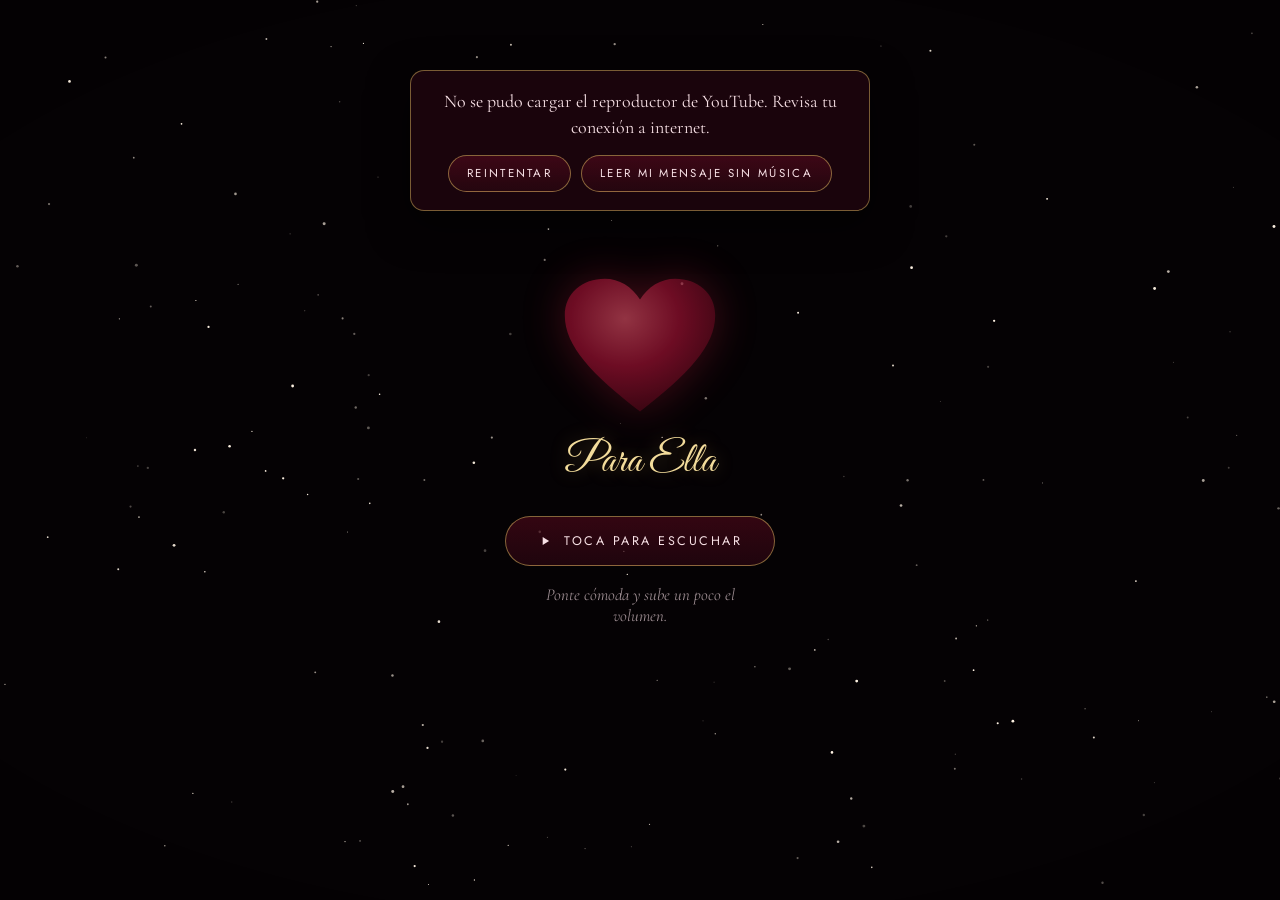
<file: teamo/index.html>
<!DOCTYPE html>
<html lang="es">
<head>
<meta charset="utf-8">
<meta name="viewport" content="width=device-width, initial-scale=1, viewport-fit=cover">
<meta name="theme-color" content="#050204">
<title>Para ti ❤️</title>
<link rel="preconnect" href="https://fonts.googleapis.com">
<link rel="preconnect" href="https://fonts.gstatic.com" crossorigin>
<link href="https://fonts.googleapis.com/css2?family=Cormorant+Garamond:ital,wght@0,400;0,500;0,600;1,400;1,500&family=Great+Vibes&family=Jost:wght@300;400&display=swap" rel="stylesheet">

<!-- ═══════════════════════════════════════════════════════════════════
     1) CONFIGURACIÓN — aquí cambias todo lo personal. No hace falta
        tocar nada más abajo.
     ═══════════════════════════════════════════════════════════════════ -->
<script>
const CONFIG = {

  // Nombre de ella. Puedes usar {nombre} dentro de cualquier texto.
  nombre: "Ella",

  // Título de la pestaña del navegador.
  titulo: "Para {nombre} ❤️",

  // ── CANCIÓN (YouTube) ────────────────────────────────────────────
  // id: lo que va después de "v=" en la URL del video.
  //     https://www.youtube.com/watch?v=XXXXXXXXXXX  →  id: "XXXXXXXXXXX"
  // inicio: segundo en el que empieza (0 = desde el principio).
  video: {
    id: "EeXul6qefFs",
    titulo: "Fuiste Mía",
    artista: "Gerardo Ortiz",
    inicio: 0
  },

  // ── PANTALLA INICIAL ─────────────────────────────────────────────
  intro: {
    para:  "Para {nombre}",
    boton: "Toca para escuchar",
    nota:  "Ponte cómoda y sube un poco el volumen."
  },

  // ── MENSAJES QUE SE ESCRIBEN EN PANTALLA (en orden) ──────────────
  // Puedes agregar, quitar o cambiar los que quieras.
  mensajes: [
    "Hay canciones que expresan cosas que a veces no sabemos cómo decir… ❤️",
    "No sé si te imaginas lo especial que eres para mí, pero quería regalarte este pequeño detalle para que lo supieras."
  ],

  // ── LA CARTA FINAL ───────────────────────────────────────────────
  // saludo y firma pueden quedar vacíos ("") si no los quieres.
  carta: {
    saludo: "Para {nombre},",
    texto:  "Tal vez no encuentre siempre las palabras correctas para decirte lo que siento, pero hay algo que sí tengo claro: me gusta tu forma de ser, tu sonrisa y esa manera tan tuya de hacer que un momento sencillo se vuelva especial. No hice esta página esperando nada de ti; simplemente quería que supieras lo mucho que te aprecio y lo especial que eres para mí. ❤️",
    firma:  ""            // ej.: "— Tu nombre"
  },

  // ── FOTOGRAFÍAS (opcional) ───────────────────────────────────────
  // Aparecen como polaroids al final de la carta. Ejemplo:
  //   { src: "fotos/1.jpg", pie: "Aquel día", alt: "Descripción de la foto" },
  // "pie" y "alt" son opcionales. Si una foto no carga, se omite sola.
  fotos: [
    // { src: "fotos/1.jpg", pie: "Aquel día" },
    // { src: "fotos/2.jpg", pie: "Me encantó este momento" },
  ],

  // ── TIEMPOS (milisegundos) ───────────────────────────────────────
  tiempos: {
    escritura: 52,            // velocidad de escritura por letra
    lecturaBase: 1800,        // pausa mínima antes de cambiar de mensaje
    lecturaPorCaracter: 28,   // pausa extra según el largo del mensaje
    palabraCarta: 80          // ritmo al aparecer la carta (por palabra)
  },

  // ── TEXTOS DE LOS BOTONES ────────────────────────────────────────
  textos: {
    releer:    "Volver a leer mi mensaje",
    pausar:    "Pausar música",
    reanudar:  "Reanudar música",
    repetir:   "Reproducir de nuevo",
    sinMusica: "Leer mi mensaje sin música",
    reintentar:"Reintentar"
  }
};
</script>

<style>
:root{
  --black:#050204; --wine:#5a0b1e; --wine-2:#7b1230; --red:#d3243f;
  --rose:#f2b8c6; --rose-soft:#f8e1e6; --gold:#d9b45f; --gold-soft:#f3dc9b;
  --player-space:262px;
  --serif:'Cormorant Garamond',Georgia,'Times New Roman',serif;
  --script:'Great Vibes','Snell Roundhand',cursive;
  --sans:'Jost',system-ui,-apple-system,'Segoe UI',sans-serif;
}
@media (min-width:1100px){ :root{ --player-space:0px; } }
body.nomusic, body.noplayer{ --player-space:0px; }

*{ box-sizing:border-box; }
html,body{
  height:100%; margin:0; background:var(--black); color:var(--rose-soft);
  font-family:var(--serif); overflow:hidden; -webkit-tap-highlight-color:transparent;
}
.sr-only{ position:absolute; width:1px; height:1px; overflow:hidden; clip:rect(0 0 0 0); white-space:nowrap; }

/* ── Fondo: cielo nocturno que aparece lentamente ───────────────── */
.sky{
  position:fixed; inset:0; z-index:0; overflow:hidden; opacity:0;
  transition:opacity 7s ease;
  background:
    radial-gradient(130% 70% at 50% 112%, rgba(165,24,52,.55), transparent 62%),
    linear-gradient(180deg,#07020a 0%,#16040e 45%,#2c0817 100%);
}
body.lit .sky{ opacity:1; }
.blob{ position:absolute; width:90vmax; height:90vmax; border-radius:50%; will-change:transform; }
.b1{ left:-38vmax; top:-34vmax; background:radial-gradient(circle,rgba(205,35,65,.38),rgba(205,35,65,0) 62%); animation:drift1 26s ease-in-out infinite alternate; }
.b2{ right:-42vmax; top:4vmax;  background:radial-gradient(circle,rgba(130,18,48,.55),rgba(130,18,48,0) 62%); animation:drift2 32s ease-in-out infinite alternate; }
.b3{ left:6vmax; bottom:-58vmax; background:radial-gradient(circle,rgba(240,120,150,.22),rgba(240,120,150,0) 62%); animation:drift3 38s ease-in-out infinite alternate; }
@keyframes drift1{ to{ transform:translate3d(14vmax,10vmax,0) scale(1.12); } }
@keyframes drift2{ to{ transform:translate3d(-16vmax,8vmax,0) scale(1.08); } }
@keyframes drift3{ to{ transform:translate3d(10vmax,-12vmax,0) scale(1.15); } }

#scene{ position:fixed; inset:0; width:100%; height:100%; z-index:1; display:block; }

.burst{
  position:fixed; left:50%; top:50%; z-index:2; width:60vmax; height:60vmax; margin:-30vmax 0 0 -30vmax;
  border-radius:50%; opacity:0; pointer-events:none;
  background:radial-gradient(circle,rgba(255,222,150,.55) 0%,rgba(215,40,70,.28) 35%,transparent 65%);
}
.burst.go{ animation:burst 3.4s ease-out forwards; }
@keyframes burst{ 0%{ opacity:0; transform:scale(.05); } 18%{ opacity:.9; } 100%{ opacity:0; transform:scale(1.25); } }

.vignette{
  position:fixed; inset:0; z-index:3; pointer-events:none;
  background:radial-gradient(120% 95% at 50% 50%, transparent 55%, rgba(0,0,0,.65) 100%);
}

/* ── Pantalla inicial ───────────────────────────────────────────── */
.intro{
  position:fixed; z-index:4; left:0; right:0; top:0; bottom:var(--player-space);
  display:flex; flex-direction:column; align-items:center; justify-content:center;
  padding:24px; text-align:center;
}
.heart{ opacity:.6; transition:opacity 3s ease, transform 3.6s ease; }
.heart svg{
  width:clamp(110px,26vw,160px); height:auto; display:block;
  filter:drop-shadow(0 0 22px rgba(210,35,65,.5));
  animation:breathe 4.6s ease-in-out infinite;
}
body.lit .heart{ opacity:0; transform:scale(1.6); }
@keyframes breathe{ 0%,100%{ transform:scale(.96); opacity:.85; } 50%{ transform:scale(1.04); opacity:1; } }

.for{
  margin:22px 0 0; font-family:var(--script); font-size:clamp(1.9rem,6vw,2.6rem);
  color:var(--gold-soft); text-shadow:0 0 18px rgba(217,180,95,.35); line-height:1.1;
}
.note{ margin:18px 0 0; max-width:30ch; font-size:1.05rem; font-style:italic; color:rgba(248,225,230,.62); }

.btn{
  font:400 12.5px/1 var(--sans); letter-spacing:.2em; text-transform:uppercase;
  color:var(--rose-soft); background:linear-gradient(180deg,rgba(90,11,30,.55),rgba(40,6,16,.75));
  border:1px solid rgba(217,180,95,.55); border-radius:999px; padding:15px 26px; cursor:pointer;
  display:inline-flex; align-items:center; gap:12px; transition:transform .25s ease, box-shadow .35s ease, border-color .35s ease;
  -webkit-appearance:none; appearance:none;
}
.btn:hover{ border-color:var(--gold-soft); box-shadow:0 0 26px rgba(215,40,70,.45); }
.btn:active{ transform:scale(.97); }
.btn:focus-visible{ outline:2px solid var(--gold-soft); outline-offset:3px; }
.btn svg{ width:14px; height:14px; fill:currentColor; flex:none; }

.cta{ margin-top:30px; padding:17px 32px; animation:ctaPulse 2.8s ease-in-out infinite; }
@keyframes ctaPulse{ 0%,100%{ box-shadow:0 0 0 rgba(215,40,70,0); } 50%{ box-shadow:0 0 30px rgba(215,40,70,.5); } }

.for,.note,.cta{ transition:opacity .9s ease, visibility 0s linear .9s; }
body.started .for, body.started .note, body.started .cta{ opacity:0; visibility:hidden; pointer-events:none; }
body.started .intro{ pointer-events:none; }

.mini-heart{
  position:fixed; z-index:5; top:calc(14px + env(safe-area-inset-top)); left:50%; width:32px; margin-left:-16px;
  opacity:0; transition:opacity 3s ease 1.6s; pointer-events:none;
}
body.lit .mini-heart{ opacity:1; }
.mini-heart svg{ width:100%; height:auto; display:block; filter:drop-shadow(0 0 10px rgba(235,55,85,.85)); animation:beat 1.6s ease-in-out infinite; }
@keyframes beat{ 0%,100%{ transform:scale(1); } 8%{ transform:scale(1.16); } 16%{ transform:scale(1); } 28%{ transform:scale(1.1); } 42%{ transform:scale(1); } }

/* ── Mensajes y carta ───────────────────────────────────────────── */
.stage-text{
  position:fixed; z-index:5; inset:0; padding:64px 5vw calc(var(--player-space) + 8px);
  display:grid; grid-template-rows:minmax(0,1fr); grid-template-columns:minmax(0,1fr);
  place-items:center; pointer-events:none;
}
.message{
  grid-area:1/1; margin:0; max-width:21em; text-align:center; text-wrap:balance;
  font-style:italic; font-weight:500; font-size:clamp(1.55rem,5.4vw,2.7rem); line-height:1.35;
  color:#fde9ed; opacity:0; transform:translateY(10px); filter:blur(5px);
  transition:opacity 1s ease, transform 1s ease, filter 1s ease;
}
.message.show{ opacity:1; transform:none; filter:none; }
body.lit .message{ animation:textGlow 1.6s ease-in-out infinite; }
@keyframes textGlow{
  0%,100%{ text-shadow:0 0 14px rgba(225,50,80,.45),0 0 2px rgba(255,225,185,.5); }
  8%{ text-shadow:0 0 32px rgba(238,62,92,.9),0 0 5px rgba(255,235,200,.85); }
  16%{ text-shadow:0 0 18px rgba(225,50,80,.55),0 0 2px rgba(255,225,185,.55); }
  28%{ text-shadow:0 0 26px rgba(232,56,86,.75),0 0 4px rgba(255,230,195,.7); }
  42%{ text-shadow:0 0 14px rgba(225,50,80,.45),0 0 2px rgba(255,225,185,.5); }
}
.caret{ display:inline-block; width:2px; height:.95em; margin-left:4px; vertical-align:-.1em; background:var(--gold-soft); animation:blink 1s steps(1) infinite; }
@keyframes blink{ 50%{ opacity:0; } }

.letter{
  grid-area:1/1; position:relative; width:min(100%,580px); max-height:100%; min-height:0;
  display:flex; flex-direction:column; border-radius:18px; pointer-events:none;
  background:linear-gradient(160deg,rgba(46,9,20,.88),rgba(16,3,9,.93));
  -webkit-backdrop-filter:blur(6px); backdrop-filter:blur(6px);
  opacity:0; visibility:hidden; transform:translateY(18px) scale(.98);
  transition:opacity 1.3s ease, transform 1.3s ease, visibility 0s linear 1.3s;
}
.letter.show{ opacity:1; visibility:visible; transform:none; pointer-events:auto; transition:opacity 1.3s ease, transform 1.3s ease; animation:glowBeat 1.6s ease-in-out infinite; }
.letter::before{
  content:""; position:absolute; inset:0; border-radius:inherit; padding:1px; pointer-events:none;
  background:linear-gradient(110deg,rgba(217,180,95,.35) 20%,rgba(255,240,190,1) 50%,rgba(217,180,95,.35) 80%) 0 0/260% 100%;
  -webkit-mask:linear-gradient(#000 0 0) content-box,linear-gradient(#000 0 0);
  -webkit-mask-composite:xor; mask-composite:exclude;
  animation:shimmer 6s linear infinite;
}
@keyframes shimmer{ to{ background-position:-260% 0; } }
@keyframes glowBeat{
  0%,100%{ box-shadow:0 18px 55px rgba(0,0,0,.6),0 0 22px rgba(190,25,55,.25); }
  8%{ box-shadow:0 18px 55px rgba(0,0,0,.6),0 0 50px rgba(228,48,78,.58); }
  16%{ box-shadow:0 18px 55px rgba(0,0,0,.6),0 0 28px rgba(200,30,60,.32); }
  28%{ box-shadow:0 18px 55px rgba(0,0,0,.6),0 0 40px rgba(216,40,70,.45); }
  42%{ box-shadow:0 18px 55px rgba(0,0,0,.6),0 0 22px rgba(190,25,55,.25); }
}
.letter-inner{
  position:relative; overflow-y:auto; overscroll-behavior:contain; min-height:0;
  padding:clamp(24px,5vw,42px) clamp(22px,5vw,44px);
  scrollbar-width:thin; scrollbar-color:rgba(217,180,95,.4) transparent;
}
.greeting{ margin:0 0 14px; font-family:var(--script); font-size:clamp(2rem,6.5vw,2.7rem); line-height:1.1; color:var(--gold-soft); text-shadow:0 0 16px rgba(217,180,95,.3); }
.body{ margin:0; font-weight:500; font-size:clamp(1.18rem,3.9vw,1.5rem); line-height:1.6; color:#f9e6e9; }
.w{ opacity:0; filter:blur(3px); transition:opacity 1s ease, filter 1s ease; }
.w.on{ opacity:1; filter:none; }
.sign{ margin:20px 0 0; text-align:right; font-family:var(--script); font-size:clamp(1.7rem,5.5vw,2.2rem); color:var(--gold-soft); }
.sign:empty{ display:none; }
.reveal{ opacity:0; transform:translateY(8px); transition:opacity 1.1s ease, transform 1.1s ease; }
.reveal.on{ opacity:1; transform:none; }

.photos{ display:flex; gap:16px; overflow-x:auto; padding:22px 6px 10px; scroll-snap-type:x proximity; scrollbar-width:thin; scrollbar-color:rgba(217,180,95,.4) transparent; }
.photos:empty{ display:none; }
.polaroid{
  flex:0 0 auto; width:148px; margin:0; padding:8px 8px 10px; background:#f8efe9; border-radius:3px;
  transform:rotate(var(--r,0deg)); box-shadow:0 8px 22px rgba(0,0,0,.55); scroll-snap-align:center;
}
.polaroid img{ display:block; width:100%; aspect-ratio:1/1; object-fit:cover; background:#e7d9d0; }
.polaroid figcaption{ margin-top:8px; font-family:var(--script); font-size:1.25rem; line-height:1.1; text-align:center; color:#5a0b1e; }
.letter-actions{ display:flex; justify-content:center; margin-top:22px; }
.letter-actions:not(.on){ pointer-events:none; }

/* ── Botón pausar/reanudar, aviso y reproductor ─────────────────── */
.toggle{
  position:fixed; z-index:7; top:calc(10px + env(safe-area-inset-top)); right:12px; padding:12px 16px;
  opacity:0; pointer-events:none; transition:opacity 1.2s ease 2s;
}
body.started:not(.nomusic) .toggle{ opacity:1; pointer-events:auto; }
.toggle .lbl{ display:none; }
@media (min-width:560px){ .toggle .lbl{ display:inline; } }

.notice{
  position:fixed; z-index:8; left:50%; top:calc(70px + env(safe-area-inset-top)); width:min(92vw,460px);
  transform:translate(-50%,-14px); opacity:0; visibility:hidden; text-align:center;
  padding:18px 20px; border-radius:14px; border:1px solid rgba(217,180,95,.5);
  background:rgba(28,5,13,.94); -webkit-backdrop-filter:blur(8px); backdrop-filter:blur(8px);
  box-shadow:0 14px 40px rgba(0,0,0,.6); transition:opacity .5s ease, transform .5s ease, visibility 0s linear .5s;
}
.notice.show{ opacity:1; visibility:visible; transform:translate(-50%,0); transition:opacity .5s ease, transform .5s ease; }
.notice p{ margin:0; font-size:1.12rem; line-height:1.45; color:var(--rose-soft); }
.notice-actions{ display:flex; flex-wrap:wrap; gap:10px; justify-content:center; margin-top:14px; }
.notice-actions:empty{ display:none; }
.notice .btn{ padding:12px 18px; font-size:11.5px; }

.player-wrap{ position:fixed; z-index:6; left:50%; bottom:max(12px,env(safe-area-inset-bottom)); transform:translateX(-50%); width:min(92vw,340px); }
@media (min-width:1100px){ .player-wrap{ left:auto; right:24px; bottom:24px; transform:none; } }
.player-label{ margin:0 0 7px; text-align:center; font:300 11px/1 var(--sans); letter-spacing:.22em; text-transform:uppercase; color:var(--gold-soft); opacity:.85; }
.player{
  aspect-ratio:16/10; border-radius:14px; overflow:hidden; background:#000;
  border:1px solid rgba(217,180,95,.4); box-shadow:0 10px 40px rgba(0,0,0,.6),0 0 24px rgba(190,25,55,.25);
}
body.lit .player{ animation:glowBeat 1.6s ease-in-out infinite; }
.player iframe{ width:100%; height:100%; display:block; border:0; }
body.nomusic .player-wrap, body.noplayer .player-wrap{ display:none; }

/* Al pausar la música, todo lo animado se queda quieto. */
body.is-paused *, body.is-paused *::before, body.is-paused *::after{ animation-play-state:paused !important; }

@media (prefers-reduced-motion: reduce){
  .blob, .burst, .cta{ animation:none !important; }
  .sky{ transition-duration:2s; }
}
noscript{ position:fixed; inset:0; z-index:20; display:grid; place-items:center; background:#050204; padding:24px; text-align:center; font-size:1.3rem; }
</style>
</head>

<body>
<noscript>Esta página necesita JavaScript para mostrarse.</noscript>

<!-- Degradado reutilizable del corazón -->
<svg width="0" height="0" style="position:absolute" aria-hidden="true" focusable="false">
  <defs>
    <radialGradient id="hg" cx="40%" cy="30%" r="80%">
      <stop offset="0" stop-color="#f0566e"/>
      <stop offset=".45" stop-color="#b3153a"/>
      <stop offset="1" stop-color="#4a0716"/>
    </radialGradient>
  </defs>
</svg>

<div class="sky" aria-hidden="true"><i class="blob b1"></i><i class="blob b2"></i><i class="blob b3"></i></div>
<canvas id="scene" aria-hidden="true"></canvas>
<div class="burst" id="burst" aria-hidden="true"></div>
<div class="vignette" aria-hidden="true"></div>

<main class="intro" id="intro">
  <div class="heart" aria-hidden="true">
    <svg viewBox="0 0 100 90"><path fill="url(#hg)" d="M50 86C20 63 3 45 3 26 3 12 14 3 28 3c9 0 17 5 22 13C55 8 63 3 72 3c14 0 25 9 25 23 0 19-17 37-47 60z"/></svg>
  </div>
  <p class="for" id="introPara"></p>
  <button class="btn cta" id="cta" type="button">
    <svg viewBox="0 0 24 24" aria-hidden="true"><path d="M8 5v14l11-7z"/></svg><span id="ctaText"></span>
  </button>
  <p class="note" id="introNote"></p>
</main>

<div class="mini-heart" aria-hidden="true">
  <svg viewBox="0 0 100 90"><path fill="url(#hg)" d="M50 86C20 63 3 45 3 26 3 12 14 3 28 3c9 0 17 5 22 13C55 8 63 3 72 3c14 0 25 9 25 23 0 19-17 37-47 60z"/></svg>
</div>

<section class="stage-text" id="stageText">
  <p class="message" id="message" aria-hidden="true"></p>
  <article class="letter" id="letter" aria-label="Carta">
    <div class="letter-inner" id="letterScroll">
      <p class="greeting reveal" id="greeting"></p>
      <p class="body" id="letterBody"></p>
      <p class="sign reveal" id="sign"></p>
      <div class="photos reveal" id="photos"></div>
      <div class="letter-actions reveal" id="letterActions">
        <button class="btn" id="btnReplay" type="button"></button>
      </div>
    </div>
  </article>
</section>
<p class="sr-only" id="srMsg" aria-live="polite"></p>

<button class="btn toggle" id="btnToggle" type="button"><span id="toggleIcon"></span><span class="lbl" id="toggleLbl"></span></button>

<div class="notice" id="notice" role="status" aria-live="polite">
  <p id="noticeText"></p>
  <div class="notice-actions" id="noticeActions"></div>
</div>

<div class="player-wrap" id="playerWrap">
  <p class="player-label" id="playerLabel"></p>
  <div class="player"><div id="ytplayer"></div></div>
</div>

<script>
(() => {
'use strict';
const C = CONFIG;
const $ = s => document.querySelector(s);
const body = document.body;
const t = s => String(s || '').split('{nombre}').join(C.nombre);
const reduce = matchMedia('(prefers-reduced-motion: reduce)').matches;

const els = {
  intro: $('#intro'), para: $('#introPara'), cta: $('#cta'), ctaText: $('#ctaText'), note: $('#introNote'),
  msg: $('#message'), srMsg: $('#srMsg'), letter: $('#letter'), scroller: $('#letterScroll'),
  greeting: $('#greeting'), body: $('#letterBody'), sign: $('#sign'), photos: $('#photos'),
  actions: $('#letterActions'), replay: $('#btnReplay'), toggle: $('#btnToggle'),
  toggleIcon: $('#toggleIcon'), toggleLbl: $('#toggleLbl'), notice: $('#notice'),
  noticeText: $('#noticeText'), noticeActions: $('#noticeActions'), playerWrap: $('#playerWrap'),
  playerLabel: $('#playerLabel'), burst: $('#burst'), miniHeart: $('.mini-heart')
};

/* ── Estado ─────────────────────────────────────────────────────────
   idle    → todavía no empezó la música
   playing → la reproducción real está en marcha
   paused  → pausada (todo se congela)
   ended   → la canción terminó (los efectos se calman)
   nomusic → modo "leer sin música" (solo si hubo un error)        */
let state = 'idle', started = false, runId = 0;
let player = null, playerReady = false, hintTimer = 0, userScrolled = false;

function setState(s){
  state = s;
  body.classList.toggle('is-paused', s === 'paused');
  updateToggle();
}

/* ── Textos iniciales ───────────────────────────────────────────── */
document.title = t(C.titulo);
els.para.textContent = t(C.intro.para);
els.ctaText.textContent = t(C.intro.boton);
els.note.textContent = t(C.intro.nota);
els.playerLabel.textContent = '♪ ' + C.video.titulo + (C.video.artista ? ' · ' + C.video.artista : '');
els.replay.textContent = C.textos.releer;
els.greeting.textContent = t(C.carta.saludo);
els.sign.textContent = t(C.carta.firma);
if (!C.carta.saludo) els.greeting.style.display = 'none';

/* Carta: cada palabra es un <span> para que aparezca poco a poco */
const words = [];
t(C.carta.texto).split(/(\s+)/).forEach(part => {
  if (!part) return;
  if (/^\s+$/.test(part)) { els.body.appendChild(document.createTextNode(' ')); return; }
  const s = document.createElement('span');
  s.className = 'w'; s.textContent = part;
  els.body.appendChild(s); words.push(s);
});

/* Fotos */
(C.fotos || []).forEach((f, i) => {
  if (!f || !f.src) return;
  const fig = document.createElement('figure');
  fig.className = 'polaroid';
  fig.style.setProperty('--r', ((i % 2 ? 1 : -1) * (1.2 + (i % 3) * 0.8)) + 'deg');
  const img = new Image();
  img.alt = f.alt || f.pie || '';
  img.decoding = 'async';
  img.onerror = () => fig.remove();
  img.src = f.src;
  fig.appendChild(img);
  if (f.pie) { const cap = document.createElement('figcaption'); cap.textContent = f.pie; fig.appendChild(cap); }
  els.photos.appendChild(fig);
});

/* ── Utilidades de tiempo ───────────────────────────────────────────
   sleep() solo "gasta" tiempo mientras la música NO está en pausa, así
   la escritura y la carta se detienen cuando ella pausa la canción.
   Devuelve false si esa ejecución fue cancelada (p. ej. al releer).   */
function sleep(ms, my){
  return new Promise(res => {
    let left = ms, prev = performance.now();
    const iv = setInterval(() => {
      const now = performance.now(), d = now - prev; prev = now;
      if (my !== runId) { clearInterval(iv); res(false); return; }
      if (state === 'paused') return;
      left -= d;
      if (left <= 0) { clearInterval(iv); res(true); }
    }, 20);
  });
}
const seg = (typeof Intl !== 'undefined' && Intl.Segmenter) ? new Intl.Segmenter('es', { granularity: 'grapheme' }) : null;
const graphemes = s => seg ? Array.from(seg.segment(s), x => x.segment) : Array.from(s);

/* ── Secuencia: mensaje 1 → mensaje 2 → carta ───────────────────── */
function resetStage(){
  els.msg.classList.remove('show'); els.msg.replaceChildren();
  els.letter.classList.remove('show');
  els.letter.querySelectorAll('.on').forEach(e => e.classList.remove('on'));
  els.scroller.scrollTop = 0; userScrolled = false;
}

async function showMessage(text, my){
  els.srMsg.textContent = text;
  const box = els.msg;
  box.classList.remove('show'); box.replaceChildren();
  const tn = document.createTextNode(''), caret = document.createElement('span');
  caret.className = 'caret'; box.append(tn, caret);
  void box.offsetWidth; box.classList.add('show');
  for (const g of graphemes(text)) {
    tn.data += g;
    let d = C.tiempos.escritura + (Math.random() * 30 - 10);
    if (/[,.;:…]/.test(g)) d += 240;
    if (!await sleep(d, my)) return false;
  }
  if (!await sleep(C.tiempos.lecturaBase + text.length * C.tiempos.lecturaPorCaracter, my)) return false;
  box.classList.remove('show');
  return await sleep(1100, my);
}

function autoscroll(el){
  if (userScrolled) return;
  const L = els.scroller, bottom = el.offsetTop + el.offsetHeight;
  if (bottom > L.scrollTop + L.clientHeight - 40) {
    L.scrollTo({ top: bottom - L.clientHeight + 70, behavior: reduce ? 'auto' : 'smooth' });
  }
}
['wheel', 'touchstart', 'pointerdown'].forEach(ev => els.scroller.addEventListener(ev, () => { userScrolled = true; }, { passive: true }));

async function showLetter(my){
  els.letter.classList.add('show');
  if (!await sleep(1400, my)) return false;
  els.greeting.classList.add('on');
  if (!await sleep(1100, my)) return false;
  for (const w of words) {
    w.classList.add('on'); autoscroll(w);
    const pause = C.tiempos.palabraCarta + (/[.,;:…]$/.test(w.textContent) ? 260 : 0);
    if (!await sleep(pause, my)) return false;
  }
  if (!await sleep(800, my)) return false;
  if (C.carta.firma) { els.sign.classList.add('on'); autoscroll(els.sign); if (!await sleep(1000, my)) return false; }
  if (els.photos.children.length) { els.photos.classList.add('on'); autoscroll(els.photos); if (!await sleep(1100, my)) return false; }
  els.actions.classList.add('on'); autoscroll(els.actions);
  return true;
}

async function runSequence(first){
  const my = ++runId;
  resetStage();
  if (!await sleep(first ? 2800 : 700, my)) return;
  for (const m of C.mensajes) { if (!await showMessage(t(m), my)) return; }
  await showLetter(my);
}

/* ── Inicio de la experiencia ───────────────────────────────────── */
function beginExperience(mode){
  if (started) return;
  started = true;
  hideNotice(); clearTimeout(hintTimer);
  setState(mode);
  body.classList.add('lit', 'started');
  if (mode === 'nomusic') body.classList.add('nomusic');
  els.burst.classList.add('go');
  runSequence(true);
}

/* ── Avisos ─────────────────────────────────────────────────────── */
function showNotice(text, actions){
  els.noticeText.textContent = text;
  els.noticeActions.replaceChildren();
  (actions || []).forEach(a => {
    const b = document.createElement('button');
    b.type = 'button'; b.className = 'btn'; b.textContent = a.label;
    b.addEventListener('click', a.fn);
    els.noticeActions.appendChild(b);
  });
  els.notice.classList.add('show');
}
function hideNotice(){ els.notice.classList.remove('show'); }
const actNoMusic = () => ({ label: C.textos.sinMusica, fn: () => beginExperience('nomusic') });

/* ── Reproductor de YouTube ─────────────────────────────────────────
   Los efectos arrancan SOLO cuando YouTube informa que la canción está
   en estado PLAYING (reproducción real). Nunca hay autoplay.         */
function loadYT(){
  return new Promise((resolve, reject) => {
    if (window.YT && window.YT.Player) return resolve();
    const prev = window.onYouTubeIframeAPIReady;
    window.onYouTubeIframeAPIReady = () => { if (prev) prev(); resolve(); };
    const s = document.createElement('script');
    s.src = 'https://www.youtube.com/iframe_api'; s.async = true;
    s.onerror = () => reject(new Error('api'));
    document.head.appendChild(s);
    setTimeout(() => reject(new Error('timeout')), 12000);
  });
}

function createPlayer(){
  const vars = { autoplay: 0, controls: 1, rel: 0, playsinline: 1, modestbranding: 1, iv_load_policy: 3, fs: 1, start: C.video.inicio || 0 };
  if (location.protocol === 'http:' || location.protocol === 'https:') vars.origin = location.origin;
  player = new YT.Player('ytplayer', {
    videoId: C.video.id, width: '100%', height: '100%', playerVars: vars,
    events: { onReady: () => { playerReady = true; }, onStateChange: onState, onError: onErr }
  });
}

function onState(e){
  switch (e.data) {
    case 1: /* PLAYING */
      clearTimeout(hintTimer); hideNotice();
      if (!started) beginExperience('playing'); else setState('playing');
      break;
    case 2: /* PAUSED */
      if (started) setState('paused');
      break;
    case 0: /* ENDED */
      if (started) setState('ended');
      break;
  }
}

function onErr(e){
  const code = e && e.data;
  let msg = 'No pude reproducir la canción en este momento.';
  if (code === 2) msg = 'El identificador del video no es válido. Revisa CONFIG.video.id.';
  else if (code === 100) msg = 'El video no existe o es privado.';
  else if (code === 101 || code === 150) msg = 'El dueño de este video no permite reproducirlo fuera de YouTube.';
  else if (code === 153) msg = 'YouTube necesita que esta página esté publicada en internet (https://) o en un servidor local; no funciona abriendo el archivo con doble clic.';
  else if (code === 5) msg = 'Hubo un problema con el reproductor del navegador.';
  const acts = [];
  if (!started) acts.push(actNoMusic());
  showNotice(msg, acts);
}

function initPlayer(){
  if (!C.video.id) {
    body.classList.add('noplayer');
    console.warn('Falta CONFIG.video.id: pega el ID del video de YouTube.');
    return;
  }
  loadYT().then(createPlayer).catch(() => {
    body.classList.add('noplayer');
    showNotice('No se pudo cargar el reproductor de YouTube. Revisa tu conexión a internet.',
      [{ label: C.textos.reintentar, fn: () => location.reload() }, ...(started ? [] : [actNoMusic()])]);
  });
}

/* ── Botones ────────────────────────────────────────────────────── */
els.cta.addEventListener('click', () => {
  if (!C.video.id) {
    showNotice('Falta configurar la canción: abre el archivo y pega el ID del video de YouTube en CONFIG.video.id.', [actNoMusic()]);
    return;
  }
  if (!player || !playerReady) {
    showNotice('El reproductor todavía se está preparando. Inténtalo de nuevo en un momento.', []);
    return;
  }
  player.playVideo();
  clearTimeout(hintTimer);
  hintTimer = setTimeout(() => {
    if (!started) showNotice('Si la música no empieza, toca el botón ▶ del reproductor de abajo.', []);
  }, 3500);
});

const ICON_PAUSE = '<svg viewBox="0 0 24 24" aria-hidden="true"><path d="M7 5h3.2v14H7zM13.8 5H17v14h-3.2z"/></svg>';
const ICON_PLAY  = '<svg viewBox="0 0 24 24" aria-hidden="true"><path d="M8 5v14l11-7z"/></svg>';
function updateToggle(){
  let label = C.textos.pausar, icon = ICON_PAUSE;
  if (state === 'paused') { label = C.textos.reanudar; icon = ICON_PLAY; }
  else if (state === 'ended') { label = C.textos.repetir; icon = ICON_PLAY; }
  els.toggleIcon.innerHTML = icon;
  els.toggleLbl.textContent = label;
  els.toggle.setAttribute('aria-label', label);
}

els.toggle.addEventListener('click', () => {
  if (!player || !playerReady) return;
  const s = player.getPlayerState();
  if (s === 1 || s === 3) player.pauseVideo(); else player.playVideo();
});

els.replay.addEventListener('click', () => {
  // Si la música estaba en pausa, la reanudamos para que la lectura continúe.
  if (state === 'paused' && player && playerReady) player.playVideo();
  runSequence(false);
});

/* ═══════════════════════════════════════════════════════════════════
   EFECTOS (canvas): estrellas, luces rojas, pétalos, polvo y destellos.
   El pulso es decorativo (≈ 37 latidos por minuto, fijo); NO analiza
   el audio. Se sincroniza con el estado de reproducción: al pausar la
   canción, todo se congela y al reanudar continúa.
   ═══════════════════════════════════════════════════════════════════ */
const cv = $('#scene'), ctx = cv.getContext('2d');
let W = 0, H = 0, DPR = 1, cap = { petal: 20, bokeh: 10, dust: 40, glint: 16 };
let simT = 0, lastT = performance.now(), intensity = 0, lastBeat = 0;
const stars = [], bokeh = [], petals = [], dust = [], glints = [], anchors = [];

function sprite(size, stops){
  const c = document.createElement('canvas'); c.width = c.height = size;
  const g = c.getContext('2d'), r = size / 2, gr = g.createRadialGradient(r, r, 0, r, r, r);
  stops.forEach(([o, col]) => gr.addColorStop(o, col));
  g.fillStyle = gr; g.fillRect(0, 0, size, size); return c;
}
const redGlow  = sprite(128, [[0, 'rgba(235,45,75,.85)'], [.4, 'rgba(200,25,55,.35)'], [1, 'rgba(160,10,40,0)']]);
const goldGlow = sprite(64,  [[0, 'rgba(255,236,170,.95)'], [.35, 'rgba(240,190,90,.45)'], [1, 'rgba(220,160,60,0)']]);

function petalSprite(c1, c2){
  const c = document.createElement('canvas'); c.width = c.height = 64;
  const g = c.getContext('2d'); g.translate(32, 32);
  const gr = g.createLinearGradient(0, -28, 0, 28); gr.addColorStop(0, c1); gr.addColorStop(1, c2);
  g.fillStyle = gr; g.beginPath(); g.moveTo(0, -28);
  g.bezierCurveTo(24, -20, 26, 16, 0, 28); g.bezierCurveTo(-26, 16, -24, -20, 0, -28); g.fill();
  g.strokeStyle = 'rgba(255,255,255,.16)'; g.lineWidth = 1.2;
  g.beginPath(); g.moveTo(0, -22); g.quadraticCurveTo(2, 0, 0, 20); g.stroke();
  return c;
}
const petalSprites = [
  ['#f6c1cc', '#d9657f'], ['#e58ba0', '#a3173a'], ['#c9304f', '#7a0f2a'], ['#f2a7b7', '#c23a5a'], ['#8f1230', '#4f0a1c']
].map(p => petalSprite(p[0], p[1]));

function resize(){
  DPR = Math.min(window.devicePixelRatio || 1, 2);
  W = window.innerWidth; H = window.innerHeight;
  cv.width = Math.round(W * DPR); cv.height = Math.round(H * DPR);
  ctx.setTransform(DPR, 0, 0, DPR, 0, 0);
  const small = Math.min(W, H) < 600, k = reduce ? 0.5 : 1;
  cap = small ? { petal: 14 * k, bokeh: 8, dust: 34 * k, glint: 12 * k }
              : { petal: 28 * k, bokeh: 14, dust: 64 * k, glint: 22 * k };
  const nStars = Math.round(Math.min(220, (W * H) / 6500));
  while (stars.length < nStars) stars.push({ x: Math.random(), y: Math.random(), r: .4 + Math.random() * 1.1, ph: Math.random() * 6.28, sp: .6 + Math.random() * 1.8 });
  stars.length = nStars;
  while (bokeh.length < cap.bokeh) bokeh.push({
    x: Math.random() * W, y: Math.random() * H, r: 34 + Math.random() * 80,
    vy: -(5 + Math.random() * 9), a: .05 + Math.random() * .11, ph: Math.random() * 6.28
  });
  bokeh.length = cap.bokeh;
}
let rt = 0;
window.addEventListener('resize', () => { clearTimeout(rt); rt = setTimeout(resize, 120); });
resize();

function refreshAnchors(){
  anchors.length = 0;
  if (!body.classList.contains('lit')) return;
  const add = el => { const r = el.getBoundingClientRect(); if (r.width > 20 && r.height > 10) anchors.push(r); };
  add(els.miniHeart);
  if (els.msg.classList.contains('show')) add(els.msg);
  if (els.letter.classList.contains('show')) add(els.letter);
  if (!body.classList.contains('noplayer') && !body.classList.contains('nomusic')) add(els.playerWrap);
}
setInterval(refreshAnchors, 500);

function spawnGlint(){
  let x, y;
  if (anchors.length && Math.random() < .7) {
    const r = anchors[(Math.random() * anchors.length) | 0];
    let e = Math.random() * 2 * (r.width + r.height);
    if (e < r.width) { x = r.left + e; y = r.top; }
    else if ((e -= r.width) < r.height) { x = r.right; y = r.top + e; }
    else if ((e -= r.height) < r.width) { x = r.right - e; y = r.bottom; }
    else { e -= r.width; x = r.left; y = r.bottom - e; }
    x += (Math.random() - .5) * 26; y += (Math.random() - .5) * 26;
  } else { x = Math.random() * W; y = Math.random() * H; }
  glints.push({ x, y, age: 0, life: 1.1 + Math.random() * 1.3, s: 3 + Math.random() * 5 });
}

function drawStars(){
  ctx.fillStyle = '#fff3e4';
  for (const s of stars) {
    ctx.globalAlpha = .25 + .75 * (.5 + .5 * Math.sin(simT * s.sp + s.ph));
    ctx.beginPath(); ctx.arc(s.x * W, s.y * H, s.r, 0, 6.2832); ctx.fill();
  }
  ctx.globalAlpha = 1;
}

function drawFx(dt){
  const I = intensity;
  const b = (simT % 1.6) / 1.6;
  const pulse = Math.exp(-Math.pow((b - .08) * 10, 2)) + .6 * Math.exp(-Math.pow((b - .30) * 10, 2));
  if (b < lastBeat && I > .5 && glints.length < cap.glint) { spawnGlint(); spawnGlint(); }
  lastBeat = b;

  // Luces rojas suaves (bokeh)
  ctx.globalCompositeOperation = 'lighter';
  for (const o of bokeh) {
    o.y += o.vy * dt; o.x += Math.sin(simT * .2 + o.ph) * 6 * dt;
    if (o.y < -o.r) { o.y = H + o.r; o.x = Math.random() * W; }
    ctx.globalAlpha = Math.min(1, o.a * I * (.7 + .5 * pulse));
    ctx.drawImage(redGlow, o.x - o.r, o.y - o.r, o.r * 2, o.r * 2);
  }

  // Polvo dorado
  if (dust.length < cap.dust * I && Math.random() < dt * 14) {
    dust.push({ x: Math.random() * W, y: H + 6, r: .6 + Math.random() * 1.5, vy: -(10 + Math.random() * 22), ph: Math.random() * 6.28, sp: 1 + Math.random() * 2 });
  }
  ctx.fillStyle = '#ffe3a0';
  for (let i = dust.length - 1; i >= 0; i--) {
    const d = dust[i]; d.y += d.vy * dt; d.x += Math.sin(simT * .8 + d.ph) * 8 * dt;
    if (d.y < -8) { dust.splice(i, 1); continue; }
    ctx.globalAlpha = I * (.25 + .6 * (.5 + .5 * Math.sin(simT * d.sp + d.ph)));
    ctx.beginPath(); ctx.arc(d.x, d.y, d.r, 0, 6.2832); ctx.fill();
  }

  // Destellos dorados
  if (glints.length < cap.glint * I && Math.random() < dt * 5 * I) spawnGlint();
  ctx.strokeStyle = '#fff3c4'; ctx.lineWidth = 1;
  for (let i = glints.length - 1; i >= 0; i--) {
    const g = glints[i]; g.age += dt;
    if (g.age >= g.life) { glints.splice(i, 1); continue; }
    const a = Math.sin(Math.PI * g.age / g.life) * Math.min(1, I * 1.4), s = g.s;
    ctx.globalAlpha = a;
    ctx.drawImage(goldGlow, g.x - s * 2.2, g.y - s * 2.2, s * 4.4, s * 4.4);
    ctx.beginPath();
    ctx.moveTo(g.x - s * 1.9, g.y); ctx.lineTo(g.x + s * 1.9, g.y);
    ctx.moveTo(g.x, g.y - s * 1.9); ctx.lineTo(g.x, g.y + s * 1.9);
    ctx.stroke();
  }
  ctx.globalCompositeOperation = 'source-over';

  // Pétalos de rosa
  if (petals.length < cap.petal * I && Math.random() < dt * 2.2) {
    petals.push({
      x: Math.random() * W, y: -24, size: 15 + Math.random() * 14, rot: Math.random() * 6.28,
      vr: (Math.random() - .5) * 1.4, vx: (Math.random() - .5) * 14, vy: 26 + Math.random() * 34,
      sway: .5 + Math.random() * .9, ph: Math.random() * 6.28, fl: .6 + Math.random() * 1.1,
      flip: Math.random() * 6.28, a: .7 + Math.random() * .25, img: petalSprites[(Math.random() * petalSprites.length) | 0]
    });
  }
  for (let i = petals.length - 1; i >= 0; i--) {
    const p = petals[i];
    p.y += p.vy * dt; p.x += (p.vx + Math.sin(simT * p.sway + p.ph) * 22) * dt;
    p.rot += p.vr * dt; p.flip += p.fl * dt;
    if (p.y > H + 30) { petals.splice(i, 1); continue; }
    ctx.save(); ctx.translate(p.x, p.y); ctx.rotate(p.rot);
    ctx.scale(.35 + .65 * Math.abs(Math.cos(p.flip)), 1);
    ctx.globalAlpha = p.a * Math.min(1, I * 1.5) * Math.min(1, p.y / 50 + .2);
    ctx.drawImage(p.img, -p.size / 2, -p.size / 2, p.size, p.size);
    ctx.restore();
  }
  ctx.globalAlpha = 1;
}

function frame(now){
  requestAnimationFrame(frame);
  const dt = Math.min(.05, (now - lastT) / 1000); lastT = now;
  if (state === 'paused') return;           // pausa real: el lienzo se queda quieto
  simT += dt;
  const target = state === 'playing' ? 1 : state === 'nomusic' ? .85 : state === 'ended' ? .3 : 0;
  intensity += (target - intensity) * Math.min(1, dt * .7);
  ctx.clearRect(0, 0, W, H);
  drawStars();
  if (intensity > .02) drawFx(dt);
}
requestAnimationFrame(frame);

/* ── Arranque ───────────────────────────────────────────────────── */
updateToggle();
initPlayer();
})();
</script>
</body>
</html>
</file>
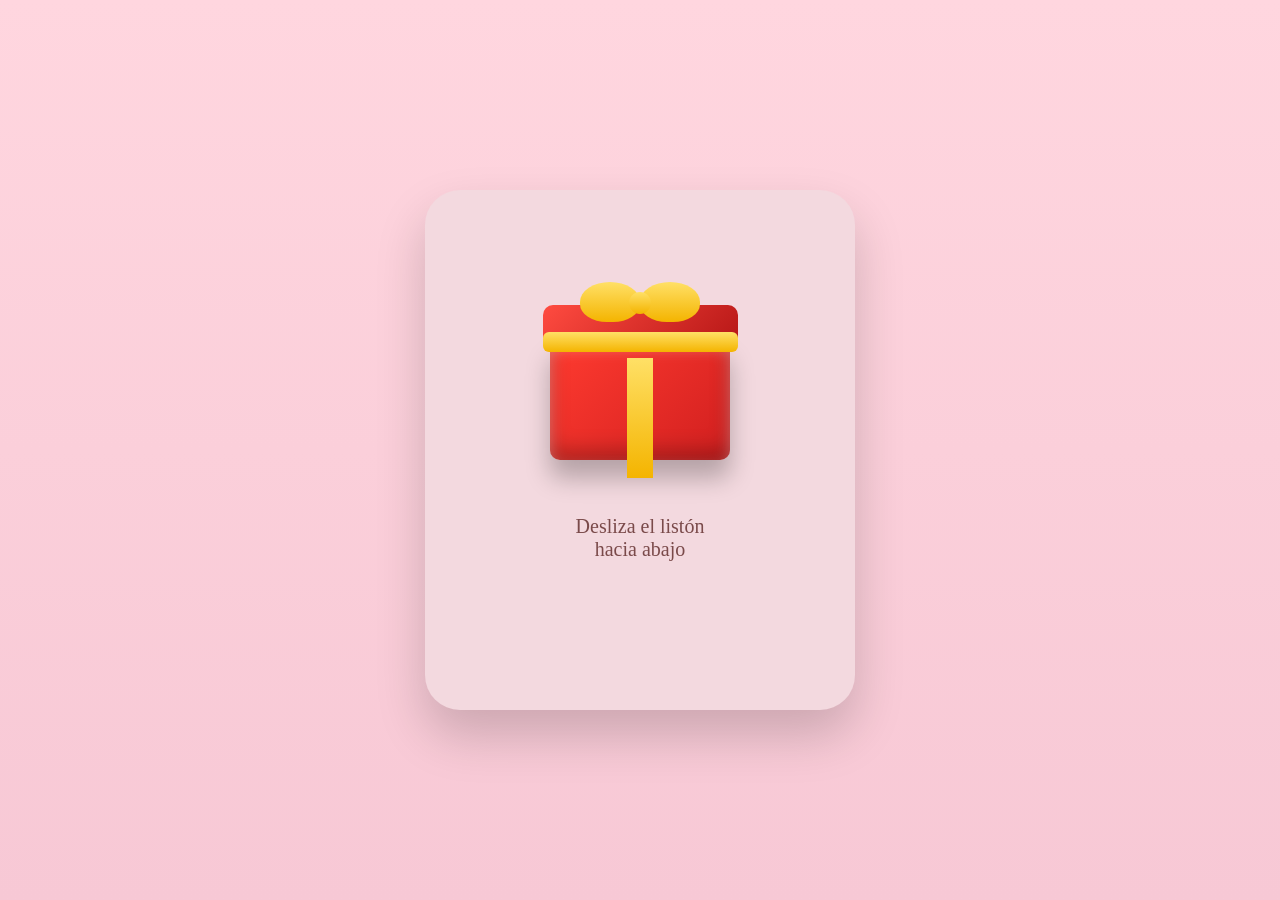
<file: bb.html>
<!DOCTYPE html>

<html lang="es">
<head>
<meta charset="UTF-8">
<title>Para Ti ❤️</title>

<style>
body{
    margin:0;
    height:100vh;
    display:flex;
    justify-content:center;
    align-items:center;
    background:linear-gradient(180deg,#ffd6df,#f7c8d5);
    font-family:'Segoe UI';
    overflow:hidden;
}

/* TARJETA */
.container{
    width:430px;
    height:520px;
    background:#f3d9df;
    border-radius:35px;
    display:flex;
    flex-direction:column;
    justify-content:center;
    align-items:center;
    box-shadow:0 25px 50px rgba(0,0,0,.18);
    position:relative;
}

/* CAJA */
.gift{
    position:relative;
    width:180px;
    height:120px;
    background:linear-gradient(135deg,#ff3b30,#d11f1f);
    border-radius:10px;
    box-shadow:
        inset 0 8px 15px rgba(255,255,255,.35),
        inset 0 -10px 20px rgba(0,0,0,.25),
        0 18px 25px rgba(0,0,0,.25);
}

/* TAPA */
.lid{
    position:absolute;
    width:195px;
    height:45px;
    top:-35px;
    left:-7.5px;
    background:linear-gradient(135deg,#ff4b40,#b51616);
    border-radius:10px;
    transform-origin:bottom;
}

/* LISTONES */
.ribbon-v{
    position:absolute;
    width:26px;
    height:120px;
    background:linear-gradient(180deg,#ffe066,#f4b400);
    left:50%;
    transform:translateX(-50%);
}

.ribbon-h{
    position:absolute;
    width:195px;
    height:20px;
    top:-8px;
    left:-7.5px;
    background:linear-gradient(180deg,#ffe066,#f4b400);
    border-radius:6px;
}

/* MOÑO */
.bow{
    position:absolute;
    top:-58px;
    left:50%;
    transform:translateX(-50%);
    width:120px;
    height:60px;
    cursor:grab;
}

.loop{
    position:absolute;
    width:60px;
    height:40px;
    background:linear-gradient(180deg,#ffe066,#f4b400);
    border-radius:50% 50% 45% 45%;
}

.left{ left:0; }
.right{ right:0; }

.knot{
    position:absolute;
    width:22px;
    height:22px;
    background:linear-gradient(180deg,#ffe066,#f4b400);
    border-radius:50%;
    left:50%;
    top:10px;
    transform:translateX(-50%);
}

/* TEXTO */
.text{
    margin-top:55px;
    color:#7a4a4a;
    font-size:20px;
    text-align:center;
    animation:pulse 1.2s infinite;
}

@keyframes pulse{
    0%{transform:scale(1);opacity:.7;}
    50%{transform:scale(1.08);opacity:1;}
    100%{transform:scale(1);opacity:.7;}
}

/* CARTA */
.letter{
position:absolute;
width:350px;
max-height:460px;
background:linear-gradient(180deg,#fffdf7,#ffeef3);
border-radius:18px;
padding:28px 22px 24px 22px;
box-shadow:0 18px 40px rgba(0,0,0,.30);
opacity:0;
transform:translateY(150px) scale(.7);
transition:1.2s;
display:flex;
flex-direction:column;
align-items:center;
overflow-y:auto;
}



.showLetter{
    opacity:1;
    transform:translateY(0) scale(1);
}

h2{ text-align:center; color:#d81b60; }
p{ color:#5d4037; line-height:1.6; }
.loveText{
text-align:center;
font-size:19px;
color:#5a3a3a;
line-height:1.7;
margin-top:5px;
font-family:'Georgia',serif;
padding:0 10px;
}

.loveText b{
display:block;
margin-top:8px;
font-size:22px;
color:#d81b60;
letter-spacing:1px;
}


.loveImg{
    width:170px;
    height:170px;
    object-fit:cover;
    margin:16px auto 10px auto;
    border-radius:14px;
    border:4px solid #fff;
    box-shadow:0 10px 18px rgba(0,0,0,.25);
}


.musicBox{
margin-top:auto;
width:100%;
display:flex;
flex-direction:column;
align-items:center;
justify-content:center;
}

.musicText{
margin-bottom:10px;
color:#d81b60;
font-weight:600;
font-size:18px;
font-family:'Segoe UI';
}

/* BOTON PLAY BONITO */
.playBtn{
width:60px;
height:60px;
border-radius:50%;
border:none;
background:radial-gradient(circle at 30% 30%,#ff7ab6,#ff2d7a);
color:white;
font-size:26px;
cursor:pointer;
box-shadow:0 8px 18px rgba(0,0,0,.30);
transition:.25s;
display:flex;
align-items:center;
justify-content:center;
}

.playBtn:hover{
transform:scale(1.12);
}

.playBtn:active{
transform:scale(.92);
}


.playBtn:hover{
    transform:scale(1.15);
}

.playBtn:active{
    transform:scale(.95);
}
h2{
    text-align:center;
    color:#e91e63;
    font-size:28px;
    margin-top:0;
    margin-bottom:12px;
    letter-spacing:1px;
    font-family:'Georgia',serif;
}

</style>

</head>
<body>

<div class="container">

<div id="gift" class="gift">

```
<div id="lid" class="lid"></div>
<div id="ribbonH" class="ribbon-h"></div>
<div id="ribbonV" class="ribbon-v"></div>

<div id="bow" class="bow">
    <div class="loop left"></div>
    <div class="loop right"></div>
    <div class="knot"></div>
</div>

</div>

<div id="text" class="text">
Desliza el listón<br>hacia abajo
</div>

<div id="letter" class="letter">

<h2>Para Ti ❤️</h2>

<p class="loveText">
   Eres mi lugar favorito en el mundo pamquesito🥺🥺.<br>
    Todo de ti me encanta, y gracias por todo,<br>
    <b>TE AMOOOOOO.</b>
</p>

<img src="7ac4bfcb3c37fe7c6bd14d17941e5f4d.jpg" class="loveImg">

<div class="musicBox">
    <span class="musicText">nuestra canción… 🎵</span>
    <button id="playBtn" class="playBtn">▶</button>
</div>

<audio id="song" src="cancion.mp3"></audio>
```

</div>


</div>

<script>

const bow = document.getElementById("bow");
const lid = document.getElementById("lid");
const ribbonV = document.getElementById("ribbonV");
const ribbonH = document.getElementById("ribbonH");
const text = document.getElementById("text");
const letter = document.getElementById("letter");

let dragging=false;
let startY=0;

/* empezar a jalar */
bow.addEventListener("mousedown",e=>{
    dragging=true;
    startY=e.clientY;
});

document.addEventListener("mousemove",e=>{
    if(!dragging) return;

    let distance=e.clientY-startY;
    if(distance<0) return;

    /* moño baja */
    bow.style.transform=`translate(-50%,${distance}px)`;

    /* listones se aflojan */
    ribbonV.style.transform=`translateX(-50%) translateY(${distance}px)`;
    ribbonH.style.transform=`translateY(${distance/2}px)`;

    /* tapa se abre poco a poco */
    let angle=Math.min(distance*0.7,150);
    lid.style.transform=`rotateX(${angle}deg)`;

    /* cambio de textos */
    if(distance>30)
        text.innerHTML="Sigue jalando…";

    if(distance>120)
        text.innerHTML="¡Suelta ahora!";
});

/* soltar */
document.addEventListener("mouseup",()=>{
    if(!dragging) return;
    dragging=false;

    /* apertura final */
    lid.style.transform="rotateX(150deg) translateY(-10px)";
    ribbonV.style.opacity="0";
    ribbonH.style.opacity="0";
    bow.style.opacity="0";
    text.style.display="none";

    setTimeout(()=>{
        letter.classList.add("showLetter");
    },900);
});

/* soporte celular */
bow.addEventListener("touchstart",e=>{
    dragging=true;
    startY=e.touches[0].clientY;
});

document.addEventListener("touchmove",e=>{
    if(!dragging) return;
    let distance=e.touches[0].clientY-startY;
    if(distance<0) return;

    bow.style.transform=`translate(-50%,${distance}px)`;
    ribbonV.style.transform=`translateX(-50%) translateY(${distance}px)`;
    ribbonH.style.transform=`translateY(${distance/2}px)`;

    let angle=Math.min(distance*0.7,150);
    lid.style.transform=`rotateX(${angle}deg)`;

    if(distance>30)
        text.innerHTML="Sigue jalando…";

    if(distance>120)
        text.innerHTML="¡Suelta ahora!";
});

document.addEventListener("touchend",()=>{
    if(!dragging) return;
    dragging=false;

    lid.style.transform="rotateX(150deg) translateY(-10px)";
    ribbonV.style.opacity="0";
    ribbonH.style.opacity="0";
    bow.style.opacity="0";
    text.style.display="none";

    setTimeout(()=>{
        letter.classList.add("showLetter");
    },900);
});
/* REPRODUCIR MUSICA */
const playBtn = document.getElementById("playBtn");
const song = document.getElementById("song");

let playing=false;

playBtn.addEventListener("click",()=>{
    if(!playing){
        song.play();
        playBtn.innerHTML="⏸";
        playing=true;
    }else{
        song.pause();
        playBtn.innerHTML="▶";
        playing=false;
    }
});

</script>

</body>
</html>
</file>
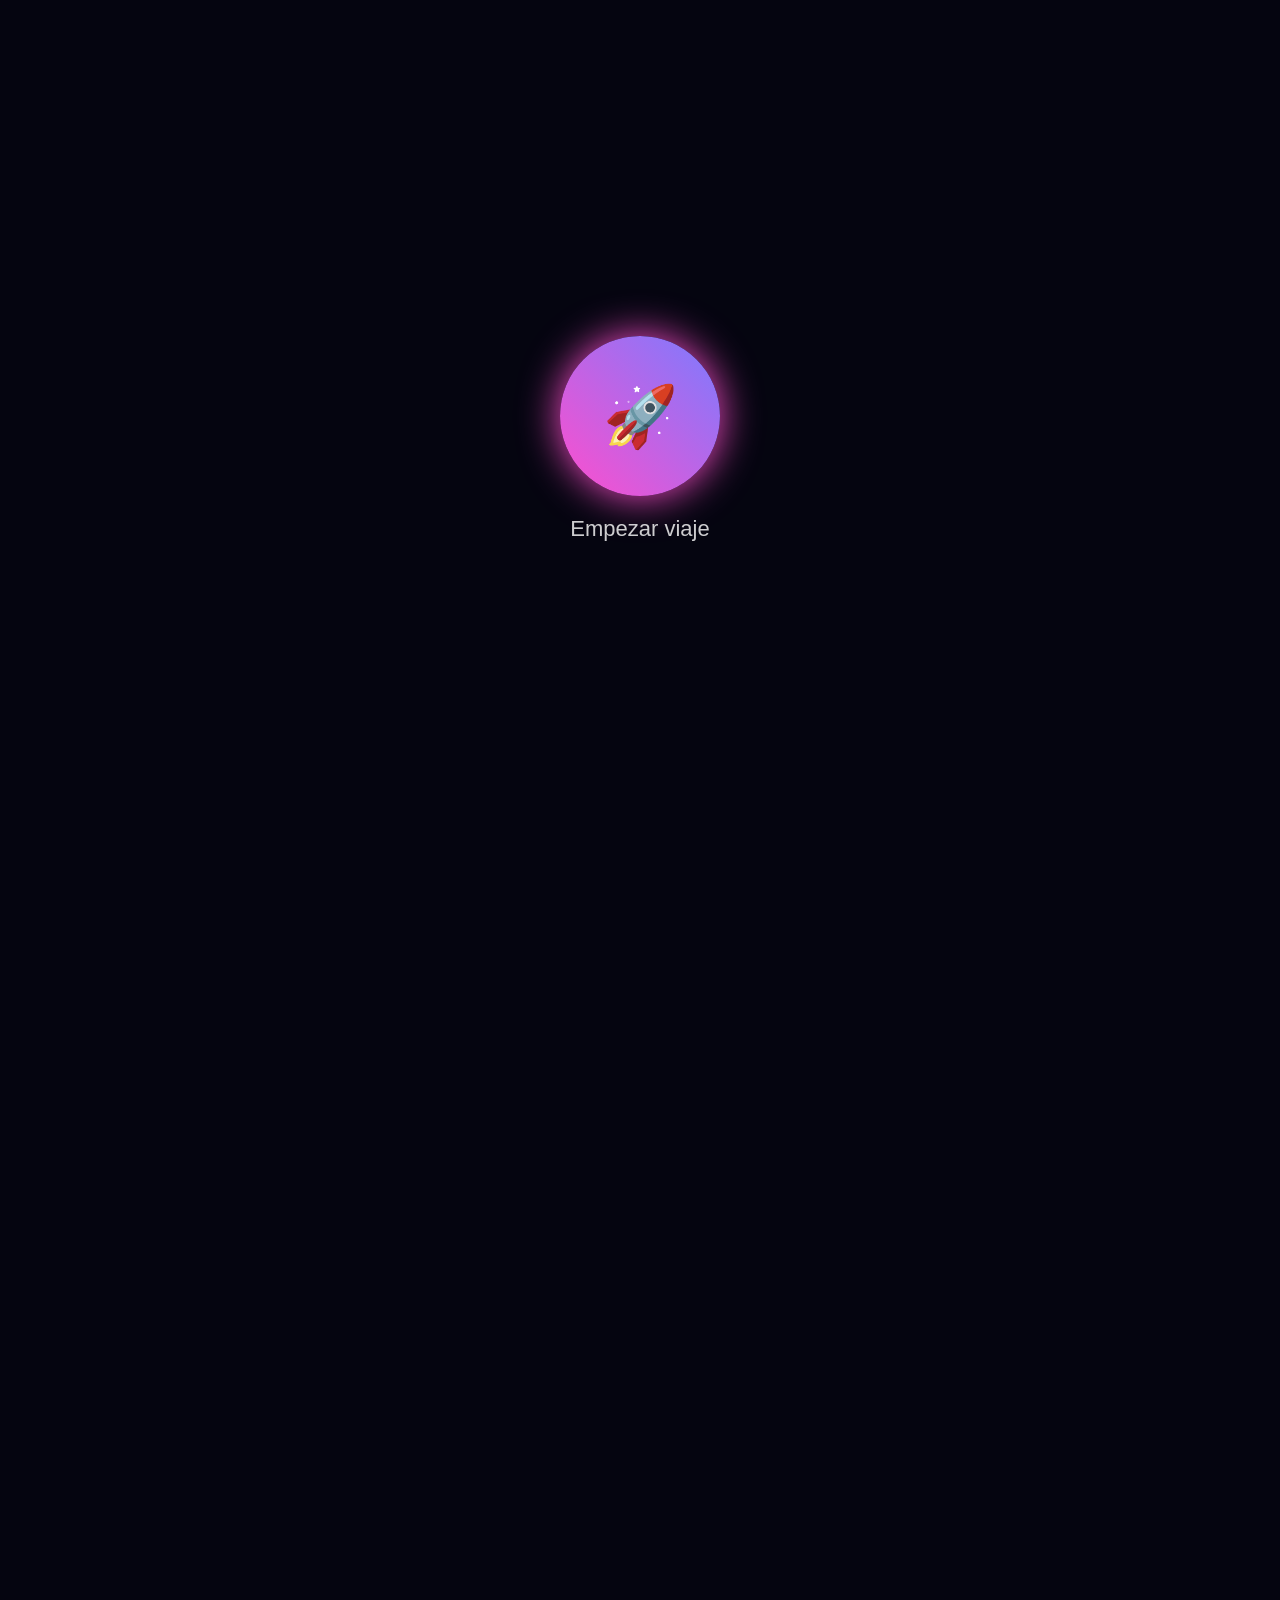
<file: bb/bb.html>
<!DOCTYPE html>
<html lang="es">
<head>
<meta charset="UTF-8">
<title>Viaje contigo 🚀</title>

<style>
body{
    margin:0;
    overflow:hidden;
    background:#050510;
    font-family: 'Segoe UI', sans-serif;
    color:white;
}

/* pantalla inicial */
#inicio{
    position:fixed;
    width:100%;
    height:100vh;
    background:#050510;
    display:flex;
    flex-direction:column;
    justify-content:center;
    align-items:center;
    z-index:10;
}

.botonViaje{
    width:160px;
    height:160px;
    border-radius:50%;
    background:linear-gradient(45deg,#ff4ecd,#7b7bff);
    display:flex;
    justify-content:center;
    align-items:center;
    font-size:60px;
    cursor:pointer;
    box-shadow:0 0 40px #ff4ecd;
    animation: latido 2s infinite;
}
@keyframes latido{
    0%{transform:scale(1)}
    50%{transform:scale(1.1)}
    100%{transform:scale(1)}
}

#inicio p{
    margin-top:20px;
    font-size:22px;
    opacity:.8;
}

/* canvas fondo */
#warpCanvas{
    position:fixed;
    top:0;
    left:0;
}

/* contenedor galaxia scroll */
#galaxia{
    position:absolute;
    width:4000px;
    height:3000px;
    cursor:grab;
}

/* frases */
.frase{
    position:absolute;
    font-size:28px;
    opacity:0;
    transition:1.5s;
    text-align:center;
}

/* stickers */
.sticker{
    position:absolute;
    font-size:50px;
    opacity:0;
    transition:1.5s;
}
.foto{
    position:absolute;
    width:220px;
    border-radius:20px;
    box-shadow:0 0 25px rgba(255,255,255,0.4);
    opacity:0;
    transition:2s;
    transform:scale(.8);
}

.foto:hover{
    transform:scale(1.1);
}
.objeto{
    position:absolute;
    left:50%;
    top:50%;
    transform-style:preserve-3d;
    pointer-events:none;
}

.frase{
    color:#ff77ff;
    font-size:28px;
    text-shadow:0 0 15px #ff4ecd;
    white-space:nowrap;
}

.sticker{
    font-size:45px;
}

.foto{
    width:140px;
    border-radius:18px;
    box-shadow:0 0 20px white;
}

</style>
</head>

<body>

<div id="inicio">
    <div class="botonViaje" onclick="iniciarViaje()">🚀</div>
    <p>Empezar viaje</p>
</div>

<canvas id="warpCanvas"></canvas>
<div id="galaxia"></div>

<script>
// ===== WARP SPEED (lineas velocidad) =====
const canvas = document.getElementById("warpCanvas");
const ctx = canvas.getContext("2d");
canvas.width = window.innerWidth;
canvas.height = window.innerHeight;

let lines = [];
for(let i=0;i<200;i++){
    lines.push({x:Math.random()*canvas.width, y:Math.random()*canvas.height, z:Math.random()*200});
}

function drawWarp(){
    ctx.fillStyle="#050510";
    ctx.fillRect(0,0,canvas.width,canvas.height);

    ctx.strokeStyle="white";
    ctx.lineWidth=2;

    lines.forEach(l=>{
        let px = (l.x - canvas.width/2) * (200/l.z) + canvas.width/2;
        let py = (l.y - canvas.height/2) * (200/l.z) + canvas.height/2;
        l.z -= 2;
        if(l.z<=0) l.z=200;

        ctx.beginPath();
        ctx.moveTo(px,py);
        ctx.lineTo(px+(px-canvas.width/2)*0.05, py+(py-canvas.height/2)*0.05);
        ctx.stroke();
    });

    requestAnimationFrame(drawWarp);
}

// ===== FRASES + STICKERS =====
const frases = [
"Todo comenzó contigo 💖",
"Eres mi lugar seguro 🏡",
"Mi persona favorita del mundo 🌎",
"Mi pensamiento diario ☀️",
"Mi notificación favorita 📱",
"Contigo todo es más bonito ✨",
"Mi casualidad más perfecta 💫",
"Mi paz después del caos 🌙",
"Mi mejor aventura 🚀",
"Mi sueño cumplido 💭",
"Mi hogar eres tú 🫶",
"Mi persona para todo 💞",
"Mi destino favorito 🪐",
"Mi amor infinito ♾️",
"Mi siempre 💘"
];

const fotos = [
"foto1.jpg",
"foto2.jpg",
"foto3.jpg",
"foto4.jpg",
"foto5.jpg",
"foto6.jpg"
];
const stickers = ["💖","💘","💞","🌸","✨","🪐","💫","🌙"];

function generarTunel(){

    // MUCHAS FRASES
    for(let i=0;i<40;i++){
        crearObjeto("frase", frases[i % frases.length]);
    }

    // MUCHOS STICKERS
    for(let i=0;i<40;i++){
        crearObjeto("sticker", stickers[i % stickers.length]);
    }

    // MUCHAS FOTOS
    for(let i=0;i<25;i++){
        crearObjeto("foto", fotos[i % fotos.length]);
    }
}

   const elementos = [];

function crearObjeto(tipo, contenido){

    const el = document.createElement("div");
    el.className="objeto";

    if(tipo=="frase"){
        el.classList.add("frase");
        el.innerText = contenido;
    }

    if(tipo=="sticker"){
        el.classList.add("sticker");
        el.innerText = contenido;
    }

    if(tipo=="foto"){
        const img = document.createElement("img");
        img.src = contenido;
        img.className="foto";
        el.appendChild(img);
    }

    document.body.appendChild(el);

    elementos.push({
        el: el,
        x:(Math.random()-0.5)*2000,
        y:(Math.random()-0.5)*1200,
        z:Math.random()*3000
    });
}

// ===== INICIAR VIAJE =====
function iniciarViaje(){
    document.getElementById("inicio").style.display="none";
    drawWarp();
    generarTunel();
    animarTunel();
}

// ===== DRAG PARA MOVERTE =====
let galaxia = document.getElementById("galaxia");
let pos = {x:0,y:0}, mouse={x:0,y:0}, dragging=false;

document.addEventListener("mousedown", e=>{
    dragging=true;
    mouse.x=e.clientX;
    mouse.y=e.clientY;
    galaxia.style.cursor="grabbing";
});

document.addEventListener("mouseup", ()=> {
    dragging=false;
    galaxia.style.cursor="grab";
});

document.addEventListener("mousemove", e=>{
    if(!dragging) return;
    pos.x += e.clientX - mouse.x;
    pos.y += e.clientY - mouse.y;
    galaxia.style.transform=`translate(${pos.x}px, ${pos.y}px)`;
    mouse.x=e.clientX;
    mouse.y=e.clientY;
});
function animarTunel(){

    elementos.forEach(obj=>{
        obj.z -= 12 // velocidad del viaje

        // cuando pasan la cámara vuelven lejos
        if(obj.z < 0){
            obj.z = 3000;
            obj.x = (Math.random()-0.5)*2000;
            obj.y = (Math.random()-0.5)*1200;
        }

        const scale = 600 / obj.z;

        obj.el.style.transform = `
            translate(-50%, -50%)
            translate3d(${obj.x}px, ${obj.y}px, ${obj.z}px)
            scale(${scale})
        `;

        obj.el.style.opacity = scale;
    });

    requestAnimationFrame(animarTunel);
}
</script>

</body>
</html>
</file>
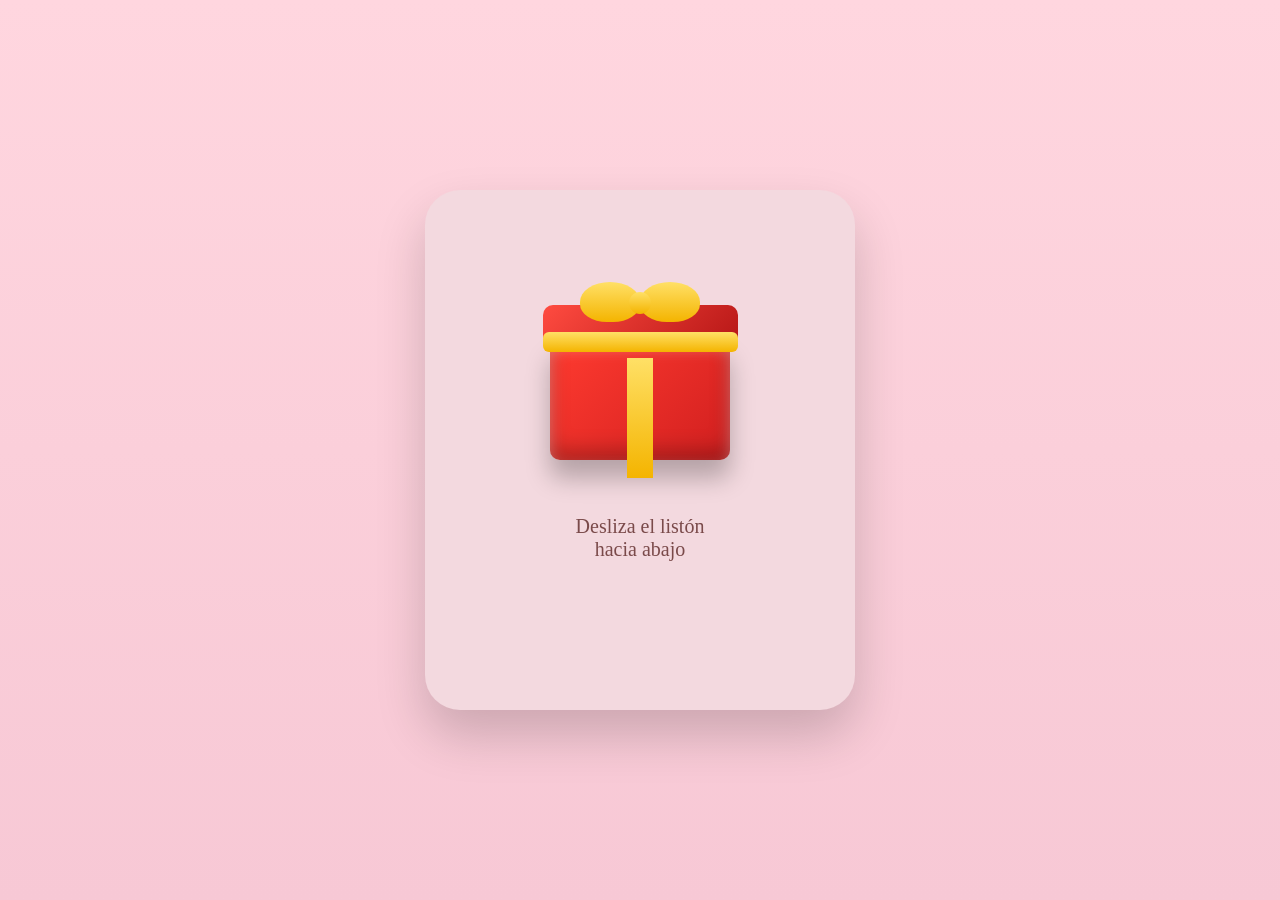
<file: k/index.html.html>
<!DOCTYPE html>

<html lang="es">
<head>
<meta charset="UTF-8">
<title>Para Ti ❤️</title>

<style>
body{
    margin:0;
    height:100vh;
    display:flex;
    justify-content:center;
    align-items:center;
    background:linear-gradient(180deg,#ffd6df,#f7c8d5);
    font-family:'Segoe UI';
    overflow:hidden;
}

/* TARJETA */
.container{
    width:430px;
    height:520px;
    background:#f3d9df;
    border-radius:35px;
    display:flex;
    flex-direction:column;
    justify-content:center;
    align-items:center;
    box-shadow:0 25px 50px rgba(0,0,0,.18);
    position:relative;
}

/* CAJA */
.gift{
    position:relative;
    width:180px;
    height:120px;
    background:linear-gradient(135deg,#ff3b30,#d11f1f);
    border-radius:10px;
    box-shadow:
        inset 0 8px 15px rgba(255,255,255,.35),
        inset 0 -10px 20px rgba(0,0,0,.25),
        0 18px 25px rgba(0,0,0,.25);
}

/* TAPA */
.lid{
    position:absolute;
    width:195px;
    height:45px;
    top:-35px;
    left:-7.5px;
    background:linear-gradient(135deg,#ff4b40,#b51616);
    border-radius:10px;
    transform-origin:bottom;
}

/* LISTONES */
.ribbon-v{
    position:absolute;
    width:26px;
    height:120px;
    background:linear-gradient(180deg,#ffe066,#f4b400);
    left:50%;
    transform:translateX(-50%);
}

.ribbon-h{
    position:absolute;
    width:195px;
    height:20px;
    top:-8px;
    left:-7.5px;
    background:linear-gradient(180deg,#ffe066,#f4b400);
    border-radius:6px;
}

/* MOÑO */
.bow{
    position:absolute;
    top:-58px;
    left:50%;
    transform:translateX(-50%);
    width:120px;
    height:60px;
    cursor:grab;
}

.loop{
    position:absolute;
    width:60px;
    height:40px;
    background:linear-gradient(180deg,#ffe066,#f4b400);
    border-radius:50% 50% 45% 45%;
}

.left{ left:0; }
.right{ right:0; }

.knot{
    position:absolute;
    width:22px;
    height:22px;
    background:linear-gradient(180deg,#ffe066,#f4b400);
    border-radius:50%;
    left:50%;
    top:10px;
    transform:translateX(-50%);
}

/* TEXTO */
.text{
    margin-top:55px;
    color:#7a4a4a;
    font-size:20px;
    text-align:center;
    animation:pulse 1.2s infinite;
}

@keyframes pulse{
    0%{transform:scale(1);opacity:.7;}
    50%{transform:scale(1.08);opacity:1;}
    100%{transform:scale(1);opacity:.7;}
}

/* CARTA */
.letter{
position:absolute;
width:350px;
max-height:460px;
background:linear-gradient(180deg,#fffdf7,#ffeef3);
border-radius:18px;
padding:28px 22px 24px 22px;
box-shadow:0 18px 40px rgba(0,0,0,.30);
opacity:0;
transform:translateY(150px) scale(.7);
transition:1.2s;
display:flex;
flex-direction:column;
align-items:center;
overflow-y:auto;
}



.showLetter{
    opacity:1;
    transform:translateY(0) scale(1);
}

h2{ text-align:center; color:#d81b60; }
p{ color:#5d4037; line-height:1.6; }
.loveText{
text-align:center;
font-size:19px;
color:#5a3a3a;
line-height:1.7;
margin-top:5px;
font-family:'Georgia',serif;
padding:0 10px;
}

.loveText b{
display:block;
margin-top:8px;
font-size:22px;
color:#d81b60;
letter-spacing:1px;
}


.loveImg{
    width:170px;
    height:170px;
    object-fit:cover;
    margin:16px auto 10px auto;
    border-radius:14px;
    border:4px solid #fff;
    box-shadow:0 10px 18px rgba(0,0,0,.25);
}


.musicBox{
margin-top:auto;
width:100%;
display:flex;
flex-direction:column;
align-items:center;
justify-content:center;
}

.musicText{
margin-bottom:10px;
color:#d81b60;
font-weight:600;
font-size:18px;
font-family:'Segoe UI';
}

/* BOTON PLAY BONITO */
.playBtn{
width:60px;
height:60px;
border-radius:50%;
border:none;
background:radial-gradient(circle at 30% 30%,#ff7ab6,#ff2d7a);
color:white;
font-size:26px;
cursor:pointer;
box-shadow:0 8px 18px rgba(0,0,0,.30);
transition:.25s;
display:flex;
align-items:center;
justify-content:center;
}

.playBtn:hover{
transform:scale(1.12);
}

.playBtn:active{
transform:scale(.92);
}


.playBtn:hover{
    transform:scale(1.15);
}

.playBtn:active{
    transform:scale(.95);
}
h2{
    text-align:center;
    color:#e91e63;
    font-size:28px;
    margin-top:0;
    margin-bottom:12px;
    letter-spacing:1px;
    font-family:'Georgia',serif;
}

</style>

</head>
<body>

<div class="container">

<div id="gift" class="gift">

```
<div id="lid" class="lid"></div>
<div id="ribbonH" class="ribbon-h"></div>
<div id="ribbonV" class="ribbon-v"></div>

<div id="bow" class="bow">
    <div class="loop left"></div>
    <div class="loop right"></div>
    <div class="knot"></div>
</div>

</div>

<div id="text" class="text">
Desliza el listón<br>hacia abajo
</div>

<div id="letter" class="letter">

<h2>Para Ti ❤️</h2>

<p class="loveText">
   Eres mi lugar favorito en el mundo🥺🥺.<br>
    Todo de ti me encanta, y gracias por todo,<br>
    <b>TE AMOOOOOO.</b>
</p>

<img src="7ac4bfcb3c37fe7c6bd14d17941e5f4d.jpg" class="loveImg">

<div class="musicBox">
    <span class="musicText">nuestra canción… 🎵</span>
    <button id="playBtn" class="playBtn">▶</button>
</div>

<audio id="song" src="cancion.mp3"></audio>
```

</div>


</div>

<script>

const bow = document.getElementById("bow");
const lid = document.getElementById("lid");
const ribbonV = document.getElementById("ribbonV");
const ribbonH = document.getElementById("ribbonH");
const text = document.getElementById("text");
const letter = document.getElementById("letter");

let dragging=false;
let startY=0;

/* empezar a jalar */
bow.addEventListener("mousedown",e=>{
    dragging=true;
    startY=e.clientY;
});

document.addEventListener("mousemove",e=>{
    if(!dragging) return;

    let distance=e.clientY-startY;
    if(distance<0) return;

    /* moño baja */
    bow.style.transform=`translate(-50%,${distance}px)`;

    /* listones se aflojan */
    ribbonV.style.transform=`translateX(-50%) translateY(${distance}px)`;
    ribbonH.style.transform=`translateY(${distance/2}px)`;

    /* tapa se abre poco a poco */
    let angle=Math.min(distance*0.7,150);
    lid.style.transform=`rotateX(${angle}deg)`;

    /* cambio de textos */
    if(distance>30)
        text.innerHTML="Sigue jalando…";

    if(distance>120)
        text.innerHTML="¡Suelta ahora!";
});

/* soltar */
document.addEventListener("mouseup",()=>{
    if(!dragging) return;
    dragging=false;

    /* apertura final */
    lid.style.transform="rotateX(150deg) translateY(-10px)";
    ribbonV.style.opacity="0";
    ribbonH.style.opacity="0";
    bow.style.opacity="0";
    text.style.display="none";

    setTimeout(()=>{
        letter.classList.add("showLetter");
    },900);
});

/* soporte celular */
bow.addEventListener("touchstart",e=>{
    dragging=true;
    startY=e.touches[0].clientY;
});

document.addEventListener("touchmove",e=>{
    if(!dragging) return;
    let distance=e.touches[0].clientY-startY;
    if(distance<0) return;

    bow.style.transform=`translate(-50%,${distance}px)`;
    ribbonV.style.transform=`translateX(-50%) translateY(${distance}px)`;
    ribbonH.style.transform=`translateY(${distance/2}px)`;

    let angle=Math.min(distance*0.7,150);
    lid.style.transform=`rotateX(${angle}deg)`;

    if(distance>30)
        text.innerHTML="Sigue jalando…";

    if(distance>120)
        text.innerHTML="¡Suelta ahora!";
});

document.addEventListener("touchend",()=>{
    if(!dragging) return;
    dragging=false;

    lid.style.transform="rotateX(150deg) translateY(-10px)";
    ribbonV.style.opacity="0";
    ribbonH.style.opacity="0";
    bow.style.opacity="0";
    text.style.display="none";

    setTimeout(()=>{
        letter.classList.add("showLetter");
    },900);
});
/* REPRODUCIR MUSICA */
const playBtn = document.getElementById("playBtn");
const song = document.getElementById("song");

let playing=false;

playBtn.addEventListener("click",()=>{
    if(!playing){
        song.play();
        playBtn.innerHTML="⏸";
        playing=true;
    }else{
        song.pause();
        playBtn.innerHTML="▶";
        playing=false;
    }
});

</script>

</body>
</html>
</file>
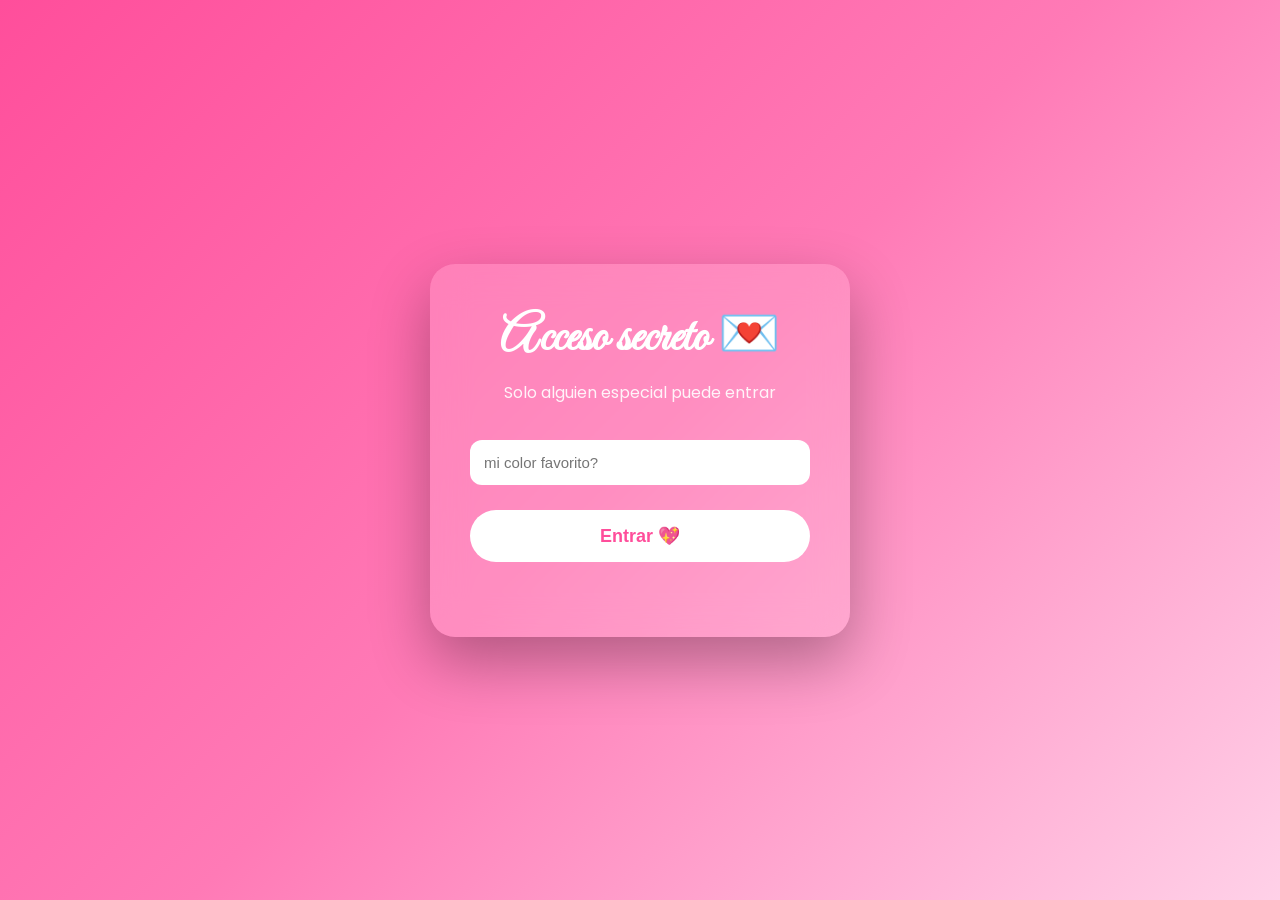
<file: katy/amor.html>
<!DOCTYPE html>
<html lang="es">
<head>
<meta charset="UTF-8">
<title>Acceso secreto 💖</title>

<link href="https://fonts.googleapis.com/css2?family=Poppins:wght@300;600&family=Great+Vibes&display=swap" rel="stylesheet">

<style>
*{margin:0;padding:0;box-sizing:border-box;}

body{
    height:100vh;
    display:flex;
    justify-content:center;
    align-items:center;
    background: linear-gradient(135deg,#ff4e9b,#ff7ab6,#ffd1e8);
    font-family:Poppins;
}

/* TARJETA */
.card{
    width:420px;
    padding:40px;
    border-radius:25px;
    background:rgba(255,255,255,0.15);
    backdrop-filter: blur(18px);
    box-shadow:0 25px 60px rgba(0,0,0,.3);
    text-align:center;
    color:white;
    animation: aparecer 1s ease;
}

@keyframes aparecer{
from{opacity:0; transform:translateY(30px)}
to{opacity:1; transform:translateY(0)}
}

h1{
    font-family:'Great Vibes';
    font-size:50px;
    margin-bottom:10px;
}

p{margin-bottom:25px; opacity:.9}

input{
    width:100%;
    padding:14px;
    margin:10px 0;
    border:none;
    border-radius:12px;
    outline:none;
    font-size:15px;
}

button{
    margin-top:15px;
    width:100%;
    padding:15px;
    border:none;
    border-radius:30px;
    background:white;
    color:#ff4e9b;
    font-weight:600;
    font-size:18px;
    cursor:pointer;
    transition:.3s;
}
button:hover{transform:scale(1.05)}

.error{
    margin-top:10px;
    color:#fff;
    opacity:0;
    transition:.5s;
}
</style>
</head>

<body>

<div class="card">
    <h1>Acceso secreto 💌</h1>
    <p>Solo alguien especial puede entrar</p>

    
    <input id="color" placeholder="mi color favorito?">

    <button onclick="verificar()">Entrar 💖</button>
    <div class="error" id="error">Ups… intenta otra vez 😢</div>
</div>

<script>
function verificar(){
    let color=document.getElementById("color").value.toLowerCase();

    /* CAMBIA ESTAS RESPUESTAS POR LAS REALES */
    if(color=="verde"){
        window.location.href="sorpresa.html"; 
    }else{
        document.getElementById("error").style.opacity="1";
    }
}
</script>

</body>
</html>
</file>
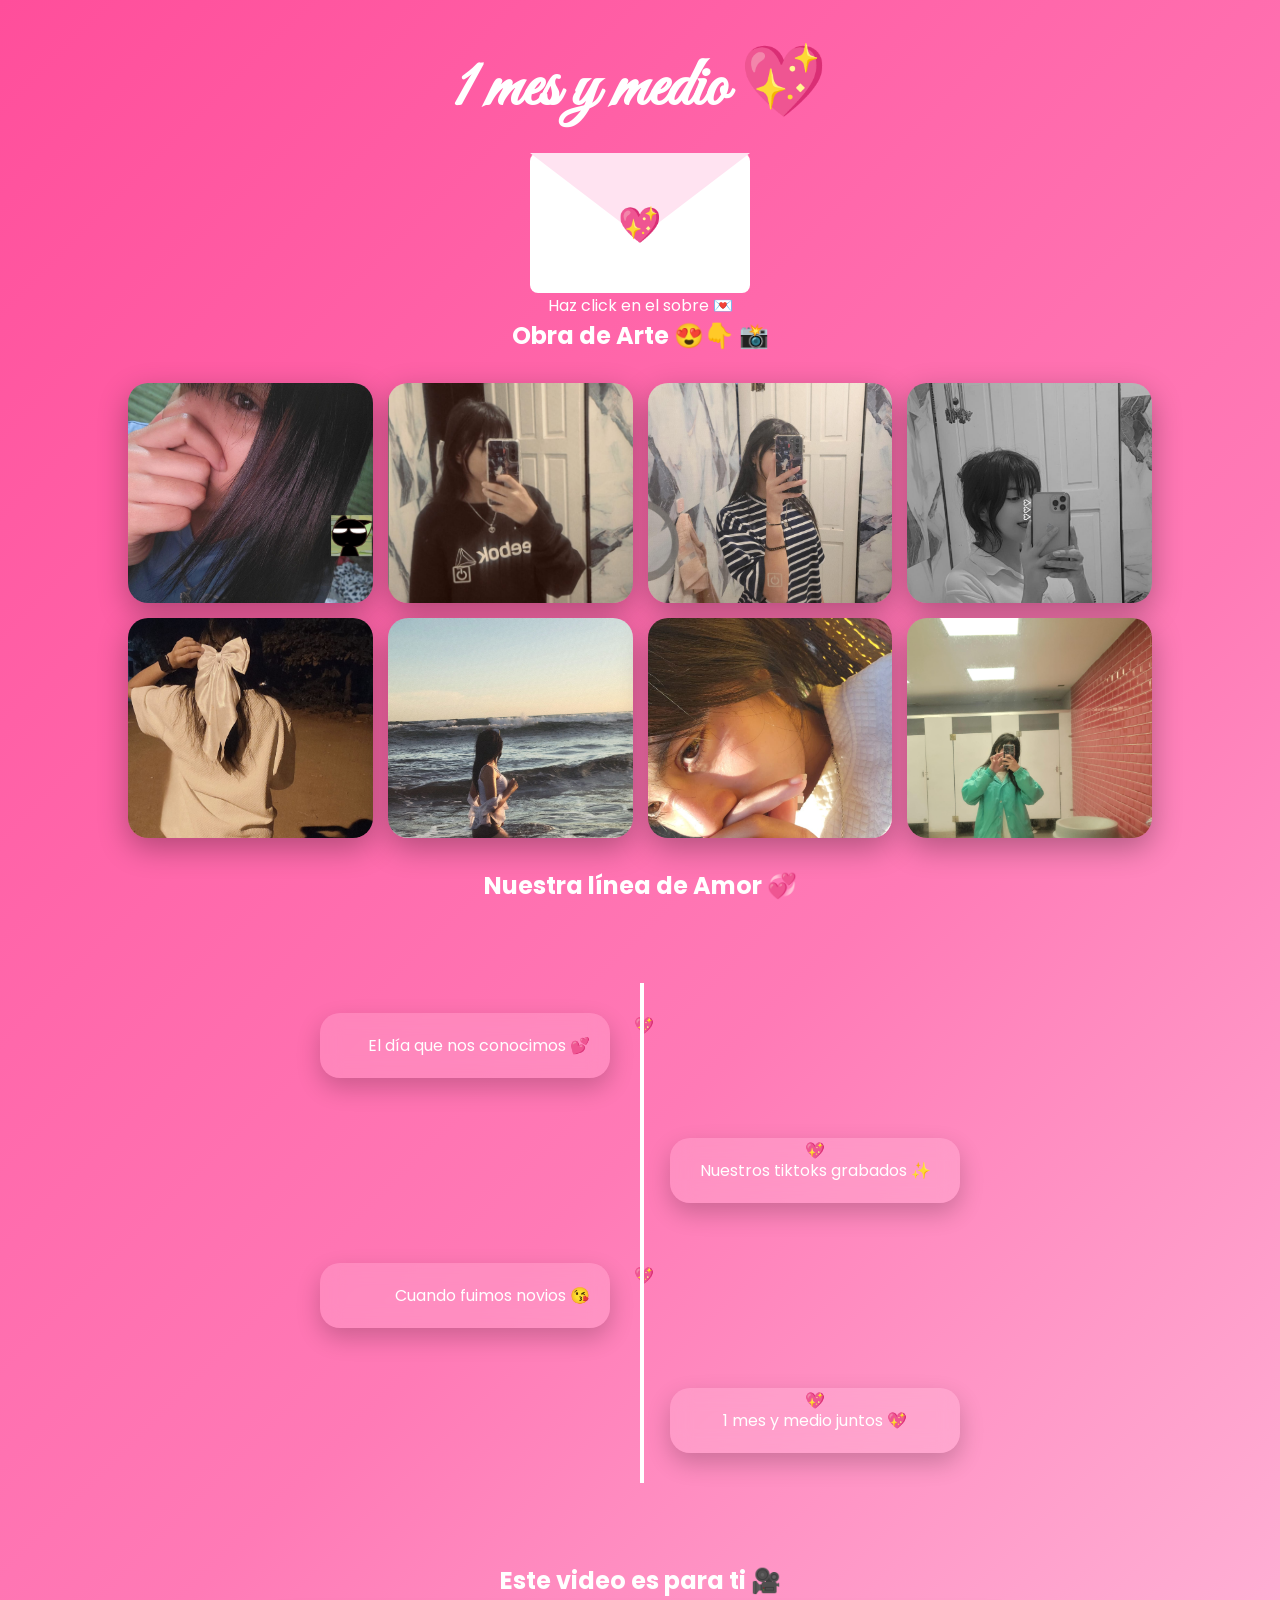
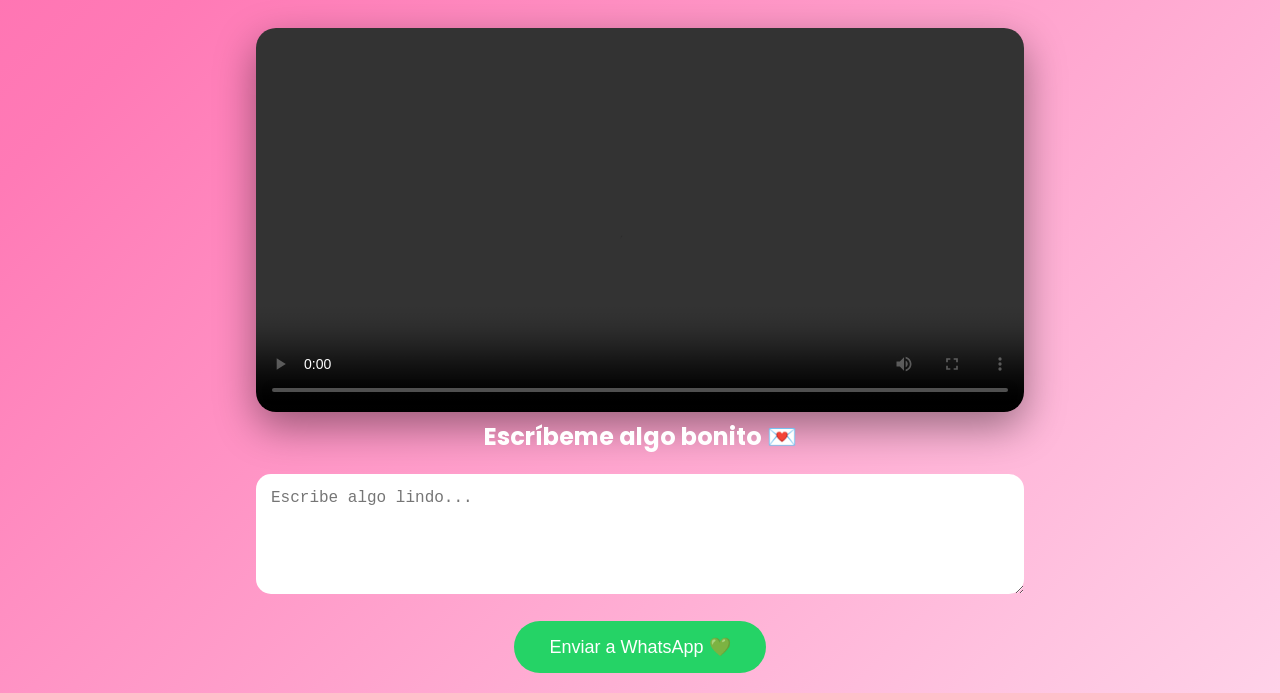
<file: katy/sorpresa.html>
<!DOCTYPE html>
<html lang="es">
<head>
<meta charset="UTF-8">
<title>Nuestra historia 💖</title>

<link href="https://fonts.googleapis.com/css2?family=Poppins:wght@300;600&family=Great+Vibes&display=swap" rel="stylesheet">

<style>
*{margin:0;padding:0;box-sizing:border-box;}
body{
    font-family:Poppins;
    background:linear-gradient(135deg,#ff4e9b,#ff7ab6,#ffd1e8);
    color:white;
    text-align:center;
}

/* TITULO */
.tiempo{
    margin-top:40px;
    font-family:'Great Vibes';
    font-size:70px;
}

/* SOBRE */
.sobre{
    width:180px;
    margin:20px auto;
    cursor:pointer;
    animation: latido 1.5s infinite;
}

@keyframes latido{
0%{transform:scale(1)}
50%{transform:scale(1.1)}
100%{transform:scale(1)}
}

button{
    padding:15px 35px;
    border:none;
    border-radius:30px;
    background:white;
    color:#ff4e9b;
    font-size:18px;
    cursor:pointer;
    margin-bottom:40px;
}

/* COLLAGE */
.galeria{
    display:grid;
    grid-template-columns:repeat(4,1fr);
    gap:15px;
    padding:30px 10%;
}
.galeria img{
    width:100%;
    height:220px;
    object-fit:cover;
    border-radius:20px;
    box-shadow:0 10px 30px rgba(0,0,0,.3);
}

/* LINEA DEL TIEMPO */
.timeline{
    margin:80px auto;
    width:600px;
    position:relative;
}
.timeline::after{
    content:'';
    position:absolute;
    width:4px;
    background:white;
    top:0;
    bottom:0;
    left:50%;
}

.event{
    padding:20px;
    width:50%;
    position:relative;
}
.left{left:0;text-align:right;}
.right{left:50%;}
.event::after{
    content:'💖';
    position:absolute;
    top:20px;
    right:-14px;
}
.right::after{left:-14px}

/* VIDEO */
video{
    width:60%;
    margin-top:30px;
    border-radius:20px;
    box-shadow:0 15px 40px rgba(0,0,0,.4);
}

/* WHATSAPP */
textarea{
    width:60%;
    height:120px;
    margin-top:20px;
    border:none;
    border-radius:15px;
    padding:15px;
    font-size:16px;
}
.whatsapp{
    margin:20px;
    background:#25D366;
    color:white;
}
/* ===== SOBRE REAL ANIMADO ===== */
.envelope-wrapper{
    margin-top:20px;
    display:flex;
    justify-content:center;
}

.envelope{
    position:relative;
    width:220px;
    height:140px;
    cursor:pointer;
}

.envelope .base{
    position:absolute;
    width:100%;
    height:100%;
    background:#fff;
    border-radius:8px;
}

.envelope .flap{
    position:absolute;
    width:100%;
    height:100%;
    background:#ffe3f1;
    clip-path: polygon(0 0, 50% 60%, 100% 0);
    transform-origin:top;
    transition:1s;
}

.envelope .heart{
    position:absolute;
    top:45px;
    left:50%;
    transform:translateX(-50%);
    font-size:35px;
}

/* CARTA POPUP */
.carta{
    position:fixed;
    top:50%;
    left:50%;
    transform:translate(-50%,-50%) scale(0.5);
    width:520px;
    background:white;
    padding:40px 50px;
    border-radius:25px;
    box-shadow:0 30px 80px rgba(0,0,0,.4);
    color:#555;
    opacity:0;
    pointer-events:none;
    transition:0.8s;
}

.carta.mostrar{
    opacity:1;
    transform:translate(-50%,-50%) scale(1);
    pointer-events:auto;
}

/* BOTON CERRAR */
.cerrar{
    position:absolute;
    top:15px;
    right:20px;
    background:#ff4e9b;
    color:white;
    border:none;
    border-radius:50%;
    width:35px;
    height:35px;
    cursor:pointer;
    font-size:18px;
}

/* abrir sobre */
.envelope.abierto .flap{
    transform:rotateX(180deg);
}

/* ===== TIMELINE BONITA ===== */
.timeline{
    width:700px;
    margin:80px auto;
    position:relative;
}

.timeline::before{
    content:'';
    position:absolute;
    left:50%;
    width:4px;
    height:100%;
    background:rgba(255,255,255,0.7);
}

.t-event{
    width:50%;
    padding:30px;
    position:relative;
}

.t-event.left{left:0;text-align:right;}
.t-event.right{left:50%;}

.t-event .box{
    background:rgba(255,255,255,0.15);
    padding:20px;
    border-radius:20px;
    backdrop-filter:blur(10px);
    box-shadow:0 10px 25px rgba(0,0,0,.2);
}

.t-event::after{
    content:'💖';
    position:absolute;
    top:30px;
    right:-14px;
}
.t-event.right::after{left:-14px}
</style>
</head>

<body>

<h1 class="tiempo">1 mes y medio 💖</h1>

<div class="envelope-wrapper">
  <div class="envelope" onclick="abrirSobre()" id="sobre">
      <div class="base"></div>
      <div class="flap"></div>
      <div class="heart">💖</div>
  </div>
</div>

<p>Haz click en el sobre 💌</p>

<div class="carta" id="carta">

    <button class="cerrar" onclick="cerrarCarta()">✕</button>

    <h1>Para ti 💖</h1>
    <p>
        Gracias por llegar a mi vida y llenarla de alegría.  
        Cada momento contigo se vuelve un recuerdo hermoso.  
        <br><br>
        Este mes y medio ha sido solo el comienzo de algo
        que quiero que dure muchísimo tiempo.  
        <br><br>
        Te amo Katyyy 💖
    </p>

</div>
<!-- COLLAGE -->
<h2>Obra de Arte 😍👇 📸</h2>
<div class="galeria">
<img src="foto1.jpg">
<img src="foto2.jpg">
<img src="foto3.jpg">
<img src="foto4.jpg">
<img src="foto5.jpg">
<img src="foto6.jpg">
<img src="foto7.jpg">
<img src="foto8.jpg">
</div>

<!-- LINEA DEL TIEMPO -->
 <h2>Nuestra línea de Amor 💞</h2>

<div class="timeline">
  <div class="t-event left">
      <div class="box">El día que nos conocimos 💕</div>
  </div>

  <div class="t-event right">
      <div class="box">Nuestros tiktoks grabados ✨</div>
  </div>

  <div class="t-event left">
      <div class="box">Cuando fuimos novios 😘</div>
  </div>

  <div class="t-event right">
      <div class="box">1 mes y medio juntos 💖</div>
  </div>
</div>

<!-- VIDEO -->
<h2>Este video es para ti 🎥</h2>
<video controls>
    <source src="video.mp4" type="video/mp4">
</video>

<!-- WHATSAPP -->
<h2>Escríbeme algo bonito 💌</h2>
<textarea id="mensaje" placeholder="Escribe algo lindo..."></textarea>
<br>
<button class="whatsapp" onclick="enviarWhats()">Enviar a WhatsApp 💚</button>

<script>
function enviarWhats(){
    let mensaje=document.getElementById("mensaje").value;
    let numero="525577572444"; // PON TU NUMERO
    window.open(`https://wa.me/${numero}?text=${encodeURIComponent(mensaje)}`);
}
function abrirSobre(){
    document.getElementById("sobre").classList.add("abierto");
    setTimeout(()=>{
        document.getElementById("carta").classList.add("mostrar");
    },600);
}

function cerrarCarta(){
    document.getElementById("carta").classList.remove("mostrar");
    setTimeout(()=>{
        document.getElementById("sobre").classList.remove("abierto");
    },300);
}
</script>

</body>
</html>
</file>
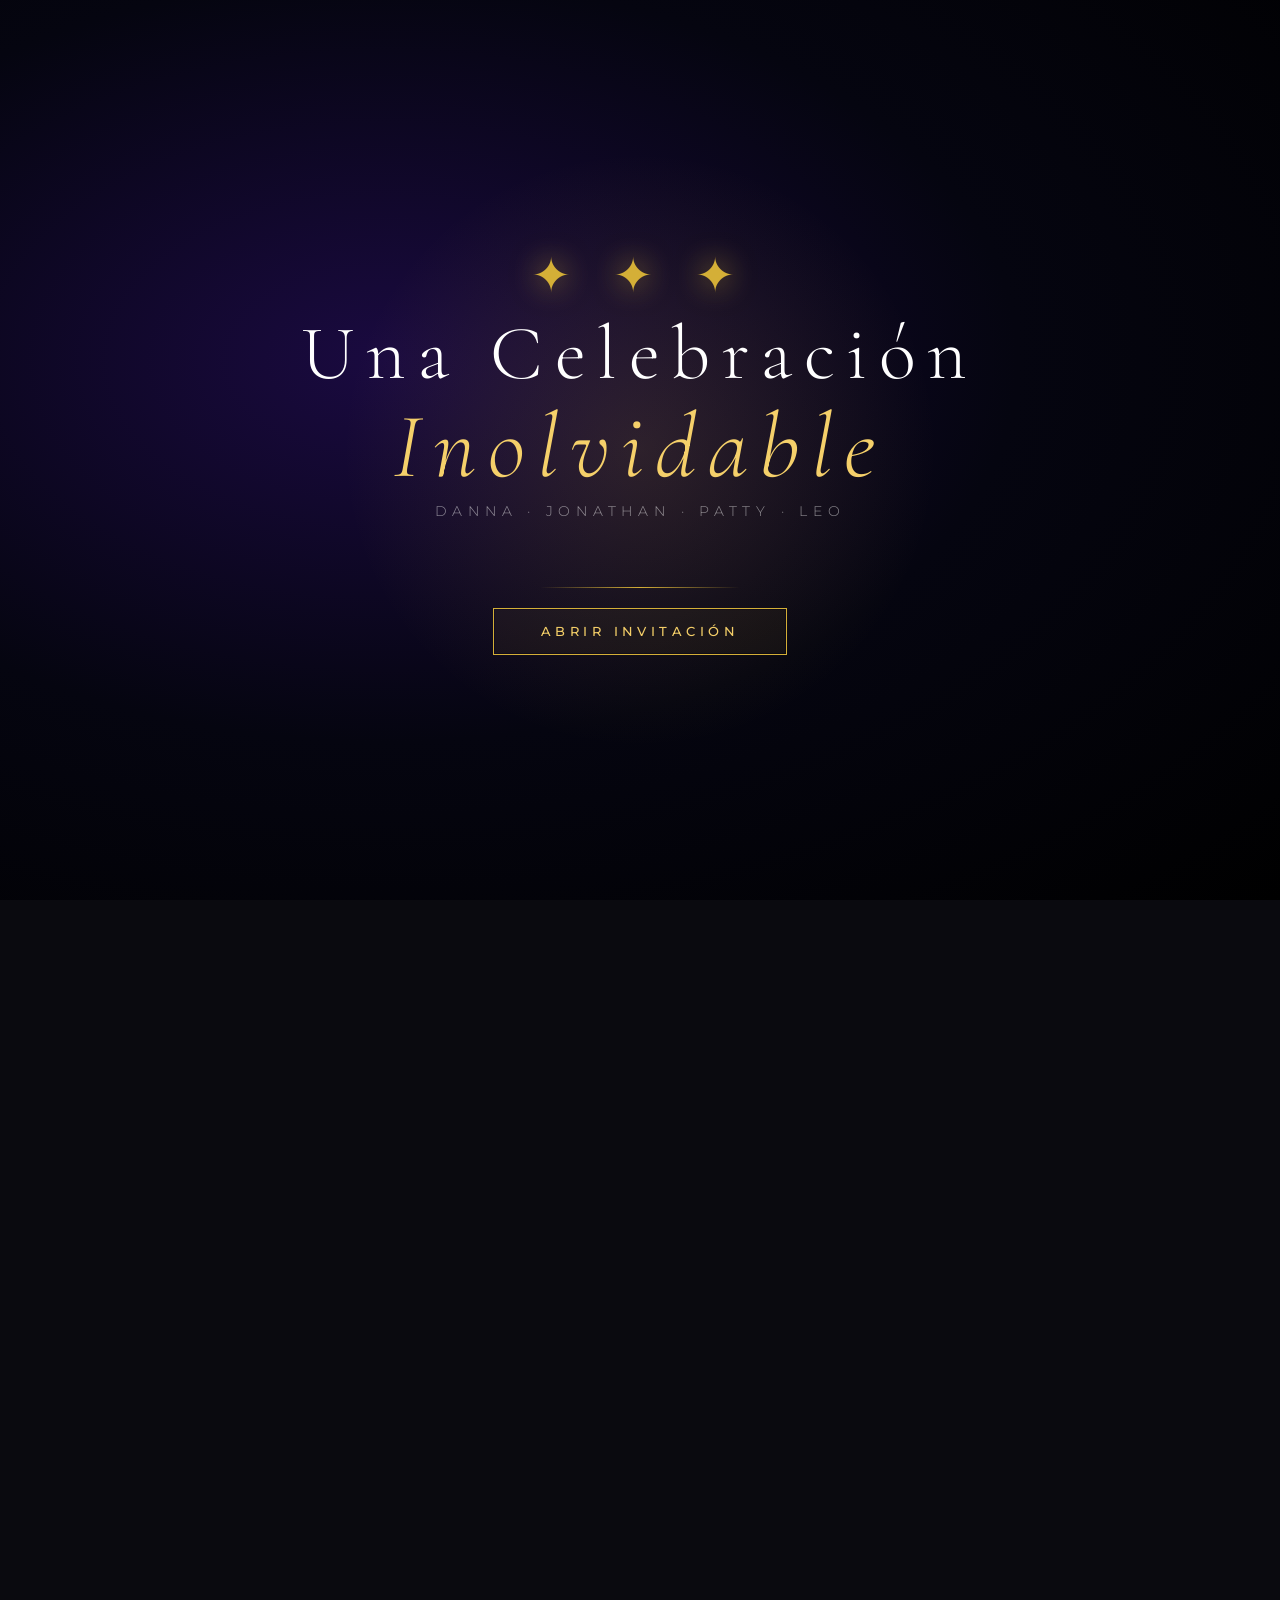
<file: teamo/invitacion_celebracion.html>
<!DOCTYPE html>
<html lang="es">
<head>
<meta charset="UTF-8">
<meta name="viewport" content="width=device-width, initial-scale=1.0">
<title>Celebración Familiar — Danna, Jonathan, Patty & Leo</title>
<link rel="preconnect" href="https://fonts.googleapis.com">
<link href="https://fonts.googleapis.com/css2?family=Cormorant+Garamond:ital,wght@0,300;0,400;0,600;1,300;1,400&family=Montserrat:wght@200;300;400;500;600&family=Playfair+Display:ital,wght@0,400;0,700;1,400&display=swap" rel="stylesheet">
<style>
:root {
  --gold: #D4AF37;
  --gold-light: #F5D06A;
  --gold-pale: #FFF0A0;
  --black: #050505;
  --dark: #0A0A0F;
  --deep: #0D0B1A;
  --purple: #2D1B69;
  --purple-mid: #5B3FA0;
  --purple-light: #9B72CF;
  --blue-deep: #0A1628;
  --white: #FFFFFF;
  --white-soft: rgba(255,255,255,0.85);
  --glass: rgba(255,255,255,0.06);
  --glass-border: rgba(212,175,55,0.25);
}

*, *::before, *::after { box-sizing: border-box; margin: 0; padding: 0; }

html { scroll-behavior: smooth; }

body {
  font-family: 'Montserrat', sans-serif;
  background: var(--dark);
  color: var(--white);
  overflow-x: hidden;
}

/* ─── CANVAS PARTICLES ─── */
#particles-canvas {
  position: fixed; top: 0; left: 0;
  width: 100%; height: 100%;
  pointer-events: none;
  z-index: 0;
}

/* ─── WELCOME SCREEN ─── */
#welcome-screen {
  position: fixed; inset: 0;
  z-index: 1000;
  background: radial-gradient(ellipse at 30% 40%, #1a0a40 0%, #050510 50%, #000000 100%);
  display: flex; flex-direction: column;
  align-items: center; justify-content: center;
  transition: opacity 1.2s cubic-bezier(.77,0,.18,1), transform 1.2s cubic-bezier(.77,0,.18,1);
  overflow: hidden;
}

#welcome-screen.hidden {
  opacity: 0; transform: scale(1.05); pointer-events: none;
}

.welcome-glow {
  position: absolute;
  width: 600px; height: 600px;
  border-radius: 50%;
  background: radial-gradient(circle, rgba(212,175,55,0.15) 0%, transparent 70%);
  animation: pulseGlow 4s ease-in-out infinite;
}

@keyframes pulseGlow {
  0%, 100% { transform: scale(1); opacity: 0.6; }
  50% { transform: scale(1.15); opacity: 1; }
}

.welcome-ornament {
  font-size: 3rem;
  letter-spacing: 0.3em;
  color: var(--gold);
  opacity: 0;
  animation: fadeSlideUp 1s 0.3s forwards;
  text-shadow: 0 0 30px rgba(212,175,55,0.8);
}

.welcome-title {
  font-family: 'Cormorant Garamond', serif;
  font-size: clamp(2.5rem, 6vw, 5rem);
  font-weight: 300;
  letter-spacing: 0.15em;
  text-align: center;
  line-height: 1.1;
  color: var(--white);
  opacity: 0;
  animation: fadeSlideUp 1s 0.6s forwards;
  margin: 0.5rem 0 0.3rem;
}

.welcome-title span {
  display: block;
  font-style: italic;
  color: var(--gold-light);
  font-size: 1.2em;
}

.welcome-sub {
  font-family: 'Montserrat', sans-serif;
  font-size: clamp(0.7rem, 1.5vw, 0.9rem);
  font-weight: 300;
  letter-spacing: 0.4em;
  text-transform: uppercase;
  color: rgba(255,255,255,0.5);
  opacity: 0;
  animation: fadeSlideUp 1s 0.9s forwards;
  margin-bottom: 3rem;
}

.welcome-line {
  width: 200px; height: 1px;
  background: linear-gradient(90deg, transparent, var(--gold), transparent);
  margin: 1.2rem auto;
  opacity: 0;
  animation: fadeIn 1s 1.2s forwards;
}

.btn-enter {
  opacity: 0;
  animation: fadeSlideUp 1s 1.4s forwards;
  cursor: pointer;
  border: none;
  background: transparent;
  position: relative;
  padding: 1rem 3rem;
  font-family: 'Montserrat', sans-serif;
  font-size: 0.8rem;
  font-weight: 500;
  letter-spacing: 0.35em;
  text-transform: uppercase;
  color: var(--gold-light);
  transition: all 0.3s;
}

.btn-enter::before {
  content: '';
  position: absolute; inset: 0;
  border: 1px solid var(--gold);
  transition: all 0.4s;
}

.btn-enter::after {
  content: '';
  position: absolute; inset: 2px;
  background: rgba(212,175,55,0.05);
  transition: all 0.4s;
}

.btn-enter:hover::before { inset: -3px; }
.btn-enter:hover::after { background: rgba(212,175,55,0.12); }
.btn-enter:hover { color: var(--gold-pale); letter-spacing: 0.45em; }

/* ─── MAIN CONTENT ─── */
#main-content { position: relative; z-index: 1; }

/* ─── HERO ─── */
#hero {
  min-height: 100vh;
  display: flex; flex-direction: column;
  align-items: center; justify-content: center;
  text-align: center;
  padding: 6rem 2rem;
  position: relative;
  background: linear-gradient(180deg, #000005 0%, #0D0B1A 50%, #0A0820 100%);
  overflow: hidden;
}

.hero-bg-gradient {
  position: absolute; inset: 0;
  background:
    radial-gradient(ellipse at 20% 50%, rgba(45,27,105,0.4) 0%, transparent 50%),
    radial-gradient(ellipse at 80% 20%, rgba(212,175,55,0.1) 0%, transparent 40%),
    radial-gradient(ellipse at 60% 80%, rgba(10,22,40,0.6) 0%, transparent 50%);
}

.hero-stars {
  position: absolute; inset: 0;
  background-image:
    radial-gradient(1px 1px at 10% 20%, rgba(255,255,255,0.6) 0%, transparent 100%),
    radial-gradient(1px 1px at 30% 60%, rgba(212,175,55,0.8) 0%, transparent 100%),
    radial-gradient(1px 1px at 70% 10%, rgba(255,255,255,0.5) 0%, transparent 100%),
    radial-gradient(1px 1px at 85% 45%, rgba(212,175,55,0.6) 0%, transparent 100%),
    radial-gradient(1px 1px at 50% 80%, rgba(255,255,255,0.4) 0%, transparent 100%),
    radial-gradient(2px 2px at 15% 75%, rgba(212,175,55,0.5) 0%, transparent 100%),
    radial-gradient(1px 1px at 90% 90%, rgba(255,255,255,0.3) 0%, transparent 100%);
}

.hero-badge {
  font-family: 'Montserrat', sans-serif;
  font-size: 0.7rem;
  font-weight: 400;
  letter-spacing: 0.5em;
  text-transform: uppercase;
  color: var(--gold);
  border: 1px solid rgba(212,175,55,0.4);
  padding: 0.5rem 1.5rem;
  margin-bottom: 2.5rem;
  opacity: 0;
  transform: translateY(20px);
}

.hero-title {
  font-family: 'Cormorant Garamond', serif;
  font-size: clamp(3rem, 9vw, 8rem);
  font-weight: 300;
  line-height: 0.95;
  letter-spacing: -0.02em;
  color: var(--white);
  opacity: 0;
  transform: translateY(30px);
}

.hero-title em {
  font-style: italic;
  background: linear-gradient(135deg, var(--gold-light), var(--gold), var(--gold-pale));
  -webkit-background-clip: text;
  -webkit-text-fill-color: transparent;
  background-clip: text;
  display: block;
}

.hero-separator {
  display: flex; align-items: center; gap: 1.5rem;
  margin: 2rem auto;
  width: min(400px, 80%);
  opacity: 0;
}

.hero-separator::before, .hero-separator::after {
  content: '';
  flex: 1; height: 1px;
  background: linear-gradient(90deg, transparent, rgba(212,175,55,0.5));
}
.hero-separator::after { background: linear-gradient(90deg, rgba(212,175,55,0.5), transparent); }

.hero-separator span {
  color: var(--gold);
  font-size: 1.2rem;
  flex-shrink: 0;
}

.hero-text {
  font-size: clamp(0.85rem, 1.8vw, 1rem);
  font-weight: 300;
  line-height: 1.9;
  letter-spacing: 0.05em;
  color: rgba(255,255,255,0.7);
  max-width: 680px;
  opacity: 0;
  transform: translateY(20px);
}

.hero-highlight {
  margin-top: 2rem;
  font-family: 'Cormorant Garamond', serif;
  font-style: italic;
  font-size: clamp(1rem, 2.5vw, 1.4rem);
  color: var(--gold-light);
  max-width: 600px;
  opacity: 0;
  transform: translateY(20px);
  line-height: 1.6;
}

/* ─── SECTION WRAPPER ─── */
.section {
  position: relative;
  padding: 6rem 2rem;
  overflow: hidden;
}

.section-inner {
  max-width: 1100px;
  margin: 0 auto;
}

.section-badge {
  font-size: 0.65rem;
  font-weight: 500;
  letter-spacing: 0.5em;
  text-transform: uppercase;
  color: var(--gold);
  display: block;
  margin-bottom: 1rem;
  opacity: 0;
}

.section-title {
  font-family: 'Cormorant Garamond', serif;
  font-size: clamp(2.2rem, 5vw, 3.8rem);
  font-weight: 300;
  line-height: 1.1;
  opacity: 0;
  transform: translateY(25px);
}

.gold-text {
  color: var(--gold-light);
  font-style: italic;
}

/* ─── COUNTDOWN ─── */
#countdown {
  background: linear-gradient(180deg, #0A0820 0%, #0D0820 50%, #0A0820 100%);
  text-align: center;
}

.countdown-grid {
  display: flex;
  justify-content: center;
  gap: clamp(1rem, 3vw, 2.5rem);
  flex-wrap: wrap;
  margin-top: 3.5rem;
}

.cd-item {
  display: flex; flex-direction: column; align-items: center;
  opacity: 0; transform: translateY(20px);
}

.cd-box {
  width: clamp(80px, 15vw, 130px);
  height: clamp(80px, 15vw, 130px);
  background: rgba(212,175,55,0.05);
  border: 1px solid rgba(212,175,55,0.2);
  border-radius: 12px;
  display: flex; align-items: center; justify-content: center;
  position: relative;
  backdrop-filter: blur(10px);
  transition: border-color 0.3s;
  box-shadow: 0 0 30px rgba(212,175,55,0.05), inset 0 1px 0 rgba(212,175,55,0.1);
}

.cd-box:hover { border-color: rgba(212,175,55,0.5); }

.cd-num {
  font-family: 'Cormorant Garamond', serif;
  font-size: clamp(2rem, 5vw, 3.5rem);
  font-weight: 300;
  color: var(--gold-light);
  line-height: 1;
}

.cd-label {
  font-size: 0.6rem;
  font-weight: 400;
  letter-spacing: 0.35em;
  text-transform: uppercase;
  color: rgba(255,255,255,0.4);
  margin-top: 0.7rem;
}

.cd-colon {
  font-family: 'Cormorant Garamond', serif;
  font-size: 2.5rem;
  color: rgba(212,175,55,0.4);
  align-self: flex-start;
  padding-top: 0.5rem;
  line-height: 1;
}

/* ─── CARDS ─── */
.event-card {
  background: rgba(255,255,255,0.04);
  border: 1px solid rgba(212,175,55,0.15);
  border-radius: 20px;
  padding: 3rem 2.5rem;
  backdrop-filter: blur(20px);
  transition: border-color 0.4s, transform 0.4s, box-shadow 0.4s;
  opacity: 0; transform: translateY(30px);
}

.event-card:hover {
  border-color: rgba(212,175,55,0.4);
  transform: translateY(-8px);
  box-shadow: 0 30px 60px rgba(0,0,0,0.4), 0 0 40px rgba(212,175,55,0.08);
}

.event-icon {
  font-size: 3rem;
  margin-bottom: 1.2rem;
  display: block;
  filter: drop-shadow(0 0 15px rgba(212,175,55,0.5));
}

.card-title {
  font-family: 'Cormorant Garamond', serif;
  font-size: clamp(1.5rem, 3.5vw, 2.2rem);
  font-weight: 400;
  color: var(--gold-light);
  margin-bottom: 1rem;
  font-style: italic;
}

.card-text {
  font-size: 0.9rem;
  font-weight: 300;
  line-height: 1.9;
  color: rgba(255,255,255,0.65);
}

.cards-grid {
  display: grid;
  grid-template-columns: repeat(auto-fit, minmax(300px, 1fr));
  gap: 2rem;
  margin-top: 3rem;
}

/* ─── GRADUATION SECTION ─── */
#graduation { background: linear-gradient(180deg, #0A0820 0%, #080618 100%); }

.cap-animation {
  display: flex; gap: 1.5rem; justify-content: center;
  margin-bottom: 2.5rem;
  opacity: 0;
}

.cap {
  font-size: 2rem;
  display: inline-block;
  animation: float 3s ease-in-out infinite;
  filter: drop-shadow(0 0 8px rgba(212,175,55,0.6));
}
.cap:nth-child(2) { animation-delay: 0.5s; }
.cap:nth-child(3) { animation-delay: 1s; }
.cap:nth-child(4) { animation-delay: 1.5s; }

@keyframes float {
  0%, 100% { transform: translateY(0) rotate(-5deg); }
  50% { transform: translateY(-12px) rotate(5deg); }
}

/* ─── BIRTHDAY SECTION ─── */
#birthday { background: linear-gradient(180deg, #080618 0%, #0A0820 100%); }

/* ─── CONFETTI ─── */
.confetti-container {
  position: absolute; inset: 0;
  pointer-events: none;
  overflow: hidden;
}

.confetti-piece {
  position: absolute;
  width: 6px; height: 10px;
  border-radius: 2px;
  animation: confettiFall linear infinite;
  opacity: 0;
}

@keyframes confettiFall {
  0% { transform: translateY(-20px) rotate(0deg); opacity: 0.8; }
  100% { transform: translateY(100vh) rotate(720deg); opacity: 0; }
}

/* ─── GALLERY ─── */
#gallery {
  background: linear-gradient(180deg, #0A0820 0%, #0D0B1A 100%);
  text-align: center;
}

.gallery-carousel {
  position: relative;
  overflow: hidden;
  border-radius: 20px;
  margin-top: 3rem;
}

.gallery-track {
  display: flex;
  transition: transform 0.7s cubic-bezier(.77,0,.18,1);
}

.gallery-slide {
  min-width: 100%;
  aspect-ratio: 16/9;
  background: rgba(255,255,255,0.03);
  border: 1px solid rgba(212,175,55,0.15);
  border-radius: 20px;
  display: flex; flex-direction: column;
  align-items: center; justify-content: center;
  gap: 1rem;
  cursor: pointer;
  position: relative;
  overflow: hidden;
}

.gallery-slide::before {
  content: '';
  position: absolute; inset: 0;
  background: linear-gradient(135deg, rgba(212,175,55,0.03) 0%, transparent 50%);
}

.gallery-placeholder-icon { font-size: 3rem; opacity: 0.4; }
.gallery-placeholder-text {
  font-family: 'Cormorant Garamond', serif;
  font-size: 1.1rem;
  font-style: italic;
  color: rgba(255,255,255,0.3);
}

.gallery-nav {
  display: flex; gap: 1rem; justify-content: center; margin-top: 2rem;
}

.gallery-btn {
  width: 50px; height: 50px;
  border-radius: 50%;
  border: 1px solid rgba(212,175,55,0.3);
  background: rgba(212,175,55,0.05);
  color: var(--gold);
  font-size: 1.2rem;
  cursor: pointer;
  transition: all 0.3s;
  display: flex; align-items: center; justify-content: center;
}

.gallery-btn:hover {
  background: rgba(212,175,55,0.15);
  border-color: var(--gold);
  transform: scale(1.1);
}

.gallery-dots {
  display: flex; gap: 0.5rem; justify-content: center; margin-top: 1.2rem;
}

.gallery-dot {
  width: 6px; height: 6px;
  border-radius: 50%;
  background: rgba(212,175,55,0.3);
  cursor: pointer;
  transition: all 0.3s;
}

.gallery-dot.active {
  background: var(--gold);
  width: 20px; border-radius: 3px;
}

/* ─── EVENT DETAILS ─── */
#details { background: linear-gradient(180deg, #0D0B1A 0%, #0A0820 100%); }

.details-grid {
  display: grid;
  grid-template-columns: repeat(auto-fit, minmax(250px, 1fr));
  gap: 1.5rem;
  margin-top: 3rem;
}

.detail-card {
  background: linear-gradient(135deg, rgba(212,175,55,0.06) 0%, rgba(255,255,255,0.02) 100%);
  border: 1px solid rgba(212,175,55,0.2);
  border-radius: 16px;
  padding: 2.5rem 2rem;
  text-align: center;
  transition: all 0.4s;
  opacity: 0; transform: translateY(20px);
  position: relative; overflow: hidden;
}

.detail-card::before {
  content: '';
  position: absolute; top: 0; left: 0; right: 0; height: 2px;
  background: linear-gradient(90deg, transparent, var(--gold), transparent);
  opacity: 0; transition: opacity 0.4s;
}

.detail-card:hover::before { opacity: 1; }
.detail-card:hover {
  transform: translateY(-6px);
  border-color: rgba(212,175,55,0.4);
  box-shadow: 0 20px 40px rgba(0,0,0,0.3);
}

.detail-icon { font-size: 2.5rem; margin-bottom: 1rem; display: block; }

.detail-label {
  font-size: 0.6rem;
  font-weight: 500;
  letter-spacing: 0.4em;
  text-transform: uppercase;
  color: var(--gold);
  margin-bottom: 0.5rem;
}

.detail-value {
  font-family: 'Cormorant Garamond', serif;
  font-size: clamp(1.2rem, 2.5vw, 1.6rem);
  font-weight: 400;
  color: var(--white-soft);
  line-height: 1.4;
}

/* ─── MAP ─── */
#map-section { background: linear-gradient(180deg, #0A0820 0%, #0D0B1A 100%); }

.map-container {
  margin-top: 3rem;
  border-radius: 20px;
  overflow: hidden;
  border: 1px solid rgba(212,175,55,0.2);
  position: relative;
  opacity: 0;
}

.map-placeholder {
  height: 400px;
  background: linear-gradient(135deg, rgba(45,27,105,0.3) 0%, rgba(10,22,40,0.5) 100%);
  display: flex; flex-direction: column;
  align-items: center; justify-content: center;
  gap: 1.5rem;
}

.map-icon { font-size: 4rem; filter: drop-shadow(0 0 15px rgba(212,175,55,0.6)); }

.map-caption {
  font-family: 'Cormorant Garamond', serif;
  font-size: 1.3rem;
  font-style: italic;
  color: rgba(255,255,255,0.5);
}

.btn-map {
  display: inline-flex; align-items: center; gap: 0.7rem;
  padding: 1rem 2.5rem;
  background: transparent;
  border: 1px solid var(--gold);
  color: var(--gold-light);
  font-family: 'Montserrat', sans-serif;
  font-size: 0.75rem;
  font-weight: 500;
  letter-spacing: 0.3em;
  text-transform: uppercase;
  cursor: pointer;
  border-radius: 50px;
  transition: all 0.3s;
  text-decoration: none;
}

.btn-map:hover {
  background: rgba(212,175,55,0.1);
  transform: translateY(-2px);
  box-shadow: 0 10px 30px rgba(212,175,55,0.2);
}

/* ─── RSVP ─── */
#rsvp {
  background: linear-gradient(180deg, #0D0B1A 0%, #080618 100%);
  text-align: center;
}

.rsvp-form {
  max-width: 560px;
  margin: 3rem auto 0;
  display: flex; flex-direction: column; gap: 1.2rem;
  opacity: 0; transform: translateY(20px);
}

.form-group { position: relative; }

.form-input, .form-textarea {
  width: 100%;
  background: rgba(255,255,255,0.04);
  border: 1px solid rgba(212,175,55,0.2);
  border-radius: 10px;
  padding: 1.1rem 1.5rem;
  font-family: 'Montserrat', sans-serif;
  font-size: 0.85rem;
  font-weight: 300;
  color: var(--white);
  outline: none;
  transition: border-color 0.3s, box-shadow 0.3s, background 0.3s;
}

.form-input::placeholder, .form-textarea::placeholder { color: rgba(255,255,255,0.3); }

.form-input:focus, .form-textarea:focus {
  border-color: rgba(212,175,55,0.5);
  background: rgba(255,255,255,0.07);
  box-shadow: 0 0 20px rgba(212,175,55,0.08);
}

.form-textarea { min-height: 110px; resize: vertical; }

.btn-submit {
  position: relative;
  padding: 1.2rem 3rem;
  border: none;
  border-radius: 50px;
  background: linear-gradient(135deg, #C9A227, #E8C84A, #C9A227);
  color: #050505;
  font-family: 'Montserrat', sans-serif;
  font-size: 0.8rem;
  font-weight: 600;
  letter-spacing: 0.35em;
  text-transform: uppercase;
  cursor: pointer;
  transition: all 0.3s;
  overflow: hidden;
  margin-top: 0.8rem;
}

.btn-submit::before {
  content: '';
  position: absolute; inset: 0;
  background: linear-gradient(135deg, #E8C84A, #F5D06A, #E8C84A);
  opacity: 0; transition: opacity 0.3s;
}

.btn-submit:hover::before { opacity: 1; }
.btn-submit:hover { transform: translateY(-3px); box-shadow: 0 15px 40px rgba(212,175,55,0.4); }
.btn-submit span { position: relative; }

.success-message {
  display: none;
  flex-direction: column; align-items: center; gap: 1rem;
  padding: 3rem;
  border: 1px solid rgba(212,175,55,0.3);
  border-radius: 20px;
  background: rgba(212,175,55,0.05);
}

.success-icon { font-size: 3rem; animation: successBounce 0.6s ease; }
@keyframes successBounce {
  0% { transform: scale(0); }
  60% { transform: scale(1.2); }
  100% { transform: scale(1); }
}

.success-title {
  font-family: 'Cormorant Garamond', serif;
  font-size: 2rem;
  font-style: italic;
  color: var(--gold-light);
}

.success-text { font-size: 0.85rem; font-weight: 300; color: rgba(255,255,255,0.6); }

/* ─── FINAL MESSAGE ─── */
#final {
  background: linear-gradient(180deg, #080618 0%, #050510 100%);
  text-align: center;
  padding: 8rem 2rem;
}

.final-ornament {
  font-size: 2rem; color: var(--gold);
  letter-spacing: 0.5em;
  margin-bottom: 2rem;
  opacity: 0;
  filter: drop-shadow(0 0 20px rgba(212,175,55,0.6));
}

.final-message {
  font-family: 'Cormorant Garamond', serif;
  font-size: clamp(1.3rem, 3vw, 2rem);
  font-weight: 300;
  font-style: italic;
  line-height: 1.7;
  color: rgba(255,255,255,0.75);
  max-width: 680px;
  margin: 0 auto 3rem;
  opacity: 0;
}

.final-names {
  font-family: 'Cormorant Garamond', serif;
  font-size: clamp(1.5rem, 4vw, 2.8rem);
  font-weight: 300;
  color: var(--gold-light);
  opacity: 0;
  letter-spacing: 0.1em;
}

/* ─── FOOTER ─── */
footer {
  background: #020208;
  border-top: 1px solid rgba(212,175,55,0.1);
  padding: 3rem 2rem;
  text-align: center;
}

.footer-divider {
  height: 1px;
  background: linear-gradient(90deg, transparent, rgba(212,175,55,0.3), transparent);
  margin-bottom: 2rem;
}

.footer-ornament { font-size: 1.5rem; color: var(--gold); margin-bottom: 1rem; display: block; }

.footer-text {
  font-size: 0.7rem;
  font-weight: 300;
  letter-spacing: 0.3em;
  text-transform: uppercase;
  color: rgba(255,255,255,0.25);
}

/* ─── KEYFRAMES ─── */
@keyframes fadeSlideUp {
  from { opacity: 0; transform: translateY(25px); }
  to { opacity: 1; transform: translateY(0); }
}

@keyframes fadeIn {
  from { opacity: 0; }
  to { opacity: 1; }
}

/* ─── SCROLL ANIMATIONS ─── */
.in-view { animation: revealUp 0.8s cubic-bezier(.16,1,.3,1) forwards; }
.in-view-fade { animation: fadeIn 0.8s ease forwards; }

@keyframes revealUp {
  from { opacity: 0; transform: translateY(35px); }
  to { opacity: 1; transform: translateY(0); }
}

/* ─── RESPONSIVE ─── */
@media (max-width: 768px) {
  .cards-grid { grid-template-columns: 1fr; }
  .countdown-grid { gap: 0.7rem; }
  .cd-colon { display: none; }
  .details-grid { grid-template-columns: 1fr 1fr; }
  .hero-title { letter-spacing: -0.01em; }
}

@media (max-width: 480px) {
  .details-grid { grid-template-columns: 1fr; }
  .section { padding: 4rem 1.5rem; }
}
</style>
</head>
<body>

<canvas id="particles-canvas"></canvas>

<!-- ─── WELCOME SCREEN ─── -->
<div id="welcome-screen">
  <div class="welcome-glow"></div>
  <div class="welcome-ornament">✦ ✦ ✦</div>
  <h1 class="welcome-title">
    Una Celebración<span>Inolvidable</span>
  </h1>
  <p class="welcome-sub">Danna · Jonathan · Patty · Leo</p>
  <div class="welcome-line"></div>
  <button class="btn-enter" onclick="enterInvitation()">
    Abrir Invitación
  </button>
</div>

<!-- ─── MAIN CONTENT ─── -->
<div id="main-content" style="opacity:0; transition: opacity 0.8s ease 0.2s;">

  <!-- HERO -->
  <section id="hero">
    <div class="hero-bg-gradient"></div>
    <div class="hero-stars"></div>
    <div class="hero-badge animate-hero-1">Celebración Familiar · 2025</div>
    <h1 class="hero-title animate-hero-2">
      Juntos<em>Celebramos</em>
    </h1>
    <div class="hero-separator animate-hero-3"><span>✦</span></div>
    <p class="hero-text animate-hero-4">
      Con gran alegría te invitamos a celebrar un momento muy especial para nuestra familia: la graduación de Danna y Jonathan, así como el cumpleaños de Patty y Leo. Acompáñanos a compartir una noche llena de emociones, recuerdos, sonrisas y momentos inolvidables. Tu presencia será parte importante de esta gran celebración.
    </p>
    <p class="hero-highlight animate-hero-5">
      "Un logro que celebraremos con orgullo y dos cumpleaños<br>que llenarán la noche de alegría."
    </p>
  </section>

  <!-- COUNTDOWN -->
  <section class="section" id="countdown">
    <div class="section-inner" style="text-align:center;">
      <span class="section-badge scroll-reveal">La cuenta regresiva</span>
      <h2 class="section-title scroll-reveal">El gran momento<br><em class="gold-text">se acerca</em></h2>
      <div class="countdown-grid">
        <div class="cd-item scroll-reveal" style="--delay:0.1s">
          <div class="cd-box"><span class="cd-num" id="cd-days">00</span></div>
          <span class="cd-label">Días</span>
        </div>
        <div class="cd-colon" style="padding-top:1.5rem;">:</div>
        <div class="cd-item scroll-reveal" style="--delay:0.2s">
          <div class="cd-box"><span class="cd-num" id="cd-hours">00</span></div>
          <span class="cd-label">Horas</span>
        </div>
        <div class="cd-colon" style="padding-top:1.5rem;">:</div>
        <div class="cd-item scroll-reveal" style="--delay:0.3s">
          <div class="cd-box"><span class="cd-num" id="cd-minutes">00</span></div>
          <span class="cd-label">Minutos</span>
        </div>
        <div class="cd-colon" style="padding-top:1.5rem;">:</div>
        <div class="cd-item scroll-reveal" style="--delay:0.4s">
          <div class="cd-box"><span class="cd-num" id="cd-seconds">00</span></div>
          <span class="cd-label">Segundos</span>
        </div>
      </div>
    </div>
  </section>

  <!-- GRADUATION -->
  <section class="section" id="graduation">
    <div class="section-inner">
      <div style="text-align:center; margin-bottom:1rem;">
        <span class="section-badge scroll-reveal">Un logro que nos enorgullece</span>
        <div class="cap-animation scroll-reveal">
          <span class="cap">🎓</span>
          <span class="cap">🎓</span>
          <span class="cap">🎓</span>
          <span class="cap">🎓</span>
        </div>
        <h2 class="section-title scroll-reveal" style="text-align:center;">
          Graduación de<br><em class="gold-text">Danna & Jonathan</em>
        </h2>
      </div>
      <div class="cards-grid" style="margin-top:3.5rem;">
        <div class="event-card scroll-reveal" style="--delay:0.1s">
          <span class="event-icon">✨</span>
          <h3 class="card-title">Jonathan</h3>
          <p class="card-text">El camino no fue fácil, pero la determinación de Jonathan lo ha llevado a alcanzar esta meta. Hoy celebramos su perseverancia y el brillante futuro que le espera, es un genio, el mejor, tiene un gran talento y sin duda es el hijo favorito, se lo merece es tan guapo y brillante</p>
        </div>
        <div class="event-card scroll-reveal" style="--delay:0.2s">
          <span class="event-icon">🌟</span>
          <h3 class="card-title">Danna</h3>
          <p class="card-text">Y pues danna.. todo se lo debe a su encaantador hermano, que seria la menos 1000 de iq sin jonathan, sin duda alguna su hermano fue el motor para la terminacion de su carrera, ella padece de "sindorme de downk" pero igual la queremos, felicidades danna.</p>
        </div>
      </div>
    </div>
  </section>

  <!-- BIRTHDAY -->
  <section class="section" id="birthday">
    <div class="confetti-container" id="confetti-container"></div>
    <div class="section-inner">
      <div style="text-align:center;">
        <span class="section-badge scroll-reveal">Doble celebración de vida</span>
        <h2 class="section-title scroll-reveal" style="text-align:center; margin-bottom:3.5rem;">
          Cumpleaños de<br><em class="gold-text">Patty & Leo</em>
        </h2>
      </div>
      <div class="cards-grid">
        <div class="event-card scroll-reveal" style="--delay:0.1s">
          <span class="event-icon">🎂</span>
          <h3 class="card-title">Patty</h3>
          <p class="card-text">También celebramos la vida, la alegría y los momentos compartidos junto a Patty en una fecha muy especial para nuestra familia.</p>
        </div>
        <div class="event-card scroll-reveal" style="--delay:0.2s">
          <span class="event-icon">🎉</span>
          <h3 class="card-title">Leo</h3>
          <p class="card-text">Leo llena de luz y alegría cada momento que comparte con su familia. Hoy es un día para honrarlo y celebrar todo lo que representa para nosotros.</p>
        </div>
      </div>
    </div>
  </section>

  <!-- GALLERY -->
  <section class="section" id="gallery">
    <div class="section-inner">
      <span class="section-badge scroll-reveal">Momentos que atesoramos</span>
      <h2 class="section-title scroll-reveal" style="text-align:center;">Galería de<br><em class="gold-text">Recuerdos</em></h2>
      <div class="gallery-carousel scroll-reveal">
        <div class="gallery-track" id="gallery-track">
          <div class="gallery-slide">
            <span class="gallery-placeholder-icon">📸</span>
            <span class="gallery-placeholder-text">Agrega tu primera fotografía</span>
          </div>
          <div class="gallery-slide">
            <span class="gallery-placeholder-icon">🖼️</span>
            <span class="gallery-placeholder-text">Un recuerdo especial</span>
          </div>
          <div class="gallery-slide">
            <span class="gallery-placeholder-icon">✨</span>
            <span class="gallery-placeholder-text">Momentos que iluminan</span>
          </div>
          <div class="gallery-slide">
            <span class="gallery-placeholder-icon">💫</span>
            <span class="gallery-placeholder-text">La magia de estar juntos</span>
          </div>
        </div>
      </div>
      <div class="gallery-nav">
        <button class="gallery-btn" onclick="galleryPrev()">←</button>
        <button class="gallery-btn" onclick="galleryNext()">→</button>
      </div>
      <div class="gallery-dots" id="gallery-dots"></div>
    </div>
  </section>

  <!-- DETAILS -->
  <section class="section" id="details">
    <div class="section-inner">
      <span class="section-badge scroll-reveal" style="text-align:center; display:block;">Todo lo que necesitas saber</span>
      <h2 class="section-title scroll-reveal" style="text-align:center;">Detalles del<br><em class="gold-text">Evento</em></h2>
      <div class="details-grid">
        <div class="detail-card scroll-reveal" style="--delay:0.1s">
          <span class="detail-icon">📅</span>
          <span class="detail-label">Fecha</span>
          <div class="detail-value">Por Confirmar<br><span style="font-size:0.8em; color:rgba(255,255,255,0.4); font-family:'Montserrat',sans-serif; font-weight:300; font-style:normal;">[Actualiza aquí]</span></div>
        </div>
        <div class="detail-card scroll-reveal" style="--delay:0.2s">
          <span class="detail-icon">🕒</span>
          <span class="detail-label">Hora</span>
          <div class="detail-value">Por Confirmar<br><span style="font-size:0.8em; color:rgba(255,255,255,0.4); font-family:'Montserrat',sans-serif; font-weight:300; font-style:normal;">[Actualiza aquí]</span></div>
        </div>
        <div class="detail-card scroll-reveal" style="--delay:0.3s">
          <span class="detail-icon">📍</span>
          <span class="detail-label">Lugar</span>
          <div class="detail-value">Por Confirmar<br><span style="font-size:0.8em; color:rgba(255,255,255,0.4); font-family:'Montserrat',sans-serif; font-weight:300; font-style:normal;">[Actualiza aquí]</span></div>
        </div>
      </div>
    </div>
  </section>

  <!-- MAP -->
  <section class="section" id="map-section">
    <div class="section-inner">
      <span class="section-badge scroll-reveal">Encuéntranos aquí</span>
      <h2 class="section-title scroll-reveal">Cómo<br><em class="gold-text">Llegar</em></h2>
      <div class="map-container scroll-reveal">
        <div class="map-placeholder">
          <span class="map-icon">📍</span>
          <p class="map-caption">La ubicación se revelará pronto</p>
          <a href="#" class="btn-map" id="map-btn" target="_blank">
            <span>🗺️</span>
            <span>Ver en Google Maps</span>
          </a>
        </div>
      </div>
    </div>
  </section>

  <!-- RSVP -->
  <section class="section" id="rsvp">
    <div class="section-inner">
      <span class="section-badge scroll-reveal">Cuéntanos que vendrás</span>
      <h2 class="section-title scroll-reveal">Confirma tu<br><em class="gold-text">Asistencia</em></h2>
      <div class="rsvp-form scroll-reveal" id="rsvp-form">
        <div class="form-group">
          <input class="form-input" type="text" id="rsvp-name" placeholder="Tu nombre completo" required>
        </div>
        <div class="form-group">
          <input class="form-input" type="number" id="rsvp-guests" placeholder="Número de invitados" min="1" max="10">
        </div>
        <div class="form-group">
          <textarea class="form-textarea" id="rsvp-message" placeholder="Un mensaje especial para la familia..."></textarea>
        </div>
        <button class="btn-submit" onclick="submitRSVP()">
          <span>Confirmar Asistencia ✦</span>
        </button>
      </div>
      <div class="success-message" id="success-message" style="max-width:560px; margin:0 auto;">
        <span class="success-icon">✨</span>
        <h3 class="success-title">¡Hasta pronto!</h3>
        <p class="success-text">Tu asistencia ha sido confirmada. No puedes imaginar cuánto significa para nosotros que seas parte de esta noche tan especial.</p>
      </div>
    </div>
  </section>

  <!-- FINAL MESSAGE -->
  <section id="final">
    <div class="section-inner" style="max-width:700px; margin:0 auto;">
      <div class="final-ornament scroll-reveal">✦ ✦ ✦</div>
      <p class="final-message scroll-reveal">
        "Gracias por formar parte de nuestras vidas. Tu presencia hará que esta celebración sea aún más especial e inolvidable."
      </p>
      <div class="final-names scroll-reveal">
        Danna · Jonathan · Patty · Leo
      </div>
    </div>
  </section>

  <!-- FOOTER -->
  <footer>
    <div class="footer-divider"></div>
    <span class="footer-ornament">✦</span>
    <p class="footer-text">Con amor · Familia · 2025</p>
  </footer>

</div><!-- end main-content -->

<script>
// ─── PARTICLES ───
const canvas = document.getElementById('particles-canvas');
const ctx = canvas.getContext('2d');

function resize() {
  canvas.width = window.innerWidth;
  canvas.height = window.innerHeight;
}
resize();
window.addEventListener('resize', resize);

const particles = [];
const PARTICLE_COUNT = 80;

class Particle {
  constructor() { this.reset(true); }
  reset(initial) {
    this.x = Math.random() * canvas.width;
    this.y = initial ? Math.random() * canvas.height : canvas.height + 10;
    this.size = Math.random() * 2 + 0.3;
    this.speedY = -(Math.random() * 0.4 + 0.1);
    this.speedX = (Math.random() - 0.5) * 0.2;
    this.opacity = Math.random() * 0.6 + 0.1;
    this.color = Math.random() > 0.5 ? `rgba(212,175,55,${this.opacity})` : `rgba(255,255,255,${this.opacity * 0.5})`;
    this.pulse = Math.random() * Math.PI * 2;
    this.pulseSpeed = Math.random() * 0.02 + 0.01;
  }
  update() {
    this.y += this.speedY;
    this.x += this.speedX;
    this.pulse += this.pulseSpeed;
    if (this.y < -5) this.reset(false);
  }
  draw() {
    const s = this.size + Math.sin(this.pulse) * 0.3;
    ctx.save();
    ctx.globalAlpha = this.opacity * (0.7 + Math.sin(this.pulse) * 0.3);
    ctx.fillStyle = this.color;
    ctx.shadowBlur = 4;
    ctx.shadowColor = this.color;
    ctx.beginPath();
    ctx.arc(this.x, this.y, s, 0, Math.PI * 2);
    ctx.fill();
    ctx.restore();
  }
}

for (let i = 0; i < PARTICLE_COUNT; i++) particles.push(new Particle());

function animateParticles() {
  ctx.clearRect(0, 0, canvas.width, canvas.height);
  particles.forEach(p => { p.update(); p.draw(); });
  requestAnimationFrame(animateParticles);
}
animateParticles();

// ─── WELCOME ENTER ───
function enterInvitation() {
  document.getElementById('welcome-screen').classList.add('hidden');
  const main = document.getElementById('main-content');
  main.style.opacity = '1';
  setTimeout(() => animateHero(), 300);
}

// ─── HERO ANIMATIONS ───
function animateHero() {
  const els = document.querySelectorAll('.animate-hero-1, .animate-hero-2, .animate-hero-3, .animate-hero-4, .animate-hero-5');
  els.forEach((el, i) => {
    setTimeout(() => {
      el.style.opacity = '1';
      el.style.transform = 'translateY(0)';
      el.style.transition = 'opacity 0.9s ease, transform 0.9s cubic-bezier(.16,1,.3,1)';
    }, i * 200);
  });
}

// ─── COUNTDOWN ───
const eventDate = new Date('2025-12-31T20:00:00');

function updateCountdown() {
  const now = new Date();
  const diff = eventDate - now;
  if (diff <= 0) {
    document.getElementById('cd-days').textContent = '00';
    document.getElementById('cd-hours').textContent = '00';
    document.getElementById('cd-minutes').textContent = '00';
    document.getElementById('cd-seconds').textContent = '00';
    return;
  }
  const d = Math.floor(diff / 86400000);
  const h = Math.floor((diff % 86400000) / 3600000);
  const m = Math.floor((diff % 3600000) / 60000);
  const s = Math.floor((diff % 60000) / 1000);
  document.getElementById('cd-days').textContent = String(d).padStart(2,'0');
  document.getElementById('cd-hours').textContent = String(h).padStart(2,'0');
  document.getElementById('cd-minutes').textContent = String(m).padStart(2,'0');
  document.getElementById('cd-seconds').textContent = String(s).padStart(2,'0');
}
setInterval(updateCountdown, 1000);
updateCountdown();

// ─── SCROLL REVEAL ───
const revealObserver = new IntersectionObserver((entries) => {
  entries.forEach(entry => {
    if (entry.isIntersecting) {
      const el = entry.target;
      const delay = parseFloat(getComputedStyle(el).getPropertyValue('--delay') || '0') * 1000;
      setTimeout(() => el.classList.add('in-view'), delay);
      revealObserver.unobserve(el);
    }
  });
}, { threshold: 0.15 });

document.querySelectorAll('.scroll-reveal').forEach(el => revealObserver.observe(el));

// ─── GALLERY ───
let galleryIndex = 0;
const track = document.getElementById('gallery-track');
const slides = track.children;
const dotsContainer = document.getElementById('gallery-dots');

function initGallery() {
  for (let i = 0; i < slides.length; i++) {
    const dot = document.createElement('div');
    dot.className = 'gallery-dot' + (i === 0 ? ' active' : '');
    dot.onclick = () => goToSlide(i);
    dotsContainer.appendChild(dot);
  }
}

function goToSlide(n) {
  galleryIndex = n;
  track.style.transform = `translateX(-${n * 100}%)`;
  document.querySelectorAll('.gallery-dot').forEach((d, i) => {
    d.classList.toggle('active', i === n);
  });
}

function galleryNext() { goToSlide((galleryIndex + 1) % slides.length); }
function galleryPrev() { goToSlide((galleryIndex - 1 + slides.length) % slides.length); }

initGallery();

let autoGallery = setInterval(galleryNext, 4500);
track.addEventListener('mouseenter', () => clearInterval(autoGallery));
track.addEventListener('mouseleave', () => { autoGallery = setInterval(galleryNext, 4500); });

// ─── CONFETTI ───
function createConfetti() {
  const container = document.getElementById('confetti-container');
  const colors = ['#D4AF37','#F5D06A','#9B72CF','#FFFFFF','#E8C84A','#5B3FA0'];
  for (let i = 0; i < 30; i++) {
    const piece = document.createElement('div');
    piece.className = 'confetti-piece';
    piece.style.left = Math.random() * 100 + '%';
    piece.style.top = '-20px';
    piece.style.background = colors[Math.floor(Math.random() * colors.length)];
    piece.style.animationDuration = (Math.random() * 3 + 2) + 's';
    piece.style.animationDelay = (Math.random() * 3) + 's';
    piece.style.transform = `rotate(${Math.random() * 360}deg)`;
    container.appendChild(piece);
  }
}

const birthdayObserver = new IntersectionObserver((entries) => {
  if (entries[0].isIntersecting) { createConfetti(); birthdayObserver.disconnect(); }
}, { threshold: 0.3 });
birthdayObserver.observe(document.getElementById('birthday'));

// ─── RSVP ───
function submitRSVP() {
  const name = document.getElementById('rsvp-name').value.trim();
  if (!name) {
    document.getElementById('rsvp-name').focus();
    document.getElementById('rsvp-name').style.borderColor = 'rgba(212,100,100,0.6)';
    setTimeout(() => document.getElementById('rsvp-name').style.borderColor = '', 2000);
    return;
  }
  document.getElementById('rsvp-form').style.display = 'none';
  const success = document.getElementById('success-message');
  success.style.display = 'flex';
  setTimeout(() => {
    success.style.opacity = '1';
    success.style.transform = 'translateY(0)';
    success.style.transition = 'opacity 0.6s ease, transform 0.6s ease';
  }, 50);
}

// ─── PARALLAX ───
window.addEventListener('scroll', () => {
  const scrollY = window.scrollY;
  const hero = document.getElementById('hero');
  if (hero) {
    const bg = hero.querySelector('.hero-bg-gradient');
    if (bg) bg.style.transform = `translateY(${scrollY * 0.3}px)`;
    const stars = hero.querySelector('.hero-stars');
    if (stars) stars.style.transform = `translateY(${scrollY * 0.15}px)`;
  }
});
</script>

</body>
</html>
</file>
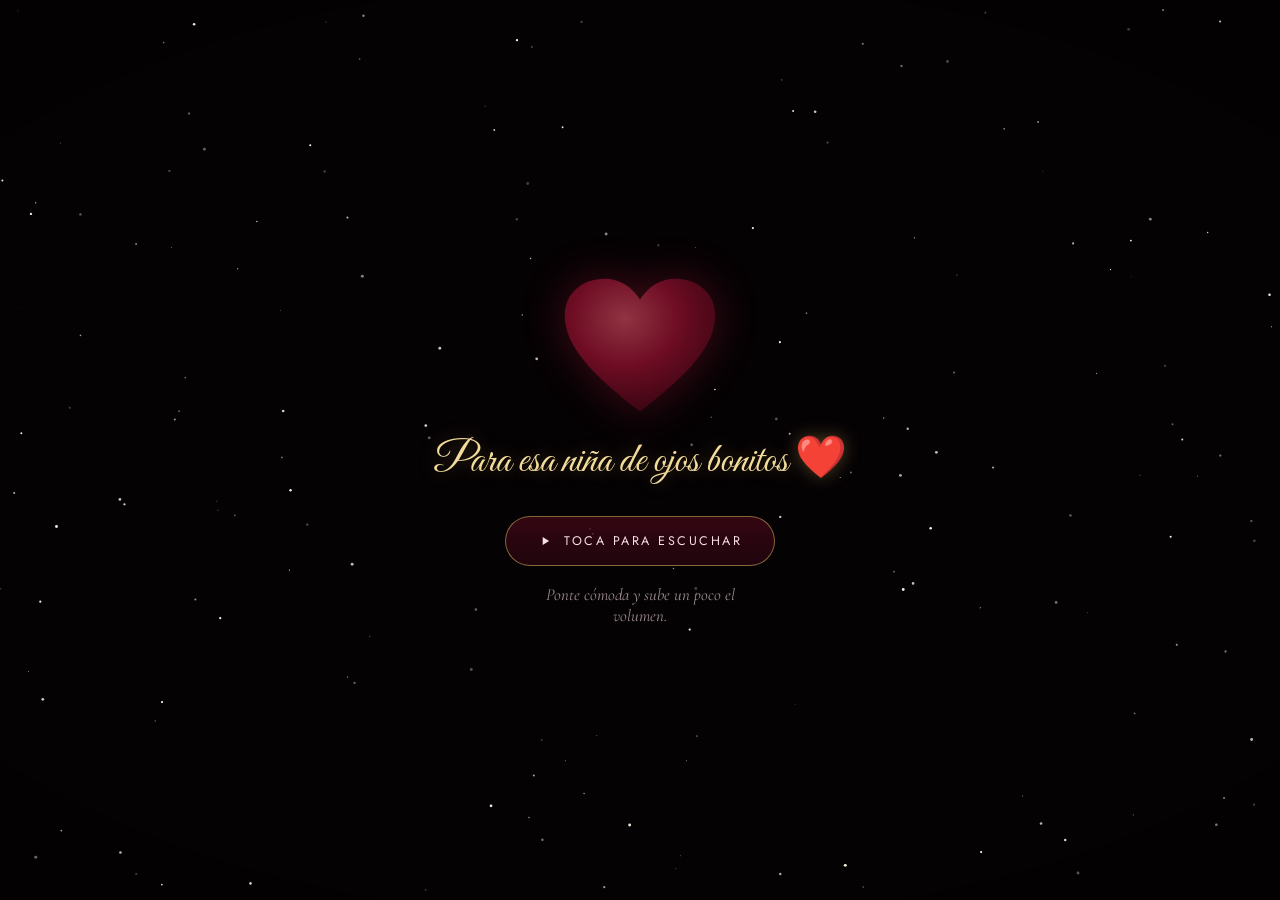
<file: teamo/joss.html>
<!DOCTYPE html>
<html lang="es">
<head>
<meta charset="utf-8">
<meta name="viewport" content="width=device-width, initial-scale=1, viewport-fit=cover">
<meta name="theme-color" content="#050204">
<title>Para ti ❤️</title>
<link rel="preconnect" href="https://fonts.googleapis.com">
<link rel="preconnect" href="https://fonts.gstatic.com" crossorigin>
<link href="https://fonts.googleapis.com/css2?family=Cormorant+Garamond:ital,wght@0,400;0,500;0,600;1,400;1,500&family=Great+Vibes&family=Jost:wght@300;400&display=swap" rel="stylesheet">

<!-- ═══════════════════════════════════════════════════════════════════
     1) CONFIGURACIÓN — aquí cambias todo lo personal. No hace falta
        tocar nada más abajo.
     ═══════════════════════════════════════════════════════════════════ -->
<script>
const CONFIG = {

  // Nombre de ella. Puedes usar {nombre} dentro de cualquier texto.
  nombre: "Ella",

  // Título de la pestaña del navegador.
  titulo: "Para esa niña de ojos bonitos ❤️",

  // ── CANCIÓN (YouTube) ────────────────────────────────────────────
  // id: lo que va después de "v=" en la URL del video.
  //     https://www.youtube.com/watch?v=XXXXXXXXXXX  →  id: "XXXXXXXXXXX"
  // inicio: segundo en el que empieza (0 = desde el principio).
  video: {
    id: "EeXul6qefFs",
    titulo: "Fuiste Mía",
    artista: "Gerardo Ortiz",
    inicio: 0
  },

  // ── CANCIÓN EN MP3 (sin reproductor visible) ─────────────────────
  // Si pones aquí la ruta de tu archivo de audio, se usa EN LUGAR de
  // YouTube y no se ve ningún reproductor: solo el botón central y el
  // botón de pausa. Deja src vacío ("") para usar YouTube.
  // Ejemplo: guarda el archivo junto a index.html, en una carpeta "musica":
  //   src: "musica/fuiste-mia.mp3"
  // Usa un audio que tengas derecho a usar (por ejemplo, uno que compraste).
  audio: {
    src: "Gerardo Ortiz - Fuiste Mía.mp3",
    inicio: 0      // segundo en el que empieza
  },

  // ── PANTALLA INICIAL ─────────────────────────────────────────────
  intro: {
    para:  "Para esa niña de ojos bonitos ❤️",
    boton: "Toca para escuchar",
    nota:  "Ponte cómoda y sube un poco el volumen."
  },

  // ── MENSAJES QUE SE ESCRIBEN EN PANTALLA (en orden) ──────────────
  // Puedes agregar, quitar o cambiar los que quieras.
  mensajes: [
    "Hay canciones que expresan cosas que a veces no sabemos cómo decir… ❤️",
    "No sé si te imaginas lo especial que eres para mí, pero quería regalarte este pequeño detalle para que lo supieras."
  ],

  // ── LA CARTA FINAL ───────────────────────────────────────────────
  // saludo y firma pueden quedar vacíos ("") si no los quieres.
  carta: {
    saludo: "Para tiiiiiiiiiii ❤️,",
    texto:  "Te dije que te haria una paginaa, solo una persona tan importante y valiosa como tu se merece eso y mash. esta carta mas que nada es para recordarte lo hermosa y increbile que eres, ❤️",
    firma:  ""            // ej.: "— Tu nombre"
  },

  // ── FOTOGRAFÍAS (opcional) ───────────────────────────────────────
  // Aparecen como polaroids al final de la carta. Ejemplo:
  //   { src: "fotos/1.jpg", pie: "Aquel día", alt: "Descripción de la foto" },
  // "pie" y "alt" son opcionales. Si una foto no carga, se omite sola.
  fotos: [
    // { src: "fotos/1.jpg", pie: "Aquel día" },
    // { src: "fotos/2.jpg", pie: "Me encantó este momento" },
  ],

  // ── TIEMPOS (milisegundos) ───────────────────────────────────────
  tiempos: {
    escritura: 52,            // velocidad de escritura por letra
    lecturaBase: 1800,        // pausa mínima antes de cambiar de mensaje
    lecturaPorCaracter: 28,   // pausa extra según el largo del mensaje
    palabraCarta: 80          // ritmo al aparecer la carta (por palabra)
  },

  // ── TEXTOS DE LOS BOTONES ────────────────────────────────────────
  textos: {
    releer:    "Volver a leer mi mensaje",
    pausar:    "Pausar música",
    reanudar:  "Reanudar música",
    repetir:   "Reproducir de nuevo",
    sinMusica: "Leer mi mensaje sin música",
    reintentar:"Reintentar"
  }
};
</script>

<style>
:root{
  --black:#050204; --wine:#5a0b1e; --wine-2:#7b1230; --red:#d3243f;
  --rose:#f2b8c6; --rose-soft:#f8e1e6; --gold:#d9b45f; --gold-soft:#f3dc9b;
  --player-space:262px;
  --serif:'Cormorant Garamond',Georgia,'Times New Roman',serif;
  --script:'Great Vibes','Snell Roundhand',cursive;
  --sans:'Jost',system-ui,-apple-system,'Segoe UI',sans-serif;
}
@media (min-width:1100px){ :root{ --player-space:0px; } }
body.nomusic, body.noplayer{ --player-space:0px; }

*{ box-sizing:border-box; }
html,body{
  height:100%; margin:0; background:var(--black); color:var(--rose-soft);
  font-family:var(--serif); overflow:hidden; -webkit-tap-highlight-color:transparent;
}
.sr-only{ position:absolute; width:1px; height:1px; overflow:hidden; clip:rect(0 0 0 0); white-space:nowrap; }

/* ── Fondo: cielo nocturno que aparece lentamente ───────────────── */
.sky{
  position:fixed; inset:0; z-index:0; overflow:hidden; opacity:0;
  transition:opacity 7s ease;
  background:
    radial-gradient(130% 70% at 50% 112%, rgba(165,24,52,.55), transparent 62%),
    linear-gradient(180deg,#07020a 0%,#16040e 45%,#2c0817 100%);
}
body.lit .sky{ opacity:1; }
.blob{ position:absolute; width:90vmax; height:90vmax; border-radius:50%; will-change:transform; }
.b1{ left:-38vmax; top:-34vmax; background:radial-gradient(circle,rgba(205,35,65,.38),rgba(205,35,65,0) 62%); animation:drift1 26s ease-in-out infinite alternate; }
.b2{ right:-42vmax; top:4vmax;  background:radial-gradient(circle,rgba(130,18,48,.55),rgba(130,18,48,0) 62%); animation:drift2 32s ease-in-out infinite alternate; }
.b3{ left:6vmax; bottom:-58vmax; background:radial-gradient(circle,rgba(240,120,150,.22),rgba(240,120,150,0) 62%); animation:drift3 38s ease-in-out infinite alternate; }
@keyframes drift1{ to{ transform:translate3d(14vmax,10vmax,0) scale(1.12); } }
@keyframes drift2{ to{ transform:translate3d(-16vmax,8vmax,0) scale(1.08); } }
@keyframes drift3{ to{ transform:translate3d(10vmax,-12vmax,0) scale(1.15); } }

#scene{ position:fixed; inset:0; width:100%; height:100%; z-index:1; display:block; }

.burst{
  position:fixed; left:50%; top:50%; z-index:2; width:60vmax; height:60vmax; margin:-30vmax 0 0 -30vmax;
  border-radius:50%; opacity:0; pointer-events:none;
  background:radial-gradient(circle,rgba(255,222,150,.55) 0%,rgba(215,40,70,.28) 35%,transparent 65%);
}
.burst.go{ animation:burst 3.4s ease-out forwards; }
@keyframes burst{ 0%{ opacity:0; transform:scale(.05); } 18%{ opacity:.9; } 100%{ opacity:0; transform:scale(1.25); } }

.vignette{
  position:fixed; inset:0; z-index:3; pointer-events:none;
  background:radial-gradient(120% 95% at 50% 50%, transparent 55%, rgba(0,0,0,.65) 100%);
}

/* ── Pantalla inicial ───────────────────────────────────────────── */
.intro{
  position:fixed; z-index:4; left:0; right:0; top:0; bottom:var(--player-space);
  display:flex; flex-direction:column; align-items:center; justify-content:center;
  padding:24px; text-align:center;
}
.heart{ opacity:.6; transition:opacity 3s ease, transform 3.6s ease; }
.heart svg{
  width:clamp(110px,26vw,160px); height:auto; display:block;
  filter:drop-shadow(0 0 22px rgba(210,35,65,.5));
  animation:breathe 4.6s ease-in-out infinite;
}
body.lit .heart{ opacity:0; transform:scale(1.6); }
@keyframes breathe{ 0%,100%{ transform:scale(.96); opacity:.85; } 50%{ transform:scale(1.04); opacity:1; } }

.for{
  margin:22px 0 0; font-family:var(--script); font-size:clamp(1.9rem,6vw,2.6rem);
  color:var(--gold-soft); text-shadow:0 0 18px rgba(217,180,95,.35); line-height:1.1;
}
.note{ margin:18px 0 0; max-width:30ch; font-size:1.05rem; font-style:italic; color:rgba(248,225,230,.62); }

.btn{
  font:400 12.5px/1 var(--sans); letter-spacing:.2em; text-transform:uppercase;
  color:var(--rose-soft); background:linear-gradient(180deg,rgba(90,11,30,.55),rgba(40,6,16,.75));
  border:1px solid rgba(217,180,95,.55); border-radius:999px; padding:15px 26px; cursor:pointer;
  display:inline-flex; align-items:center; gap:12px; transition:transform .25s ease, box-shadow .35s ease, border-color .35s ease;
  -webkit-appearance:none; appearance:none;
}
.btn:hover{ border-color:var(--gold-soft); box-shadow:0 0 26px rgba(215,40,70,.45); }
.btn:active{ transform:scale(.97); }
.btn:focus-visible{ outline:2px solid var(--gold-soft); outline-offset:3px; }
.btn svg{ width:14px; height:14px; fill:currentColor; flex:none; }

.cta{ margin-top:30px; padding:17px 32px; animation:ctaPulse 2.8s ease-in-out infinite; }
@keyframes ctaPulse{ 0%,100%{ box-shadow:0 0 0 rgba(215,40,70,0); } 50%{ box-shadow:0 0 30px rgba(215,40,70,.5); } }

.for,.note,.cta{ transition:opacity .9s ease, visibility 0s linear .9s; }
body.started .for, body.started .note, body.started .cta{ opacity:0; visibility:hidden; pointer-events:none; }
body.started .intro{ pointer-events:none; }

.mini-heart{
  position:fixed; z-index:5; top:calc(14px + env(safe-area-inset-top)); left:50%; width:32px; margin-left:-16px;
  opacity:0; transition:opacity 3s ease 1.6s; pointer-events:none;
}
body.lit .mini-heart{ opacity:1; }
.mini-heart svg{ width:100%; height:auto; display:block; filter:drop-shadow(0 0 10px rgba(235,55,85,.85)); animation:beat 1.6s ease-in-out infinite; }
@keyframes beat{ 0%,100%{ transform:scale(1); } 8%{ transform:scale(1.16); } 16%{ transform:scale(1); } 28%{ transform:scale(1.1); } 42%{ transform:scale(1); } }

/* ── Mensajes y carta ───────────────────────────────────────────── */
.stage-text{
  position:fixed; z-index:5; inset:0; padding:64px 5vw calc(var(--player-space) + 8px);
  display:grid; grid-template-rows:minmax(0,1fr); grid-template-columns:minmax(0,1fr);
  place-items:center; pointer-events:none;
}
.message{
  grid-area:1/1; margin:0; max-width:21em; text-align:center; text-wrap:balance;
  font-style:italic; font-weight:500; font-size:clamp(1.55rem,5.4vw,2.7rem); line-height:1.35;
  color:#fde9ed; opacity:0; transform:translateY(10px); filter:blur(5px);
  transition:opacity 1s ease, transform 1s ease, filter 1s ease;
}
.message.show{ opacity:1; transform:none; filter:none; }
body.lit .message{ animation:textGlow 1.6s ease-in-out infinite; }
@keyframes textGlow{
  0%,100%{ text-shadow:0 0 14px rgba(225,50,80,.45),0 0 2px rgba(255,225,185,.5); }
  8%{ text-shadow:0 0 32px rgba(238,62,92,.9),0 0 5px rgba(255,235,200,.85); }
  16%{ text-shadow:0 0 18px rgba(225,50,80,.55),0 0 2px rgba(255,225,185,.55); }
  28%{ text-shadow:0 0 26px rgba(232,56,86,.75),0 0 4px rgba(255,230,195,.7); }
  42%{ text-shadow:0 0 14px rgba(225,50,80,.45),0 0 2px rgba(255,225,185,.5); }
}
.caret{ display:inline-block; width:2px; height:.95em; margin-left:4px; vertical-align:-.1em; background:var(--gold-soft); animation:blink 1s steps(1) infinite; }
@keyframes blink{ 50%{ opacity:0; } }

.letter{
  grid-area:1/1; position:relative; width:min(100%,580px); max-height:100%; min-height:0;
  display:flex; flex-direction:column; border-radius:18px; pointer-events:none;
  background:linear-gradient(160deg,rgba(46,9,20,.88),rgba(16,3,9,.93));
  -webkit-backdrop-filter:blur(6px); backdrop-filter:blur(6px);
  opacity:0; visibility:hidden; transform:translateY(18px) scale(.98);
  transition:opacity 1.3s ease, transform 1.3s ease, visibility 0s linear 1.3s;
}
.letter.show{ opacity:1; visibility:visible; transform:none; pointer-events:auto; transition:opacity 1.3s ease, transform 1.3s ease; animation:glowBeat 1.6s ease-in-out infinite; }
.letter::before{
  content:""; position:absolute; inset:0; border-radius:inherit; padding:1px; pointer-events:none;
  background:linear-gradient(110deg,rgba(217,180,95,.35) 20%,rgba(255,240,190,1) 50%,rgba(217,180,95,.35) 80%) 0 0/260% 100%;
  -webkit-mask:linear-gradient(#000 0 0) content-box,linear-gradient(#000 0 0);
  -webkit-mask-composite:xor; mask-composite:exclude;
  animation:shimmer 6s linear infinite;
}
@keyframes shimmer{ to{ background-position:-260% 0; } }
@keyframes glowBeat{
  0%,100%{ box-shadow:0 18px 55px rgba(0,0,0,.6),0 0 22px rgba(190,25,55,.25); }
  8%{ box-shadow:0 18px 55px rgba(0,0,0,.6),0 0 50px rgba(228,48,78,.58); }
  16%{ box-shadow:0 18px 55px rgba(0,0,0,.6),0 0 28px rgba(200,30,60,.32); }
  28%{ box-shadow:0 18px 55px rgba(0,0,0,.6),0 0 40px rgba(216,40,70,.45); }
  42%{ box-shadow:0 18px 55px rgba(0,0,0,.6),0 0 22px rgba(190,25,55,.25); }
}
.letter-inner{
  position:relative; overflow-y:auto; overscroll-behavior:contain; min-height:0;
  padding:clamp(24px,5vw,42px) clamp(22px,5vw,44px);
  scrollbar-width:thin; scrollbar-color:rgba(217,180,95,.4) transparent;
}
.greeting{ margin:0 0 14px; font-family:var(--script); font-size:clamp(2rem,6.5vw,2.7rem); line-height:1.1; color:var(--gold-soft); text-shadow:0 0 16px rgba(217,180,95,.3); }
.body{ margin:0; font-weight:500; font-size:clamp(1.18rem,3.9vw,1.5rem); line-height:1.6; color:#f9e6e9; }
.w{ opacity:0; filter:blur(3px); transition:opacity 1s ease, filter 1s ease; }
.w.on{ opacity:1; filter:none; }
.sign{ margin:20px 0 0; text-align:right; font-family:var(--script); font-size:clamp(1.7rem,5.5vw,2.2rem); color:var(--gold-soft); }
.sign:empty{ display:none; }
.reveal{ opacity:0; transform:translateY(8px); transition:opacity 1.1s ease, transform 1.1s ease; }
.reveal.on{ opacity:1; transform:none; }

.photos{ display:flex; gap:16px; overflow-x:auto; padding:22px 6px 10px; scroll-snap-type:x proximity; scrollbar-width:thin; scrollbar-color:rgba(217,180,95,.4) transparent; }
.photos:empty{ display:none; }
.polaroid{
  flex:0 0 auto; width:148px; margin:0; padding:8px 8px 10px; background:#f8efe9; border-radius:3px;
  transform:rotate(var(--r,0deg)); box-shadow:0 8px 22px rgba(0,0,0,.55); scroll-snap-align:center;
}
.polaroid img{ display:block; width:100%; aspect-ratio:1/1; object-fit:cover; background:#e7d9d0; }
.polaroid figcaption{ margin-top:8px; font-family:var(--script); font-size:1.25rem; line-height:1.1; text-align:center; color:#5a0b1e; }
.letter-actions{ display:flex; justify-content:center; margin-top:22px; }
.letter-actions:not(.on){ pointer-events:none; }

/* ── Botón pausar/reanudar, aviso y reproductor ─────────────────── */
.toggle{
  position:fixed; z-index:7; top:calc(10px + env(safe-area-inset-top)); right:12px; padding:12px 16px;
  opacity:0; pointer-events:none; transition:opacity 1.2s ease 2s;
}
body.started:not(.nomusic) .toggle{ opacity:1; pointer-events:auto; }
.toggle .lbl{ display:none; }
@media (min-width:560px){ .toggle .lbl{ display:inline; } }

.notice{
  position:fixed; z-index:8; left:50%; top:calc(70px + env(safe-area-inset-top)); width:min(92vw,460px);
  transform:translate(-50%,-14px); opacity:0; visibility:hidden; text-align:center;
  padding:18px 20px; border-radius:14px; border:1px solid rgba(217,180,95,.5);
  background:rgba(28,5,13,.94); -webkit-backdrop-filter:blur(8px); backdrop-filter:blur(8px);
  box-shadow:0 14px 40px rgba(0,0,0,.6); transition:opacity .5s ease, transform .5s ease, visibility 0s linear .5s;
}
.notice.show{ opacity:1; visibility:visible; transform:translate(-50%,0); transition:opacity .5s ease, transform .5s ease; }
.notice p{ margin:0; font-size:1.12rem; line-height:1.45; color:var(--rose-soft); }
.notice-actions{ display:flex; flex-wrap:wrap; gap:10px; justify-content:center; margin-top:14px; }
.notice-actions:empty{ display:none; }
.notice .btn{ padding:12px 18px; font-size:11.5px; }

.player-wrap{ position:fixed; z-index:6; left:50%; bottom:max(12px,env(safe-area-inset-bottom)); transform:translateX(-50%); width:min(92vw,340px); }
@media (min-width:1100px){ .player-wrap{ left:auto; right:24px; bottom:24px; transform:none; } }
.player-label{ margin:0 0 7px; text-align:center; font:300 11px/1 var(--sans); letter-spacing:.22em; text-transform:uppercase; color:var(--gold-soft); opacity:.85; }
.player{
  aspect-ratio:16/10; border-radius:14px; overflow:hidden; background:#000;
  border:1px solid rgba(217,180,95,.4); box-shadow:0 10px 40px rgba(0,0,0,.6),0 0 24px rgba(190,25,55,.25);
}
body.lit .player{ animation:glowBeat 1.6s ease-in-out infinite; }
.player iframe{ width:100%; height:100%; display:block; border:0; }
body.nomusic .player-wrap, body.noplayer .player-wrap{ display:none; }

/* Al pausar la música, todo lo animado se queda quieto. */
body.is-paused *, body.is-paused *::before, body.is-paused *::after{ animation-play-state:paused !important; }

@media (prefers-reduced-motion: reduce){
  .blob, .burst, .cta{ animation:none !important; }
  .sky{ transition-duration:2s; }
}
noscript{ position:fixed; inset:0; z-index:20; display:grid; place-items:center; background:#050204; padding:24px; text-align:center; font-size:1.3rem; }
</style>
</head>

<body>
<noscript>Esta página necesita JavaScript para mostrarse.</noscript>

<!-- Degradado reutilizable del corazón -->
<svg width="0" height="0" style="position:absolute" aria-hidden="true" focusable="false">
  <defs>
    <radialGradient id="hg" cx="40%" cy="30%" r="80%">
      <stop offset="0" stop-color="#f0566e"/>
      <stop offset=".45" stop-color="#b3153a"/>
      <stop offset="1" stop-color="#4a0716"/>
    </radialGradient>
  </defs>
</svg>

<div class="sky" aria-hidden="true"><i class="blob b1"></i><i class="blob b2"></i><i class="blob b3"></i></div>
<canvas id="scene" aria-hidden="true"></canvas>
<div class="burst" id="burst" aria-hidden="true"></div>
<div class="vignette" aria-hidden="true"></div>

<main class="intro" id="intro">
  <div class="heart" aria-hidden="true">
    <svg viewBox="0 0 100 90"><path fill="url(#hg)" d="M50 86C20 63 3 45 3 26 3 12 14 3 28 3c9 0 17 5 22 13C55 8 63 3 72 3c14 0 25 9 25 23 0 19-17 37-47 60z"/></svg>
  </div>
  <p class="for" id="introPara"></p>
  <button class="btn cta" id="cta" type="button">
    <svg viewBox="0 0 24 24" aria-hidden="true"><path d="M8 5v14l11-7z"/></svg><span id="ctaText"></span>
  </button>
  <p class="note" id="introNote"></p>
</main>

<div class="mini-heart" aria-hidden="true">
  <svg viewBox="0 0 100 90"><path fill="url(#hg)" d="M50 86C20 63 3 45 3 26 3 12 14 3 28 3c9 0 17 5 22 13C55 8 63 3 72 3c14 0 25 9 25 23 0 19-17 37-47 60z"/></svg>
</div>

<section class="stage-text" id="stageText">
  <p class="message" id="message" aria-hidden="true"></p>
  <article class="letter" id="letter" aria-label="Carta">
    <div class="letter-inner" id="letterScroll">
      <p class="greeting reveal" id="greeting"></p>
      <p class="body" id="letterBody"></p>
      <p class="sign reveal" id="sign"></p>
      <div class="photos reveal" id="photos"></div>
      <div class="letter-actions reveal" id="letterActions">
        <button class="btn" id="btnReplay" type="button"></button>
      </div>
    </div>
  </article>
</section>
<p class="sr-only" id="srMsg" aria-live="polite"></p>

<button class="btn toggle" id="btnToggle" type="button"><span id="toggleIcon"></span><span class="lbl" id="toggleLbl"></span></button>

<div class="notice" id="notice" role="status" aria-live="polite">
  <p id="noticeText"></p>
  <div class="notice-actions" id="noticeActions"></div>
</div>

<div class="player-wrap" id="playerWrap">
  <p class="player-label" id="playerLabel"></p>
  <div class="player"><div id="ytplayer"></div></div>
</div>

<script>
(() => {
'use strict';
const C = CONFIG;
/* Acepta el ID solo o un enlace completo de YouTube y se queda con los 11 caracteres del ID. */
const VIDEO_ID = (() => {
  const raw = String(C.video.id || '').trim();
  const m = raw.match(/(?:[?&]v=|youtu\.be\/|embed\/|shorts\/)([A-Za-z0-9_-]{11})/) || raw.match(/^([A-Za-z0-9_-]{11})/);
  return m ? m[1] : '';
})();
const AUDIO_SRC = String((C.audio && C.audio.src) || '').trim();
const audio = AUDIO_SRC ? new Audio() : null;
const $ = s => document.querySelector(s);
const body = document.body;
const t = s => String(s || '').split('{nombre}').join(C.nombre);
const reduce = matchMedia('(prefers-reduced-motion: reduce)').matches;

const els = {
  intro: $('#intro'), para: $('#introPara'), cta: $('#cta'), ctaText: $('#ctaText'), note: $('#introNote'),
  msg: $('#message'), srMsg: $('#srMsg'), letter: $('#letter'), scroller: $('#letterScroll'),
  greeting: $('#greeting'), body: $('#letterBody'), sign: $('#sign'), photos: $('#photos'),
  actions: $('#letterActions'), replay: $('#btnReplay'), toggle: $('#btnToggle'),
  toggleIcon: $('#toggleIcon'), toggleLbl: $('#toggleLbl'), notice: $('#notice'),
  noticeText: $('#noticeText'), noticeActions: $('#noticeActions'), playerWrap: $('#playerWrap'),
  playerLabel: $('#playerLabel'), burst: $('#burst'), miniHeart: $('.mini-heart')
};

/* ── Estado ─────────────────────────────────────────────────────────
   idle    → todavía no empezó la música
   playing → la reproducción real está en marcha
   paused  → pausada (todo se congela)
   ended   → la canción terminó (los efectos se calman)
   nomusic → modo "leer sin música" (solo si hubo un error)        */
let state = 'idle', started = false, runId = 0;
let player = null, playerReady = false, hintTimer = 0, userScrolled = false;

function setState(s){
  state = s;
  body.classList.toggle('is-paused', s === 'paused');
  updateToggle();
}

/* ── Textos iniciales ───────────────────────────────────────────── */
document.title = t(C.titulo);
els.para.textContent = t(C.intro.para);
els.ctaText.textContent = t(C.intro.boton);
els.note.textContent = t(C.intro.nota);
els.playerLabel.textContent = '♪ ' + C.video.titulo + (C.video.artista ? ' · ' + C.video.artista : '');
els.replay.textContent = C.textos.releer;
els.greeting.textContent = t(C.carta.saludo);
els.sign.textContent = t(C.carta.firma);
if (!C.carta.saludo) els.greeting.style.display = 'none';

/* Carta: cada palabra es un <span> para que aparezca poco a poco */
const words = [];
t(C.carta.texto).split(/(\s+)/).forEach(part => {
  if (!part) return;
  if (/^\s+$/.test(part)) { els.body.appendChild(document.createTextNode(' ')); return; }
  const s = document.createElement('span');
  s.className = 'w'; s.textContent = part;
  els.body.appendChild(s); words.push(s);
});

/* Fotos */
(C.fotos || []).forEach((f, i) => {
  if (!f || !f.src) return;
  const fig = document.createElement('figure');
  fig.className = 'polaroid';
  fig.style.setProperty('--r', ((i % 2 ? 1 : -1) * (1.2 + (i % 3) * 0.8)) + 'deg');
  const img = new Image();
  img.alt = f.alt || f.pie || '';
  img.decoding = 'async';
  img.onerror = () => fig.remove();
  img.src = f.src;
  fig.appendChild(img);
  if (f.pie) { const cap = document.createElement('figcaption'); cap.textContent = f.pie; fig.appendChild(cap); }
  els.photos.appendChild(fig);
});

/* ── Utilidades de tiempo ───────────────────────────────────────────
   sleep() solo "gasta" tiempo mientras la música NO está en pausa, así
   la escritura y la carta se detienen cuando ella pausa la canción.
   Devuelve false si esa ejecución fue cancelada (p. ej. al releer).   */
function sleep(ms, my){
  return new Promise(res => {
    let left = ms, prev = performance.now();
    const iv = setInterval(() => {
      const now = performance.now(), d = now - prev; prev = now;
      if (my !== runId) { clearInterval(iv); res(false); return; }
      if (state === 'paused') return;
      left -= d;
      if (left <= 0) { clearInterval(iv); res(true); }
    }, 20);
  });
}
const seg = (typeof Intl !== 'undefined' && Intl.Segmenter) ? new Intl.Segmenter('es', { granularity: 'grapheme' }) : null;
const graphemes = s => seg ? Array.from(seg.segment(s), x => x.segment) : Array.from(s);

/* ── Secuencia: mensaje 1 → mensaje 2 → carta ───────────────────── */
function resetStage(){
  els.msg.classList.remove('show'); els.msg.replaceChildren();
  els.letter.classList.remove('show');
  els.letter.querySelectorAll('.on').forEach(e => e.classList.remove('on'));
  els.scroller.scrollTop = 0; userScrolled = false;
}

async function showMessage(text, my){
  els.srMsg.textContent = text;
  const box = els.msg;
  box.classList.remove('show'); box.replaceChildren();
  const tn = document.createTextNode(''), caret = document.createElement('span');
  caret.className = 'caret'; box.append(tn, caret);
  void box.offsetWidth; box.classList.add('show');
  for (const g of graphemes(text)) {
    tn.data += g;
    let d = C.tiempos.escritura + (Math.random() * 30 - 10);
    if (/[,.;:…]/.test(g)) d += 240;
    if (!await sleep(d, my)) return false;
  }
  if (!await sleep(C.tiempos.lecturaBase + text.length * C.tiempos.lecturaPorCaracter, my)) return false;
  box.classList.remove('show');
  return await sleep(1100, my);
}

function autoscroll(el){
  if (userScrolled) return;
  const L = els.scroller, bottom = el.offsetTop + el.offsetHeight;
  if (bottom > L.scrollTop + L.clientHeight - 40) {
    L.scrollTo({ top: bottom - L.clientHeight + 70, behavior: reduce ? 'auto' : 'smooth' });
  }
}
['wheel', 'touchstart', 'pointerdown'].forEach(ev => els.scroller.addEventListener(ev, () => { userScrolled = true; }, { passive: true }));

async function showLetter(my){
  els.letter.classList.add('show');
  if (!await sleep(1400, my)) return false;
  els.greeting.classList.add('on');
  if (!await sleep(1100, my)) return false;
  for (const w of words) {
    w.classList.add('on'); autoscroll(w);
    const pause = C.tiempos.palabraCarta + (/[.,;:…]$/.test(w.textContent) ? 260 : 0);
    if (!await sleep(pause, my)) return false;
  }
  if (!await sleep(800, my)) return false;
  if (C.carta.firma) { els.sign.classList.add('on'); autoscroll(els.sign); if (!await sleep(1000, my)) return false; }
  if (els.photos.children.length) { els.photos.classList.add('on'); autoscroll(els.photos); if (!await sleep(1100, my)) return false; }
  els.actions.classList.add('on'); autoscroll(els.actions);
  return true;
}

async function runSequence(first){
  const my = ++runId;
  resetStage();
  if (!await sleep(first ? 2800 : 700, my)) return;
  for (const m of C.mensajes) { if (!await showMessage(t(m), my)) return; }
  await showLetter(my);
}

/* ── Inicio de la experiencia ───────────────────────────────────── */
function beginExperience(mode){
  if (started) return;
  started = true;
  hideNotice(); clearTimeout(hintTimer);
  setState(mode);
  body.classList.add('lit', 'started');
  if (mode === 'nomusic') body.classList.add('nomusic');
  els.burst.classList.add('go');
  runSequence(true);
}

/* ── Avisos ─────────────────────────────────────────────────────── */
function showNotice(text, actions){
  els.noticeText.textContent = text;
  els.noticeActions.replaceChildren();
  (actions || []).forEach(a => {
    const b = document.createElement('button');
    b.type = 'button'; b.className = 'btn'; b.textContent = a.label;
    b.addEventListener('click', a.fn);
    els.noticeActions.appendChild(b);
  });
  els.notice.classList.add('show');
}
function hideNotice(){ els.notice.classList.remove('show'); }
const actNoMusic = () => ({ label: C.textos.sinMusica, fn: () => beginExperience('nomusic') });

/* ── Reproductor de YouTube ─────────────────────────────────────────
   Los efectos arrancan SOLO cuando YouTube informa que la canción está
   en estado PLAYING (reproducción real). Nunca hay autoplay.         */
function loadYT(){
  return new Promise((resolve, reject) => {
    if (window.YT && window.YT.Player) return resolve();
    const prev = window.onYouTubeIframeAPIReady;
    window.onYouTubeIframeAPIReady = () => { if (prev) prev(); resolve(); };
    const s = document.createElement('script');
    s.src = 'https://www.youtube.com/iframe_api'; s.async = true;
    s.onerror = () => reject(new Error('api'));
    document.head.appendChild(s);
    setTimeout(() => reject(new Error('timeout')), 12000);
  });
}

function createPlayer(){
  const vars = { autoplay: 0, controls: 1, rel: 0, playsinline: 1, modestbranding: 1, iv_load_policy: 3, fs: 1, start: C.video.inicio || 0 };
  if (location.protocol === 'http:' || location.protocol === 'https:') vars.origin = location.origin;
  player = new YT.Player('ytplayer', {
    videoId: VIDEO_ID, width: '100%', height: '100%', playerVars: vars,
    events: { onReady: () => { playerReady = true; }, onStateChange: onState, onError: onErr }
  });
}

function onState(e){
  switch (e.data) {
    case 1: /* PLAYING */
      clearTimeout(hintTimer); hideNotice();
      if (!started) beginExperience('playing'); else setState('playing');
      break;
    case 2: /* PAUSED */
      if (started) setState('paused');
      break;
    case 0: /* ENDED */
      if (started) setState('ended');
      break;
  }
}

function onErr(e){
  const code = e && e.data;
  let msg = 'No pude reproducir la canción en este momento.';
  if (code === 2) msg = 'El identificador del video no es válido. Revisa CONFIG.video.id.';
  else if (code === 100) msg = 'El video no existe o es privado.';
  else if (code === 101 || code === 150) msg = 'El dueño de este video no permite reproducirlo fuera de YouTube.';
  else if (code === 153) msg = 'YouTube necesita que esta página esté publicada en internet (https://) o en un servidor local; no funciona abriendo el archivo con doble clic.';
  else if (code === 5) msg = 'Hubo un problema con el reproductor del navegador.';
  const acts = [];
  if (!started) acts.push(actNoMusic());
  showNotice(msg, acts);
}

/* Modo MP3: audio HTML5 nativo, sin reproductor visible. Los efectos
   arrancan con el evento "playing" (cuando el sonido realmente empieza). */
function initAudio(){
  body.classList.add('noplayer');
  audio.preload = 'auto';
  audio.src = AUDIO_SRC;
  const t0 = (C.audio && C.audio.inicio) || 0;
  if (t0) audio.addEventListener('loadedmetadata', () => { try { audio.currentTime = t0; } catch (e) {} }, { once: true });
  audio.addEventListener('playing', () => {
    clearTimeout(hintTimer); hideNotice();
    if (!started) beginExperience('playing'); else setState('playing');
  });
  audio.addEventListener('pause', () => { if (started && !audio.ended) setState('paused'); });
  audio.addEventListener('ended', () => { if (started) setState('ended'); });
  audio.addEventListener('error', () => {
    const code = audio.error && audio.error.code;
    let msg = 'No pude reproducir el audio.';
    if (code === 4) msg = 'No encontré el archivo de audio o su formato no es compatible. Revisa la ruta en CONFIG.audio.src.';
    else if (code === 2) msg = 'Se cortó la conexión mientras se cargaba el audio. Revisa tu internet.';
    else if (code === 3) msg = 'El archivo de audio está dañado o no se pudo decodificar.';
    showNotice(msg, started ? [] : [actNoMusic()]);
  });
}

function initPlayer(){
  if (audio) { initAudio(); return; }
  if (!VIDEO_ID) {
    body.classList.add('noplayer');
    console.warn('Falta CONFIG.video.id: pega el ID del video de YouTube.');
    return;
  }
  loadYT().then(createPlayer).catch(() => {
    body.classList.add('noplayer');
    showNotice('No se pudo cargar el reproductor de YouTube. Revisa tu conexión a internet.',
      [{ label: C.textos.reintentar, fn: () => location.reload() }, ...(started ? [] : [actNoMusic()])]);
  });
}

/* ── Botones ────────────────────────────────────────────────────── */
els.cta.addEventListener('click', () => {
  if (audio) {
    audio.play().catch(err => {
      if (err && err.name !== 'AbortError' && !audio.error) showNotice('No pude iniciar la música. Toca el botón otra vez.', []);
    });
    return;
  }
  if (!VIDEO_ID) {
    showNotice('Falta configurar la canción: abre el archivo y pega el ID del video de YouTube en CONFIG.video.id.', [actNoMusic()]);
    return;
  }
  if (!player || !playerReady) {
    showNotice('El reproductor todavía se está preparando. Inténtalo de nuevo en un momento.', []);
    return;
  }
  player.playVideo();
  clearTimeout(hintTimer);
  hintTimer = setTimeout(() => {
    if (!started) showNotice('Si la música no empieza, toca el botón ▶ del reproductor de abajo.', []);
  }, 3500);
});

const ICON_PAUSE = '<svg viewBox="0 0 24 24" aria-hidden="true"><path d="M7 5h3.2v14H7zM13.8 5H17v14h-3.2z"/></svg>';
const ICON_PLAY  = '<svg viewBox="0 0 24 24" aria-hidden="true"><path d="M8 5v14l11-7z"/></svg>';
function updateToggle(){
  let label = C.textos.pausar, icon = ICON_PAUSE;
  if (state === 'paused') { label = C.textos.reanudar; icon = ICON_PLAY; }
  else if (state === 'ended') { label = C.textos.repetir; icon = ICON_PLAY; }
  els.toggleIcon.innerHTML = icon;
  els.toggleLbl.textContent = label;
  els.toggle.setAttribute('aria-label', label);
}

els.toggle.addEventListener('click', () => {
  if (audio) { if (audio.paused) audio.play().catch(() => {}); else audio.pause(); return; }
  if (!player || !playerReady) return;
  const s = player.getPlayerState();
  if (s === 1 || s === 3) player.pauseVideo(); else player.playVideo();
});

els.replay.addEventListener('click', () => {
  // Si la música estaba en pausa, la reanudamos para que la lectura continúe.
  if (state === 'paused') {
    if (audio) audio.play().catch(() => {});
    else if (player && playerReady) player.playVideo();
  }
  runSequence(false);
});

/* ═══════════════════════════════════════════════════════════════════
   EFECTOS (canvas): estrellas, luces rojas, pétalos, polvo y destellos.
   El pulso es decorativo (≈ 37 latidos por minuto, fijo); NO analiza
   el audio. Se sincroniza con el estado de reproducción: al pausar la
   canción, todo se congela y al reanudar continúa.
   ═══════════════════════════════════════════════════════════════════ */
const cv = $('#scene'), ctx = cv.getContext('2d');
let W = 0, H = 0, DPR = 1, cap = { petal: 20, bokeh: 10, dust: 40, glint: 16 };
let simT = 0, lastT = performance.now(), intensity = 0, lastBeat = 0;
const stars = [], bokeh = [], petals = [], dust = [], glints = [], anchors = [];

function sprite(size, stops){
  const c = document.createElement('canvas'); c.width = c.height = size;
  const g = c.getContext('2d'), r = size / 2, gr = g.createRadialGradient(r, r, 0, r, r, r);
  stops.forEach(([o, col]) => gr.addColorStop(o, col));
  g.fillStyle = gr; g.fillRect(0, 0, size, size); return c;
}
const redGlow  = sprite(128, [[0, 'rgba(235,45,75,.85)'], [.4, 'rgba(200,25,55,.35)'], [1, 'rgba(160,10,40,0)']]);
const goldGlow = sprite(64,  [[0, 'rgba(255,236,170,.95)'], [.35, 'rgba(240,190,90,.45)'], [1, 'rgba(220,160,60,0)']]);

function petalSprite(c1, c2){
  const c = document.createElement('canvas'); c.width = c.height = 64;
  const g = c.getContext('2d'); g.translate(32, 32);
  const gr = g.createLinearGradient(0, -28, 0, 28); gr.addColorStop(0, c1); gr.addColorStop(1, c2);
  g.fillStyle = gr; g.beginPath(); g.moveTo(0, -28);
  g.bezierCurveTo(24, -20, 26, 16, 0, 28); g.bezierCurveTo(-26, 16, -24, -20, 0, -28); g.fill();
  g.strokeStyle = 'rgba(255,255,255,.16)'; g.lineWidth = 1.2;
  g.beginPath(); g.moveTo(0, -22); g.quadraticCurveTo(2, 0, 0, 20); g.stroke();
  return c;
}
const petalSprites = [
  ['#f6c1cc', '#d9657f'], ['#e58ba0', '#a3173a'], ['#c9304f', '#7a0f2a'], ['#f2a7b7', '#c23a5a'], ['#8f1230', '#4f0a1c']
].map(p => petalSprite(p[0], p[1]));

function resize(){
  DPR = Math.min(window.devicePixelRatio || 1, 2);
  W = window.innerWidth; H = window.innerHeight;
  cv.width = Math.round(W * DPR); cv.height = Math.round(H * DPR);
  ctx.setTransform(DPR, 0, 0, DPR, 0, 0);
  const small = Math.min(W, H) < 600, k = reduce ? 0.5 : 1;
  cap = small ? { petal: 14 * k, bokeh: 8, dust: 34 * k, glint: 12 * k }
              : { petal: 28 * k, bokeh: 14, dust: 64 * k, glint: 22 * k };
  const nStars = Math.round(Math.min(220, (W * H) / 6500));
  while (stars.length < nStars) stars.push({ x: Math.random(), y: Math.random(), r: .4 + Math.random() * 1.1, ph: Math.random() * 6.28, sp: .6 + Math.random() * 1.8 });
  stars.length = nStars;
  while (bokeh.length < cap.bokeh) bokeh.push({
    x: Math.random() * W, y: Math.random() * H, r: 34 + Math.random() * 80,
    vy: -(5 + Math.random() * 9), a: .05 + Math.random() * .11, ph: Math.random() * 6.28
  });
  bokeh.length = cap.bokeh;
}
let rt = 0;
window.addEventListener('resize', () => { clearTimeout(rt); rt = setTimeout(resize, 120); });
resize();

function refreshAnchors(){
  anchors.length = 0;
  if (!body.classList.contains('lit')) return;
  const add = el => { const r = el.getBoundingClientRect(); if (r.width > 20 && r.height > 10) anchors.push(r); };
  add(els.miniHeart);
  if (els.msg.classList.contains('show')) add(els.msg);
  if (els.letter.classList.contains('show')) add(els.letter);
  if (!body.classList.contains('noplayer') && !body.classList.contains('nomusic')) add(els.playerWrap);
}
setInterval(refreshAnchors, 500);

function spawnGlint(){
  let x, y;
  if (anchors.length && Math.random() < .7) {
    const r = anchors[(Math.random() * anchors.length) | 0];
    let e = Math.random() * 2 * (r.width + r.height);
    if (e < r.width) { x = r.left + e; y = r.top; }
    else if ((e -= r.width) < r.height) { x = r.right; y = r.top + e; }
    else if ((e -= r.height) < r.width) { x = r.right - e; y = r.bottom; }
    else { e -= r.width; x = r.left; y = r.bottom - e; }
    x += (Math.random() - .5) * 26; y += (Math.random() - .5) * 26;
  } else { x = Math.random() * W; y = Math.random() * H; }
  glints.push({ x, y, age: 0, life: 1.1 + Math.random() * 1.3, s: 3 + Math.random() * 5 });
}

function drawStars(){
  ctx.fillStyle = '#fff3e4';
  for (const s of stars) {
    ctx.globalAlpha = .25 + .75 * (.5 + .5 * Math.sin(simT * s.sp + s.ph));
    ctx.beginPath(); ctx.arc(s.x * W, s.y * H, s.r, 0, 6.2832); ctx.fill();
  }
  ctx.globalAlpha = 1;
}

function drawFx(dt){
  const I = intensity;
  const b = (simT % 1.6) / 1.6;
  const pulse = Math.exp(-Math.pow((b - .08) * 10, 2)) + .6 * Math.exp(-Math.pow((b - .30) * 10, 2));
  if (b < lastBeat && I > .5 && glints.length < cap.glint) { spawnGlint(); spawnGlint(); }
  lastBeat = b;

  // Luces rojas suaves (bokeh)
  ctx.globalCompositeOperation = 'lighter';
  for (const o of bokeh) {
    o.y += o.vy * dt; o.x += Math.sin(simT * .2 + o.ph) * 6 * dt;
    if (o.y < -o.r) { o.y = H + o.r; o.x = Math.random() * W; }
    ctx.globalAlpha = Math.min(1, o.a * I * (.7 + .5 * pulse));
    ctx.drawImage(redGlow, o.x - o.r, o.y - o.r, o.r * 2, o.r * 2);
  }

  // Polvo dorado
  if (dust.length < cap.dust * I && Math.random() < dt * 14) {
    dust.push({ x: Math.random() * W, y: H + 6, r: .6 + Math.random() * 1.5, vy: -(10 + Math.random() * 22), ph: Math.random() * 6.28, sp: 1 + Math.random() * 2 });
  }
  ctx.fillStyle = '#ffe3a0';
  for (let i = dust.length - 1; i >= 0; i--) {
    const d = dust[i]; d.y += d.vy * dt; d.x += Math.sin(simT * .8 + d.ph) * 8 * dt;
    if (d.y < -8) { dust.splice(i, 1); continue; }
    ctx.globalAlpha = I * (.25 + .6 * (.5 + .5 * Math.sin(simT * d.sp + d.ph)));
    ctx.beginPath(); ctx.arc(d.x, d.y, d.r, 0, 6.2832); ctx.fill();
  }

  // Destellos dorados
  if (glints.length < cap.glint * I && Math.random() < dt * 5 * I) spawnGlint();
  ctx.strokeStyle = '#fff3c4'; ctx.lineWidth = 1;
  for (let i = glints.length - 1; i >= 0; i--) {
    const g = glints[i]; g.age += dt;
    if (g.age >= g.life) { glints.splice(i, 1); continue; }
    const a = Math.sin(Math.PI * g.age / g.life) * Math.min(1, I * 1.4), s = g.s;
    ctx.globalAlpha = a;
    ctx.drawImage(goldGlow, g.x - s * 2.2, g.y - s * 2.2, s * 4.4, s * 4.4);
    ctx.beginPath();
    ctx.moveTo(g.x - s * 1.9, g.y); ctx.lineTo(g.x + s * 1.9, g.y);
    ctx.moveTo(g.x, g.y - s * 1.9); ctx.lineTo(g.x, g.y + s * 1.9);
    ctx.stroke();
  }
  ctx.globalCompositeOperation = 'source-over';

  // Pétalos de rosa
  if (petals.length < cap.petal * I && Math.random() < dt * 2.2) {
    petals.push({
      x: Math.random() * W, y: -24, size: 15 + Math.random() * 14, rot: Math.random() * 6.28,
      vr: (Math.random() - .5) * 1.4, vx: (Math.random() - .5) * 14, vy: 26 + Math.random() * 34,
      sway: .5 + Math.random() * .9, ph: Math.random() * 6.28, fl: .6 + Math.random() * 1.1,
      flip: Math.random() * 6.28, a: .7 + Math.random() * .25, img: petalSprites[(Math.random() * petalSprites.length) | 0]
    });
  }
  for (let i = petals.length - 1; i >= 0; i--) {
    const p = petals[i];
    p.y += p.vy * dt; p.x += (p.vx + Math.sin(simT * p.sway + p.ph) * 22) * dt;
    p.rot += p.vr * dt; p.flip += p.fl * dt;
    if (p.y > H + 30) { petals.splice(i, 1); continue; }
    ctx.save(); ctx.translate(p.x, p.y); ctx.rotate(p.rot);
    ctx.scale(.35 + .65 * Math.abs(Math.cos(p.flip)), 1);
    ctx.globalAlpha = p.a * Math.min(1, I * 1.5) * Math.min(1, p.y / 50 + .2);
    ctx.drawImage(p.img, -p.size / 2, -p.size / 2, p.size, p.size);
    ctx.restore();
  }
  ctx.globalAlpha = 1;
}

function frame(now){
  requestAnimationFrame(frame);
  const dt = Math.min(.05, (now - lastT) / 1000); lastT = now;
  if (state === 'paused') return;           // pausa real: el lienzo se queda quieto
  simT += dt;
  const target = state === 'playing' ? 1 : state === 'nomusic' ? .85 : state === 'ended' ? .3 : 0;
  intensity += (target - intensity) * Math.min(1, dt * .7);
  ctx.clearRect(0, 0, W, H);
  drawStars();
  if (intensity > .02) drawFx(dt);
}
requestAnimationFrame(frame);

/* ── Arranque ───────────────────────────────────────────────────── */
updateToggle();
initPlayer();
})();
</script>
</body>
</html>
</file>
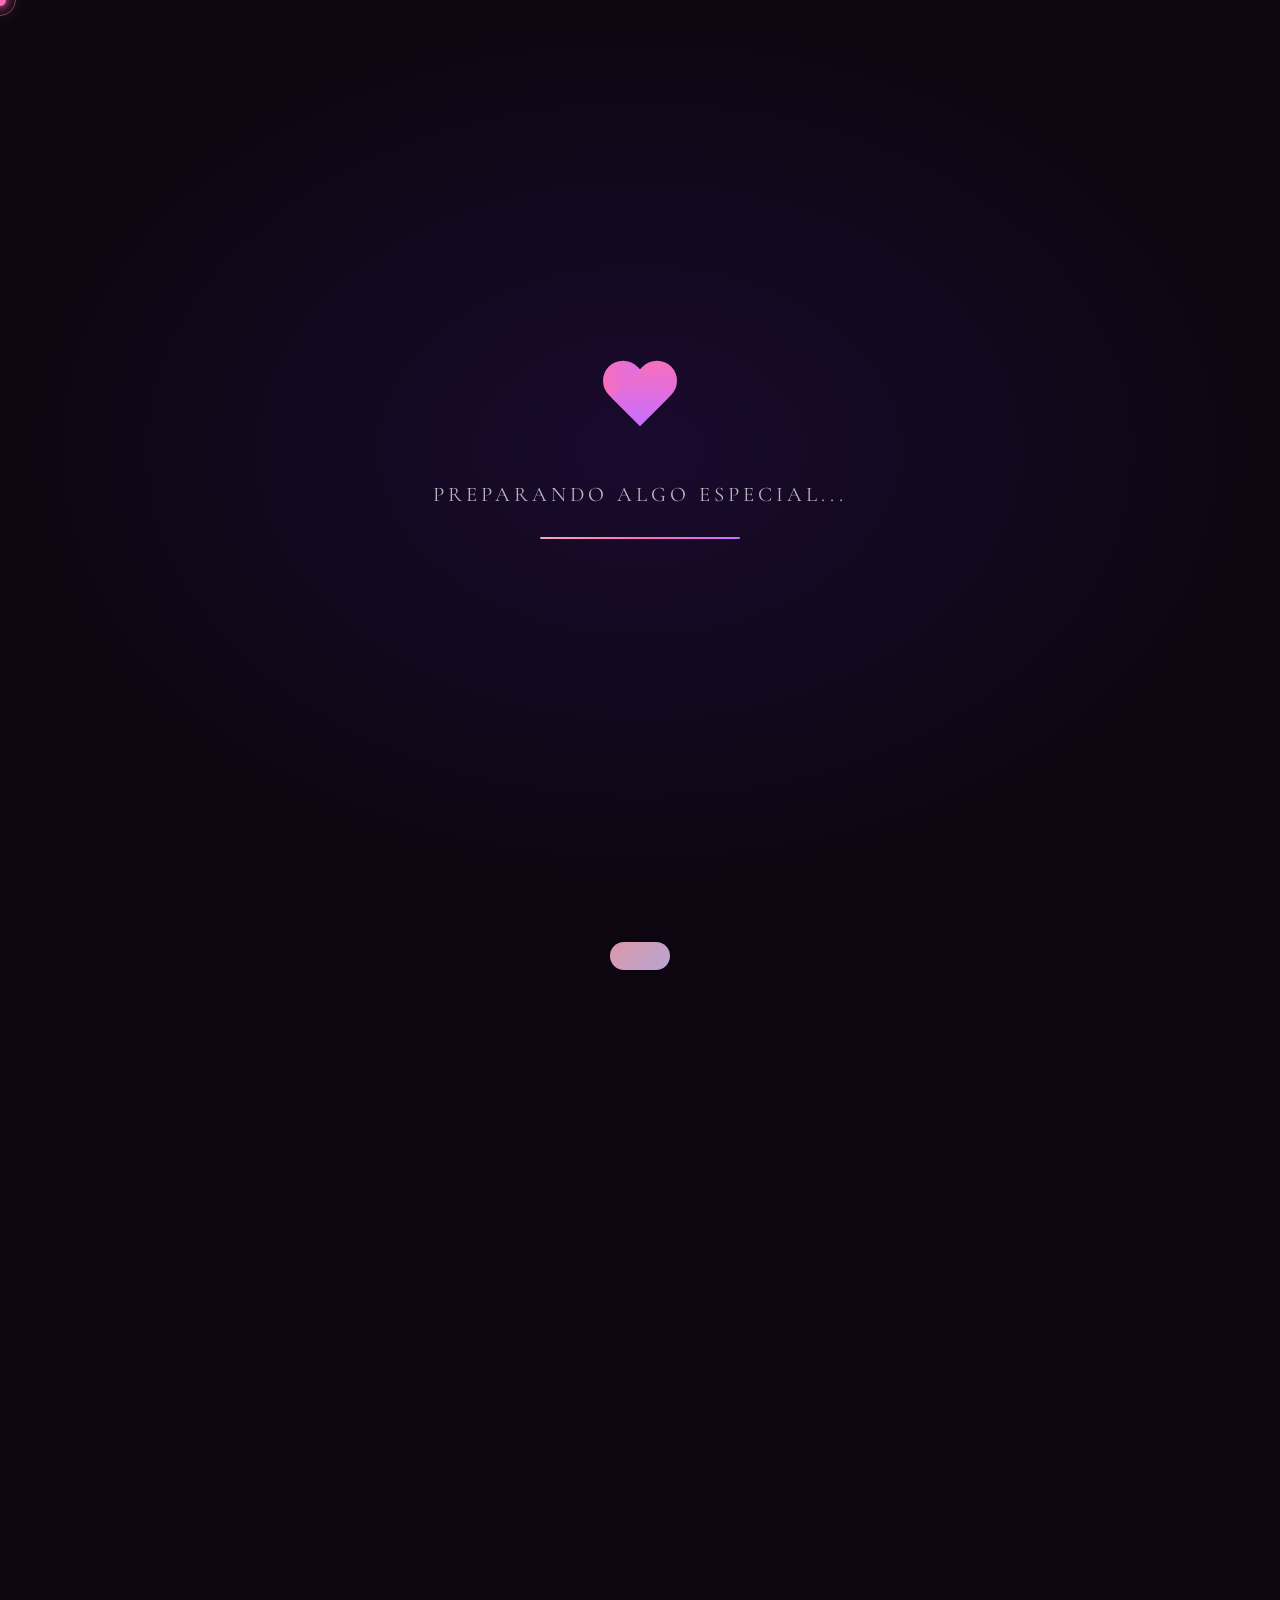
<file: teamo/KATHIEL.html>
<!DOCTYPE html>
<html lang="es">
<head>
<meta charset="UTF-8">
<meta name="viewport" content="width=device-width, initial-scale=1.0">
<title>Para Ti, Mi Amor ❤️</title>
<link rel="preconnect" href="https://fonts.googleapis.com">
<link href="https://fonts.googleapis.com/css2?family=Cormorant+Garamond:ital,wght@0,300;0,400;0,600;1,300;1,400&family=Playfair+Display:ital,wght@0,400;0,700;1,400&family=Quicksand:wght@300;400;500&display=swap" rel="stylesheet">
<style>
:root {
  --rose: #f4a7b9;
  --rose-deep: #e8799a;
  --lilac: #c9b8e8;
  --lilac-deep: #a98fd4;
  --gold: #f0d080;
  --gold-soft: #f5e4a0;
  --white: #fff8fb;
  --neon-pink: #ff6eb4;
  --neon-lilac: #c66fff;
  --bg-dark: #0d0610;
  --bg-mid: #150d1f;
  --glass: rgba(255,255,255,0.06);
  --glass-border: rgba(255,255,255,0.12);
}
*{margin:0;padding:0;box-sizing:border-box;}
html{scroll-behavior:smooth;}
body{
  background:var(--bg-dark);
  color:var(--white);
  font-family:'Quicksand',sans-serif;
  overflow-x:hidden;
  cursor:none;
}

/* CUSTOM CURSOR */
#cursor{
  position:fixed;width:12px;height:12px;
  background:var(--neon-pink);border-radius:50%;
  pointer-events:none;z-index:99999;
  transform:translate(-50%,-50%);
  transition:width .2s,height .2s,background .2s;
  box-shadow:0 0 10px var(--neon-pink),0 0 20px var(--neon-pink);
}
#cursor-trail{
  position:fixed;width:32px;height:32px;
  border:1px solid rgba(244,167,185,0.4);border-radius:50%;
  pointer-events:none;z-index:99998;
  transform:translate(-50%,-50%);
  transition:all .12s ease-out;
}

/* CANVAS PARTICLES */
#particles-canvas{
  position:fixed;top:0;left:0;width:100%;height:100%;
  pointer-events:none;z-index:0;
}

/* LOADING SCREEN */
#loading{
  position:fixed;inset:0;z-index:10000;
  background:radial-gradient(ellipse at 50% 50%, #1a0a2e 0%, #0d0610 70%);
  display:flex;flex-direction:column;align-items:center;justify-content:center;
  transition:opacity 1s ease, transform 1s ease;
}
.loader-heart{
  width:80px;height:80px;position:relative;animation:heartBeat 1s infinite;
}
.loader-heart::before,.loader-heart::after{
  content:'';position:absolute;
  width:40px;height:64px;
  background:linear-gradient(135deg, var(--neon-pink), var(--neon-lilac));
  border-radius:40px 40px 0 0;
}
.loader-heart::before{left:40px;transform:rotate(-45deg);transform-origin:0 100%;}
.loader-heart::after{left:0;transform:rotate(45deg);transform-origin:100% 100%;}
@keyframes heartBeat{0%,100%{transform:scale(1);}50%{transform:scale(1.18);}}
.loader-text{
  margin-top:40px;
  font-family:'Cormorant Garamond',serif;font-size:1.3rem;
  color:rgba(255,255,255,0.7);letter-spacing:4px;text-transform:uppercase;
  animation:fadeIn 1s ease .5s both;
}
.loader-bar{
  margin-top:30px;width:200px;height:2px;
  background:rgba(255,255,255,0.1);border-radius:2px;overflow:hidden;
}
.loader-bar-fill{
  height:100%;width:0;
  background:linear-gradient(90deg,var(--rose),var(--neon-pink),var(--neon-lilac));
  animation:loadFill 2.5s ease forwards;
  box-shadow:0 0 10px var(--neon-pink);
}
@keyframes loadFill{to{width:100%;}}

/* HERO / LANDING */
#hero{
  position:relative;min-height:100vh;
  display:flex;flex-direction:column;align-items:center;justify-content:center;
  text-align:center;z-index:1;padding:20px;
  background:radial-gradient(ellipse at 20% 50%, rgba(201,184,232,0.08) 0%, transparent 50%),
             radial-gradient(ellipse at 80% 20%, rgba(244,167,185,0.08) 0%, transparent 50%),
             radial-gradient(ellipse at 50% 100%, rgba(199,111,255,0.05) 0%, transparent 60%);
}
.hero-subtitle{
  font-family:'Cormorant Garamond',serif;font-size:clamp(.9rem,2vw,1.1rem);
  letter-spacing:6px;text-transform:uppercase;
  color:var(--rose);opacity:0;
  animation:slideUp .8s ease 3.2s forwards;
}
.hero-title{
  font-family:'Playfair Display',serif;
  font-size:clamp(2.8rem,8vw,7rem);
  font-weight:700;line-height:1.1;
  background:linear-gradient(135deg, #fff 0%, var(--rose) 40%, var(--lilac) 70%, var(--gold) 100%);
  -webkit-background-clip:text;-webkit-text-fill-color:transparent;background-clip:text;
  filter:drop-shadow(0 0 30px rgba(244,167,185,0.4));
  opacity:0;animation:slideUp .9s ease 3.5s forwards;
  margin:15px 0 5px;
}
.hero-heart{
  font-size:clamp(2rem,5vw,4rem);
  animation:pulse 1.5s infinite, fadeIn 1s ease 3.7s both;
  display:inline-block;filter:drop-shadow(0 0 15px var(--neon-pink));
}
.hero-desc{
  font-family:'Cormorant Garamond',serif;font-style:italic;
  font-size:clamp(1.1rem,2.5vw,1.6rem);
  color:rgba(255,255,255,0.7);
  opacity:0;animation:slideUp .8s ease 3.9s forwards;
  margin-top:10px;
}
.hero-btn{
  margin-top:50px;
  padding:18px 50px;
  background:linear-gradient(135deg, rgba(244,167,185,0.2), rgba(201,184,232,0.2));
  border:1px solid rgba(244,167,185,0.5);
  border-radius:50px;
  color:var(--white);
  font-family:'Cormorant Garamond',serif;font-size:1.2rem;letter-spacing:3px;
  cursor:pointer;position:relative;overflow:hidden;
  transition:all .3s;
  opacity:0;animation:slideUp .8s ease 4.2s forwards;
  backdrop-filter:blur(10px);
}
.hero-btn::before{
  content:'';position:absolute;inset:0;
  background:linear-gradient(135deg, var(--neon-pink), var(--neon-lilac));
  opacity:0;transition:opacity .3s;border-radius:50px;
}
.hero-btn:hover::before{opacity:0.2;}
.hero-btn:hover{transform:translateY(-3px) scale(1.02);box-shadow:0 20px 40px rgba(244,167,185,0.3);}
.hero-btn span{position:relative;z-index:1;}
.scroll-hint{
  position:absolute;bottom:30px;
  font-size:.75rem;letter-spacing:3px;text-transform:uppercase;
  color:rgba(255,255,255,0.3);
  animation:bounce 2s infinite;
}
@keyframes bounce{0%,100%{transform:translateY(0);}50%{transform:translateY(8px);}}
@keyframes slideUp{from{opacity:0;transform:translateY(30px);}to{opacity:1;transform:translateY(0);}}
@keyframes fadeIn{from{opacity:0;}to{opacity:1;}}
@keyframes pulse{0%,100%{transform:scale(1);}50%{transform:scale(1.12);}}

/* MAIN APP */
#app{opacity:0;transition:opacity 1.2s ease;pointer-events:none;}
#app.visible{opacity:1;pointer-events:all;}

/* NAV */
nav{
  position:fixed;top:0;left:0;right:0;z-index:1000;
  padding:15px 30px;
  backdrop-filter:blur(20px) saturate(180%);
  background:rgba(13,6,16,0.7);
  border-bottom:1px solid var(--glass-border);
  display:flex;align-items:center;justify-content:space-between;
  transition:transform .3s;
}
.nav-logo{
  font-family:'Playfair Display',serif;font-style:italic;
  font-size:1.3rem;
  background:linear-gradient(90deg,var(--rose),var(--gold));
  -webkit-background-clip:text;-webkit-text-fill-color:transparent;background-clip:text;
}
.nav-links{
  display:flex;gap:5px;flex-wrap:wrap;justify-content:flex-end;
}
.nav-btn{
  padding:8px 14px;
  background:transparent;
  border:1px solid transparent;
  border-radius:30px;
  color:rgba(255,255,255,0.6);
  font-family:'Quicksand',sans-serif;font-size:.8rem;letter-spacing:1px;
  cursor:pointer;transition:all .3s;white-space:nowrap;
}
.nav-btn:hover,.nav-btn.active{
  background:var(--glass);border-color:var(--glass-border);
  color:var(--rose);
}
.music-btn{
  width:40px;height:40px;border-radius:50%;
  background:linear-gradient(135deg,rgba(244,167,185,0.2),rgba(201,184,232,0.2));
  border:1px solid var(--glass-border);
  display:flex;align-items:center;justify-content:center;
  cursor:pointer;transition:all .3s;font-size:1.1rem;
  flex-shrink:0;
}
.music-btn:hover{transform:scale(1.1);background:var(--glass);}

/* SECTIONS */
.section{
  min-height:100vh;position:relative;z-index:1;
  padding:120px 20px 60px;
  display:none;flex-direction:column;align-items:center;
}
.section.active{display:flex;}

.section-title{
  font-family:'Playfair Display',serif;
  font-size:clamp(2rem,5vw,3.5rem);
  text-align:center;margin-bottom:15px;
  background:linear-gradient(135deg,var(--white) 0%,var(--rose) 50%,var(--lilac) 100%);
  -webkit-background-clip:text;-webkit-text-fill-color:transparent;background-clip:text;
}
.section-subtitle{
  font-family:'Cormorant Garamond',serif;font-style:italic;
  font-size:1.1rem;color:rgba(255,255,255,0.5);
  text-align:center;margin-bottom:60px;letter-spacing:2px;
}

/* GLASS CARDS */
.glass-card{
  background:var(--glass);
  border:1px solid var(--glass-border);
  border-radius:20px;
  backdrop-filter:blur(20px);
  transition:all .4s ease;
  position:relative;overflow:hidden;
}
.glass-card::before{
  content:'';position:absolute;inset:0;
  background:linear-gradient(135deg,rgba(244,167,185,0.05),rgba(201,184,232,0.05));
  opacity:0;transition:opacity .3s;
}
.glass-card:hover::before{opacity:1;}
.glass-card:hover{
  border-color:rgba(244,167,185,0.3);
  transform:translateY(-5px);
  box-shadow:0 20px 60px rgba(244,167,185,0.15);
}

/* COUNTER */
#counter-section{
  background:radial-gradient(ellipse at 50% 0%, rgba(244,167,185,0.1) 0%, transparent 60%);
}
.counter-display{
  text-align:center;padding:60px 40px;max-width:600px;
}
.counter-label{
  font-family:'Cormorant Garamond',serif;font-style:italic;
  font-size:1.3rem;color:rgba(255,255,255,0.6);margin-bottom:20px;
  letter-spacing:3px;
}
.counter-number{
  font-family:'Playfair Display',serif;
  font-size:clamp(4rem,15vw,10rem);font-weight:700;
  background:linear-gradient(135deg,var(--gold),var(--rose),var(--neon-pink));
  -webkit-background-clip:text;-webkit-text-fill-color:transparent;background-clip:text;
  filter:drop-shadow(0 0 30px rgba(244,167,185,0.5));
  line-height:1;
}
.counter-unit{
  font-family:'Cormorant Garamond',serif;font-size:1.5rem;
  color:var(--lilac);letter-spacing:5px;text-transform:uppercase;
  margin-top:10px;
}
.counter-sub{
  font-family:'Quicksand',sans-serif;font-size:.9rem;
  color:rgba(255,255,255,0.4);margin-top:20px;letter-spacing:2px;
}
.time-units{
  display:flex;gap:20px;margin-top:40px;flex-wrap:wrap;justify-content:center;
}
.time-unit{
  padding:20px 25px;text-align:center;min-width:90px;
}
.time-num{
  font-family:'Playfair Display',serif;font-size:2.5rem;
  color:var(--rose);
}
.time-lbl{
  font-size:.7rem;letter-spacing:3px;text-transform:uppercase;
  color:rgba(255,255,255,0.4);margin-top:5px;
}

/* TIMELINE */
.timeline{
  max-width:700px;width:100%;position:relative;
}
.timeline::before{
  content:'';position:absolute;left:50%;top:0;bottom:0;
  width:1px;background:linear-gradient(to bottom,transparent,var(--rose),var(--lilac),transparent);
  transform:translateX(-50%);
}
.tl-item{
  display:flex;align-items:flex-start;margin-bottom:50px;
  opacity:0;transform:translateY(30px);
  transition:all .6s ease;
}
.tl-item.revealed{opacity:1;transform:translateY(0);}
.tl-item:nth-child(odd){flex-direction:row;}
.tl-item:nth-child(even){flex-direction:row-reverse;}
.tl-dot{
  width:50px;height:50px;border-radius:50%;flex-shrink:0;
  background:linear-gradient(135deg,var(--rose),var(--neon-pink));
  display:flex;align-items:center;justify-content:center;
  font-size:1.3rem;z-index:1;position:relative;
  box-shadow:0 0 20px rgba(244,167,185,0.5);
  margin:0 20px;
}
.tl-content{
  flex:1;padding:20px 25px;cursor:pointer;
  max-width:280px;
}
.tl-date{
  font-size:.75rem;letter-spacing:3px;text-transform:uppercase;
  color:var(--rose);margin-bottom:8px;
}
.tl-title{
  font-family:'Playfair Display',serif;font-size:1.2rem;margin-bottom:8px;
}
.tl-body{
  font-size:.9rem;color:rgba(255,255,255,0.6);line-height:1.7;
  max-height:0;overflow:hidden;transition:max-height .4s ease;
}
.tl-content.expanded .tl-body{max-height:200px;}

/* GALLERY */
.gallery-grid{
  display:grid;
  grid-template-columns:repeat(auto-fill,minmax(220px,1fr));
  gap:25px;max-width:900px;width:100%;
}
.polaroid{
  background:#fff9fb;padding:15px 15px 45px;
  border-radius:3px;cursor:pointer;
  box-shadow:0 10px 40px rgba(0,0,0,0.4);
  transition:all .4s ease;
  transform:rotate(var(--rot,0deg));
  position:relative;
}
.polaroid:nth-child(odd){--rot:-2deg;}
.polaroid:nth-child(even){--rot:1.5deg;}
.polaroid:nth-child(3n){--rot:2.5deg;}
.polaroid:hover{transform:rotate(0deg) translateY(-10px) scale(1.05);z-index:10;box-shadow:0 30px 60px rgba(0,0,0,0.5);}
.polaroid-img{
  width:100%;aspect-ratio:1;
  border-radius:2px;overflow:hidden;
  background:linear-gradient(135deg,var(--bg-mid),var(--bg-dark));
  display:flex;align-items:center;justify-content:center;
  font-size:3rem;
}
.polaroid-caption{
  text-align:center;margin-top:12px;
  font-family:'Quicksand',sans-serif;font-size:.8rem;
  color:#333;letter-spacing:1px;
}

/* LIGHTBOX */
#lightbox{
  position:fixed;inset:0;z-index:5000;
  background:rgba(0,0,0,0);backdrop-filter:blur(0px);
  display:flex;align-items:center;justify-content:center;
  pointer-events:none;transition:all .4s;
}
#lightbox.open{
  background:rgba(0,0,0,0.85);backdrop-filter:blur(20px);
  pointer-events:all;
}
.lightbox-inner{
  max-width:500px;width:90%;text-align:center;
  opacity:0;transform:scale(.9);transition:all .4s;
  padding:40px;
}
#lightbox.open .lightbox-inner{opacity:1;transform:scale(1);}
.lightbox-emoji{font-size:5rem;margin-bottom:20px;}
.lightbox-title{
  font-family:'Playfair Display',serif;font-size:1.8rem;
  margin-bottom:15px;color:var(--rose);
}
.lightbox-desc{
  font-family:'Cormorant Garamond',serif;font-style:italic;
  font-size:1.1rem;color:rgba(255,255,255,0.7);line-height:1.8;
}
.lightbox-close{
  margin-top:30px;padding:12px 30px;
  background:var(--glass);border:1px solid var(--glass-border);
  border-radius:30px;color:var(--white);cursor:pointer;
  font-family:'Quicksand',sans-serif;transition:all .3s;
}
.lightbox-close:hover{background:rgba(244,167,185,0.2);border-color:var(--rose);}

/* LETTERS */
.letters-grid{
  display:flex;flex-wrap:wrap;gap:30px;justify-content:center;max-width:900px;
}
.envelope{
  width:280px;height:190px;cursor:pointer;position:relative;perspective:600px;
}
.env-outer{
  width:100%;height:100%;position:relative;
  transform-style:preserve-3d;transition:transform .8s ease;
}
.envelope.open .env-outer{transform:rotateX(-15deg);}
.env-back{
  position:absolute;inset:0;
  background:linear-gradient(135deg,rgba(244,167,185,0.15),rgba(201,184,232,0.1));
  border:1px solid rgba(244,167,185,0.3);
  border-radius:5px 5px 15px 15px;
  backdrop-filter:blur(10px);
}
.env-flap{
  position:absolute;top:0;left:0;right:0;height:50%;
  background:linear-gradient(135deg,rgba(244,167,185,0.2),rgba(201,184,232,0.15));
  border:1px solid rgba(244,167,185,0.2);
  border-radius:5px 5px 0 0;
  clip-path:polygon(0 0, 100% 0, 50% 100%);
  transform-origin:top;transition:transform .6s ease;
}
.envelope.open .env-flap{transform:rotateX(-180deg);}
.env-seal{
  position:absolute;top:40%;left:50%;transform:translate(-50%,-50%);
  width:40px;height:40px;border-radius:50%;
  background:linear-gradient(135deg,var(--rose),var(--neon-pink));
  display:flex;align-items:center;justify-content:center;
  font-size:1.2rem;transition:opacity .3s;
  box-shadow:0 0 15px rgba(244,167,185,0.5);
}
.envelope.open .env-seal{opacity:0;}
.env-label{
  position:absolute;bottom:20px;left:0;right:0;
  text-align:center;font-family:'Cormorant Garamond',serif;
  font-style:italic;font-size:1rem;color:rgba(255,255,255,0.6);
}

/* LETTER MODAL */
#letter-modal{
  position:fixed;inset:0;z-index:5000;
  background:rgba(0,0,0,0.9);backdrop-filter:blur(30px);
  display:flex;align-items:center;justify-content:center;
  opacity:0;pointer-events:none;transition:opacity .5s;
  padding:20px;
}
#letter-modal.open{opacity:1;pointer-events:all;}
.letter-paper{
  max-width:550px;width:100%;
  background:linear-gradient(135deg,rgba(255,248,251,0.08),rgba(201,184,232,0.05));
  border:1px solid rgba(244,167,185,0.2);
  border-radius:5px;padding:50px 40px;
  position:relative;
  box-shadow:0 0 100px rgba(244,167,185,0.1);
  max-height:85vh;overflow-y:auto;
}
.letter-paper::before{
  content:'';position:absolute;top:0;left:0;right:0;
  height:3px;background:linear-gradient(90deg,var(--rose),var(--neon-lilac),var(--gold));
}
.letter-date{
  font-family:'Cormorant Garamond',serif;font-size:.85rem;
  color:rgba(255,255,255,0.4);letter-spacing:2px;margin-bottom:30px;text-align:right;
}
.letter-body{
  font-family:'Cormorant Garamond',serif;font-size:1.15rem;
  line-height:1.9;color:rgba(255,255,255,0.85);
  border-left:2px solid rgba(244,167,185,0.2);padding-left:20px;
}
.typing-text::after{content:'|';animation:blink .7s infinite;}
@keyframes blink{0%,100%{opacity:1;}50%{opacity:0;}}
.letter-sign{
  font-family:'Playfair Display',serif;font-style:italic;
  font-size:1.5rem;color:var(--rose);margin-top:30px;text-align:right;
}
.close-btn{
  position:absolute;top:15px;right:20px;
  background:transparent;border:none;color:rgba(255,255,255,0.5);
  font-size:1.5rem;cursor:pointer;transition:color .2s;
}
.close-btn:hover{color:var(--rose);}

/* GAMES */
.games-container{
  display:grid;grid-template-columns:repeat(auto-fill,minmax(320px,1fr));
  gap:25px;max-width:1000px;width:100%;
}
.game-card{
  width:100%;padding:30px 25px;text-align:center;position:relative;
}
.game-badge{
  position:absolute;top:-10px;left:20px;
  background:linear-gradient(135deg,var(--rose),var(--neon-pink));
  color:#1a0a2e;font-size:.65rem;font-weight:700;letter-spacing:2px;
  padding:4px 12px;border-radius:20px;
}
.game-title{
  font-family:'Playfair Display',serif;font-size:1.35rem;
  color:var(--rose);margin-bottom:8px;margin-top:10px;
}
.game-subtitle{
  font-family:'Cormorant Garamond',serif;font-style:italic;
  color:rgba(255,255,255,0.55);margin-bottom:20px;font-size:1rem;
}
.game-options{
  display:flex;flex-wrap:wrap;gap:10px;justify-content:center;
}
.game-opt{
  padding:11px 20px;
  background:rgba(255,255,255,0.07);
  border:1px solid rgba(255,255,255,0.15);
  border-radius:50px;cursor:pointer;
  font-family:'Quicksand',sans-serif;font-size:.85rem;
  color:var(--white);
  transition:all .25s;
  -webkit-tap-highlight-color:transparent;
  touch-action:manipulation;
  user-select:none;
}
.game-opt:hover,.game-opt:active{
  background:rgba(244,167,185,0.2);border-color:var(--rose);
  transform:translateY(-2px) scale(1.04);
  box-shadow:0 8px 20px rgba(244,167,185,0.2);
}
.game-opt.chosen{
  background:linear-gradient(135deg,rgba(244,167,185,0.3),rgba(201,184,232,0.2));
  border-color:var(--rose);color:var(--white);
  transform:scale(1.06);
  box-shadow:0 0 20px rgba(244,167,185,0.35);
}
.game-result{
  display:none;text-align:center;margin-top:20px;
  animation:popIn .5s cubic-bezier(.34,1.56,.64,1);
}
.game-result.show{display:block;}
@keyframes popIn{from{opacity:0;transform:scale(.7);}to{opacity:1;transform:scale(1);}}
.result-emoji{font-size:2.8rem;margin-bottom:8px;}
.result-text{
  font-family:'Playfair Display',serif;font-size:1.5rem;
  color:var(--gold);margin-bottom:8px;
}
.result-sub{
  font-family:'Cormorant Garamond',serif;font-style:italic;
  font-size:1rem;color:rgba(255,255,255,0.65);line-height:1.6;
}
.game-reset{
  margin-top:15px;padding:9px 22px;
  background:transparent;border:1px solid rgba(255,255,255,0.2);
  border-radius:30px;color:rgba(255,255,255,0.5);
  font-family:'Quicksand',sans-serif;font-size:.8rem;
  cursor:pointer;transition:all .25s;
}
.game-reset:hover{border-color:var(--rose);color:var(--rose);}
/* Slot machine */
.slot-machine{
  font-size:3.5rem;
  background:rgba(255,255,255,0.05);
  border:1px solid rgba(255,255,255,0.15);
  border-radius:15px;padding:20px 40px;
  display:inline-block;min-width:120px;
  transition:all .1s;
}
.spin-btn{font-size:1rem!important;padding:14px 35px!important;}
/* Compat quiz */
.cq-text{
  font-family:'Cormorant Garamond',serif;font-size:1.1rem;font-style:italic;
  color:rgba(255,255,255,0.8);margin-bottom:15px;
}
/* Catch game */
.catch-area{
  position:relative;min-height:180px;
  background:rgba(255,255,255,0.03);
  border-radius:15px;border:1px solid rgba(255,255,255,0.08);
  overflow:hidden;
}
.catch-score{
  text-align:center;padding:10px;font-size:.85rem;
  color:rgba(255,255,255,0.5);letter-spacing:2px;
}
.catch-heart{
  position:absolute;font-size:1.6rem;cursor:pointer;
  animation:floatCatch 2.5s ease-out forwards;
  -webkit-tap-highlight-color:transparent;
  user-select:none;
}
@keyframes floatCatch{
  0%{opacity:1;transform:translateY(0) scale(1);}
  80%{opacity:1;}
  100%{opacity:0;transform:translateY(-160px) scale(.5);}
}

/* FUTURE */
.dreams-grid{
  display:grid;grid-template-columns:repeat(auto-fill,minmax(240px,1fr));
  gap:20px;max-width:900px;width:100%;
}
.dream-card{
  padding:30px 25px;text-align:center;
}
.dream-icon{font-size:2.5rem;margin-bottom:15px;display:block;}
.dream-title{
  font-family:'Playfair Display',serif;font-size:1.2rem;
  color:var(--rose);margin-bottom:10px;
}
.dream-text{
  font-size:.9rem;color:rgba(255,255,255,0.6);line-height:1.7;
}

/* SURPRISE BUTTON */
#surprise-zone{
  min-height:100vh;display:flex;flex-direction:column;
  align-items:center;justify-content:center;z-index:1;padding:120px 20px;
  position:relative;
}
.surprise-btn{
  padding:22px 60px;
  background:linear-gradient(135deg,rgba(201,184,232,0.15),rgba(244,167,185,0.1));
  border:1px solid rgba(201,184,232,0.4);
  border-radius:60px;
  font-family:'Playfair Display',serif;font-size:1.4rem;
  color:var(--white);cursor:pointer;
  transition:all .3s;
  box-shadow:0 0 30px rgba(201,184,232,0.1);
  animation:subtlePulse 3s infinite;
}
@keyframes subtlePulse{0%,100%{box-shadow:0 0 30px rgba(201,184,232,0.1);}50%{box-shadow:0 0 50px rgba(201,184,232,0.3);}}
.surprise-btn:hover{
  transform:scale(1.05);
  background:linear-gradient(135deg,rgba(199,111,255,0.25),rgba(244,167,185,0.2));
  border-color:var(--neon-lilac);
}
.surprise-msg{
  font-family:'Playfair Display',serif;font-size:clamp(1.5rem,4vw,3rem);
  text-align:center;
  background:linear-gradient(135deg,var(--gold),var(--rose),var(--neon-lilac));
  -webkit-background-clip:text;-webkit-text-fill-color:transparent;background-clip:text;
  margin-top:40px;opacity:0;transform:scale(.8);
  transition:all .8s cubic-bezier(.34,1.56,.64,1);
  max-width:700px;line-height:1.4;
}
.surprise-msg.show{opacity:1;transform:scale(1);}

/* FINALE */
#finale{
  min-height:100vh;display:flex;flex-direction:column;
  align-items:center;justify-content:center;
  text-align:center;padding:120px 20px;
  background:radial-gradient(ellipse at 50% 50%, rgba(244,167,185,0.08) 0%, transparent 70%);
}
.finale-line{
  font-family:'Playfair Display',serif;
  font-size:clamp(1.5rem,4vw,3.5rem);
  font-style:italic;
  color:rgba(255,255,255,0);
  margin:10px 0;
  transition:color 1s ease, transform 1s ease;
  transform:translateY(20px);
}
.finale-line.revealed{color:rgba(255,255,255,0.9);transform:translateY(0);}
.finale-heart{
  font-size:clamp(4rem,12vw,9rem);
  opacity:0;transform:scale(0);
  transition:all 1s cubic-bezier(.34,1.56,.64,1);
  filter:drop-shadow(0 0 40px var(--neon-pink));
  margin:20px 0;
}
.finale-heart.revealed{opacity:1;transform:scale(1);}
.finale-love{
  font-family:'Playfair Display',serif;
  font-size:clamp(3rem,9vw,8rem);
  font-weight:700;
  background:linear-gradient(135deg,var(--rose),var(--neon-pink),var(--neon-lilac),var(--gold));
  -webkit-background-clip:text;-webkit-text-fill-color:transparent;background-clip:text;
  filter:drop-shadow(0 0 40px rgba(244,167,185,0.6));
  opacity:0;transform:scale(.5);
  transition:all 1.2s cubic-bezier(.34,1.56,.64,1);
  margin-top:20px;
}
.finale-love.revealed{opacity:1;transform:scale(1);}

/* HEART EXPLOSION */
.floating-heart{
  position:fixed;pointer-events:none;z-index:9000;
  font-size:1.5rem;animation:floatHeart 2.5s ease-out forwards;
}
@keyframes floatHeart{
  0%{opacity:1;transform:translateY(0) scale(1);}
  100%{opacity:0;transform:translateY(-250px) scale(1.5);}
}

/* HIDDEN EASTER EGGS */
.easter-star{
  position:fixed;cursor:pointer;font-size:1rem;
  opacity:.4;transition:opacity .3s, transform .3s;
  z-index:100;animation:twinkle 3s infinite;
}
.easter-star:hover{opacity:1;transform:scale(1.5);}
@keyframes twinkle{0%,100%{opacity:.3;}50%{opacity:.6;}}

/* TOAST */
#toast{
  position:fixed;bottom:30px;left:50%;transform:translateX(-50%) translateY(100px);
  background:linear-gradient(135deg,rgba(244,167,185,0.9),rgba(201,184,232,0.9));
  color:#1a0a2e;padding:14px 30px;border-radius:50px;
  font-family:'Quicksand',sans-serif;font-size:.9rem;font-weight:600;
  z-index:9999;transition:transform .4s cubic-bezier(.34,1.56,.64,1);
  pointer-events:none;backdrop-filter:blur(10px);
  white-space:nowrap;
}
#toast.show{transform:translateX(-50%) translateY(0);}

/* SCROLLBAR */
::-webkit-scrollbar{width:4px;}
::-webkit-scrollbar-track{background:transparent;}
::-webkit-scrollbar-thumb{background:linear-gradient(var(--rose),var(--lilac));border-radius:2px;}

/* RESPONSIVE */
@media(max-width:768px){
  nav{padding:10px 15px;}
  .nav-links{gap:3px;}
  .nav-btn{padding:6px 10px;font-size:.7rem;}
  .timeline::before{left:25px;}
  .tl-item,.tl-item:nth-child(even){flex-direction:row;}
  .tl-dot{margin:0 12px 0 0;width:40px;height:40px;font-size:1rem;}
  .tl-content{max-width:none;}
  .letters-grid{flex-direction:column;align-items:center;}
  .letter-paper{padding:35px 25px;}
}
</style>
</head>
<body>

<canvas id="particles-canvas"></canvas>
<div id="cursor"></div>
<div id="cursor-trail"></div>

<!-- LOADING -->
<div id="loading">
  <div class="loader-heart"></div>
  <div class="loader-text">Preparando algo especial...</div>
  <div class="loader-bar"><div class="loader-bar-fill"></div></div>
</div>

<!-- HIDDEN EASTER EGGS -->
<span class="easter-star" style="top:15%;left:5%" data-msg="¡Me encontraste! Eres curiosa y encantadora 💫">✨</span>
<span class="easter-star" style="top:55%;right:4%" data-msg="Sabía que explorarías cada rincón 🌙">⭐</span>
<span class="easter-star" style="bottom:20%;left:8%" data-msg="Eres mi estrella favorita de todo el universo 💖">🌟</span>
<span class="easter-star" style="top:35%;right:7%" data-msg="¡Otro secreto encontrado! Cada detalle de ti me enamora ✨">💫</span>

<!-- TOAST -->
<div id="toast"></div>

<!-- LIGHTBOX GALLERY -->
<div id="lightbox">
  <div class="lightbox-inner glass-card">
    <div class="lightbox-emoji" id="lb-emoji"></div>
    <div class="lightbox-title" id="lb-title"></div>
    <div class="lightbox-desc" id="lb-desc"></div>
    <button class="lightbox-close" onclick="closeLightbox()">Cerrar ✕</button>
  </div>
</div>

<!-- LETTER MODAL -->
<div id="letter-modal">
  <div class="letter-paper">
    <button class="close-btn" onclick="closeLetter()">✕</button>
    <div class="letter-date" id="letter-date"></div>
    <div class="letter-body" id="letter-body"></div>
    <div class="letter-sign" id="letter-sign"></div>
  </div>
</div>

<!-- MUSIC (hidden audio element, uses oscillator instead) -->

<!-- ===================== HERO ===================== -->
<div id="hero">
  <div class="hero-subtitle">Para ti</div>
  <h1 class="hero-title">Bienvenida,<br>mi amor</h1>
  <div class="hero-heart">❤️</div>
  <p class="hero-desc">Preparé algo especial para ti...</p>
  <button class="hero-btn" onclick="enterStory()">
    <span>✨ Entrar a nuestra historia ✨</span>
  </button>
  <div class="scroll-hint">↓ scroll ↓</div>
</div>

<!-- ===================== APP ===================== -->
<div id="app">

  <!-- NAV -->
  <nav>
    <div class="nav-logo">♡ Nuestra Historia</div>
    <div class="nav-links">
      <button class="nav-btn" onclick="showSection('home-section')">🏠</button>
      <button class="nav-btn" onclick="showSection('timeline-section')">📖</button>
      <button class="nav-btn" onclick="showSection('gallery-section')">📸</button>
      <button class="nav-btn" onclick="showSection('letters-section')">💌</button>
      <button class="nav-btn" onclick="showSection('games-section')">🎮</button>
      <button class="nav-btn" onclick="showSection('future-section')">🌎</button>
      <button class="nav-btn" onclick="showSection('finale-section')">🎁</button>
    </div>
    <div class="music-btn" id="music-btn" onclick="toggleMusic()">🎵</div>
  </nav>

  <!-- HOME SECTION -->
  <div class="section active" id="home-section">
    <div style="text-align:center;padding:20px;max-width:700px;">
      <h2 class="section-title">Nuestro Amor</h2>
      <p class="section-subtitle">Un lugar creado solo para ti</p>

      <!-- COUNTER -->
      <div class="glass-card counter-display" style="margin-bottom:40px;width:100%;">
        <div class="counter-label">Días desde que llegaste a mi vida</div>
        <div class="counter-number" id="days-count">0</div>
        <div class="counter-unit">días juntos</div>
        <div class="counter-sub" id="exact-date">Actualizándose...</div>
        <div class="time-units">
          <div class="glass-card time-unit">
            <div class="time-num" id="cnt-hours">0</div>
            <div class="time-lbl">Horas</div>
          </div>
          <div class="glass-card time-unit">
            <div class="time-num" id="cnt-mins">0</div>
            <div class="time-lbl">Minutos</div>
          </div>
          <div class="glass-card time-unit">
            <div class="time-num" id="cnt-secs">0</div>
            <div class="time-lbl">Segundos</div>
          </div>
        </div>
      </div>

      <!-- SURPRISE ZONE -->
      <div id="surprise-zone" style="min-height:auto;padding:40px 20px;">
        <p style="font-family:'Cormorant Garamond',serif;font-size:1rem;color:rgba(255,255,255,0.4);letter-spacing:3px;margin-bottom:30px;text-transform:uppercase;">Sección secreta</p>
        <button class="surprise-btn" onclick="triggerSurprise()">No presiones aquí 👀</button>
        <div class="surprise-msg glass-card" id="surprise-msg" style="padding:30px;margin-top:30px;">
          Eres la mejor cosa que me ha pasado ❤️
        </div>
      </div>
    </div>
  </div>

  <!-- TIMELINE SECTION -->
  <div class="section" id="timeline-section">
    <h2 class="section-title">Nuestra Historia</h2>
    <p class="section-subtitle">Cada momento contigo es un capítulo que atesoro</p>
    <div class="timeline" id="timeline">
      <div class="tl-item" onclick="this.classList.toggle('expanded')">
        <div class="tl-dot">🎮</div>
        <div class="tl-content glass-card">
          <div class="tl-date">El principio</div>
          <div class="tl-title">El día que nos conocimos</div>
          <div class="tl-body">Ese día en que el universo decidió que nuestros caminos debían cruzarse. No sabía entonces que ese momento lo cambiaría todo. Fue como si el tiempo se detuviera un instante.</div>
        </div>
      </div>
      <div class="tl-item" onclick="this.classList.toggle('expanded')">
        <div class="tl-dot">💬</div>
        <div class="tl-content glass-card">
          <div class="tl-date">Los inicios</div>
          <div class="tl-title">Nuestra primera conversación</div>
          <div class="tl-body">Palabras que fluyeron sin esfuerzo. Risas inesperadas. Silencios cómodos. Fue entonces cuando me di cuenta de que había algo especial entre nosotros. Algo que no podía ignorar.</div>
        </div>
      </div>
      <div class="tl-item" onclick="this.classList.toggle('expanded')">
        <div class="tl-dot">😂</div>
        <div class="tl-content glass-card">
          <div class="tl-date">Risas eternas</div>
          <div class="tl-title">Nuestro primer momento divertido</div>
          <div class="tl-body">Ese instante en que el mundo se convirtió en nuestra comedia privada. Desde entonces supe que contigo la vida tiene más color, más luz, más alegría. Nadie me hace reír como tú.</div>
        </div>
      </div>
      <div class="tl-item" onclick="this.classList.toggle('expanded')">
        <div class="tl-dot">❤️</div>
        <div class="tl-content glass-card">
          <div class="tl-date">El momento</div>
          <div class="tl-title">Cuando comenzamos a enamorarnos</div>
          <div class="tl-body">No fue un instante exacto sino un proceso hermoso, como amanecer. Un día miré y vi en ti mi lugar favorito del mundo. Supe entonces que me había enamorado completamente.</div>
        </div>
      </div>
      <div class="tl-item" onclick="this.classList.toggle('expanded')">
        <div class="tl-dot">🌙</div>
        <div class="tl-content glass-card">
          <div class="tl-date">Cada noche</div>
          <div class="tl-title">Las noches que hablamos hasta el amanecer</div>
          <div class="tl-body">Conversaciones que se extendían hasta que la oscuridad cedía paso a la luz. Hablar contigo es mi actividad favorita en el mundo. Nunca hay suficiente tiempo cuando estoy a tu lado.</div>
        </div>
      </div>
    </div>
  </div>

  <!-- GALLERY SECTION -->
  <div class="section" id="gallery-section">
    <h2 class="section-title">Galería de Recuerdos</h2>
    <p class="section-subtitle">Momentos congelados en el tiempo</p>
    <div class="gallery-grid" id="gallery-grid"></div>
  </div>

  <!-- LETTERS SECTION -->
  <div class="section" id="letters-section">
    <h2 class="section-title">Cartas de Amor</h2>
    <p class="section-subtitle">Palabras que guardé en mi corazón para ti</p>
    <div class="letters-grid" id="letters-grid"></div>
  </div>

  <!-- GAMES SECTION -->
  <div class="section" id="games-section">
    <h2 class="section-title">Mini Juegos 🎮</h2>
    <p class="section-subtitle">¡Juega y descubre cuánto te amo!</p>
    <div class="games-container">

      <!-- GAME 1: Adivina cuánto te amo -->
      <!-- GAME 1 -->
      <div class="glass-card game-card">
        <div class="game-badge">JUEGO 1</div>
        <div class="game-title">❓ Adivina cuánto te amo</div>
        <div class="game-subtitle">Elige la respuesta correcta...</div>
        <div class="game-options">
          <button class="game-opt" onclick="pickAnswer(this,'game1-result','reset1')">💛 Mucho</button>
          <button class="game-opt" onclick="pickAnswer(this,'game1-result','reset1')">🧡 Muchísimo</button>
          <button class="game-opt" onclick="pickAnswer(this,'game1-result','reset1')">❤️ Un montón</button>
          <button class="game-opt" onclick="pickAnswer(this,'game1-result','reset1')">💜 Con todo</button>
        </div>
        <div class="game-result" id="game1-result">
          <div class="result-emoji">♾️</div>
          <div class="result-text">¡Infinito! ❤️</div>
          <div class="result-sub">Ninguna respuesta alcanzaba para describir lo que siento por ti</div>
        </div>
        <button class="game-reset" id="reset1" style="display:none" onclick="resetGame(this,'game1-result')">🔄 Jugar de nuevo</button>
      </div>

      <!-- GAME 2 -->
      <div class="glass-card game-card">
        <div class="game-badge">JUEGO 2</div>
        <div class="game-title">🌸 ¿Quién es la más hermosa?</div>
        <div class="game-subtitle">Selecciona la respuesta correcta 👇</div>
        <div class="game-options">
          <button class="game-opt" onclick="pickAnswer(this,'game2-result','reset2')">✨ Tú</button>
          <button class="game-opt" onclick="pickAnswer(this,'game2-result','reset2')">💖 Tú</button>
          <button class="game-opt" onclick="pickAnswer(this,'game2-result','reset2')">🌟 Tú</button>
          <button class="game-opt" onclick="pickAnswer(this,'game2-result','reset2')">💯 Definitivamente tú</button>
        </div>
        <div class="game-result" id="game2-result">
          <div class="result-emoji">👑</div>
          <div class="result-text">¡CORRECTO!</div>
          <div class="result-sub">No había ninguna opción incorrecta 😂 Siempre serás tú, mi amor</div>
        </div>
        <button class="game-reset" id="reset2" style="display:none" onclick="resetGame(this,'game2-result')">🔄 Jugar de nuevo</button>
      </div>

      <!-- GAME 3 -->
      <div class="glass-card game-card">
        <div class="game-badge">JUEGO 3</div>
        <div class="game-title">🦸‍♀️ ¿Cuál es tu superpoder?</div>
        <div class="game-subtitle">El que más te representa...</div>
        <div class="game-options">
          <button class="game-opt" onclick="pickAnswer(this,'game3-result','reset3')">😂 Hacer reír</button>
          <button class="game-opt" onclick="pickAnswer(this,'game3-result','reset3')">☀️ Iluminar todo</button>
          <button class="game-opt" onclick="pickAnswer(this,'game3-result','reset3')">💘 Robar corazones</button>
          <button class="game-opt" onclick="pickAnswer(this,'game3-result','reset3')">🌟 Ser perfecta</button>
        </div>
        <div class="game-result" id="game3-result">
          <div class="result-emoji">✨</div>
          <div class="result-text">¡Todas las anteriores!</div>
          <div class="result-sub">Eres extraordinaria en absolutamente todo 💫</div>
        </div>
        <button class="game-reset" id="reset3" style="display:none" onclick="resetGame(this,'game3-result')">🔄 Jugar de nuevo</button>
      </div>

      <!-- GAME 4: Ruleta de piropos -->
      <div class="glass-card game-card">
        <div class="game-badge">JUEGO 4</div>
        <div class="game-title">🎰 Ruleta de Piropos</div>
        <div class="game-subtitle">Gira y recibe un piropo especial 💌</div>
        <div style="text-align:center;margin:20px 0;">
          <div class="slot-machine" id="slot-display">❤️</div>
          <button class="game-opt" style="margin-top:15px;" onclick="spinRuleta()">🎰 ¡Girar!</button>
        </div>
        <div class="game-result" id="game4-result">
          <div class="result-emoji" id="slot-emoji">💖</div>
          <div class="result-text" id="slot-msg" style="font-size:1rem;line-height:1.5;"></div>
        </div>
      </div>

      <!-- GAME 5: Test compatibilidad -->
      <div class="glass-card game-card">
        <div class="game-badge">JUEGO 5</div>
        <div class="game-title">💑 Test de Compatibilidad</div>
        <div class="game-subtitle">¿Qué tan compatibles somos?</div>
        <div id="cq1">
          <p class="cq-text">¿Cuál es tu actividad favorita?</p>
          <div class="game-options">
            <button class="game-opt" onclick="compatNext(this,1)">🍿 Ver películas</button>
            <button class="game-opt" onclick="compatNext(this,1)">🌮 Salir a comer</button>
            <button class="game-opt" onclick="compatNext(this,1)">🎵 Escuchar música</button>
            <button class="game-opt" onclick="compatNext(this,1)">💬 Platicar</button>
          </div>
        </div>
        <div id="cq2" style="display:none">
          <p class="cq-text">¿Qué plan prefieres?</p>
          <div class="game-options">
            <button class="game-opt" onclick="compatNext(this,2)">🌅 Ver el amanecer</button>
            <button class="game-opt" onclick="compatNext(this,2)">🌙 Noche de estrellas</button>
            <button class="game-opt" onclick="compatNext(this,2)">☔ Lluvia y cobijas</button>
            <button class="game-opt" onclick="compatNext(this,2)">☀️ Tarde de sol</button>
          </div>
        </div>
        <div id="cq3" style="display:none">
          <p class="cq-text">¿Cuánto me quieres?</p>
          <div class="game-options">
            <button class="game-opt" onclick="compatNext(this,3)">🙂 Bastante</button>
            <button class="game-opt" onclick="compatNext(this,3)">😊 Mucho</button>
            <button class="game-opt" onclick="compatNext(this,3)">🥰 Demasiado</button>
            <button class="game-opt" onclick="compatNext(this,3)">😍 Infinito</button>
          </div>
        </div>
        <div class="game-result" id="game5-result">
          <div class="result-emoji">💯</div>
          <div class="result-text">¡100% Compatibles!</div>
          <div class="result-sub">El universo nos creó el uno para el otro 🌌</div>
        </div>
        <button class="game-reset" id="reset5" style="display:none" onclick="resetCompat()">🔄 Volver a intentar</button>
      </div>

      <!-- GAME 6: Atrapa corazones -->
      <div class="glass-card game-card">
        <div class="game-badge">JUEGO 6</div>
        <div class="game-title">💝 Atrapa los Corazones</div>
        <div class="game-subtitle">¡Toca todos los corazones antes de que escapen!</div>
        <div class="catch-area" id="catch-area">
          <div class="catch-score">Corazones: <span id="catch-count">0</span> / 10</div>
          <button class="game-opt" id="catch-start" style="margin:20px auto;display:block;" onclick="startCatchGame()">💖 ¡Jugar!</button>
          <div id="catch-result-msg" style="display:none;text-align:center;padding:15px;">
            <div style="font-size:2.5rem;">🏆</div>
            <div style="font-family:'Playfair Display',serif;font-size:1.3rem;color:var(--gold);margin:8px 0;">¡Lo lograste!</div>
            <div style="font-family:'Cormorant Garamond',serif;color:rgba(255,255,255,0.6);">Igual que atrapaste mi corazón 💖</div>
            <button class="game-reset" style="display:inline-block;margin-top:12px;" onclick="startCatchGame()">🔄 Jugar de nuevo</button>
          </div>
        </div>
      </div>

    </div>
  </div>

  <!-- FUTURE SECTION -->
  <div class="section" id="future-section">
    <h2 class="section-title">Nuestro Futuro</h2>
    <p class="section-subtitle">Todo lo que quiero vivir contigo</p>
    <div class="dreams-grid" id="dreams-grid"></div>
  </div>

  <!-- FINALE SECTION -->
  <div class="section" id="finale-section">
    <div id="finale">
      <p class="finale-line" id="fl1">Gracias por existir.</p>
      <p class="finale-line" id="fl2">Gracias por llegar a mi vida.</p>
      <p class="finale-line" id="fl3">Y gracias por quedarte.</p>
      <div class="finale-heart" id="finale-heart">❤️</div>
      <div class="finale-love" id="finale-love">Te amo</div>
    </div>
  </div>

</div><!-- end #app -->

<script>
// ===== CURSOR =====
const cursor = document.getElementById('cursor');
const trail = document.getElementById('cursor-trail');
let mx=0,my=0,tx=0,ty=0;
document.addEventListener('mousemove',e=>{
  mx=e.clientX;my=e.clientY;
  cursor.style.left=mx+'px';cursor.style.top=my+'px';
});
setInterval(()=>{
  tx+=(mx-tx)*.15;ty+=(my-ty)*.15;
  trail.style.left=tx+'px';trail.style.top=ty+'px';
},16);

// ===== PARTICLES =====
const canvas = document.getElementById('particles-canvas');
const ctx = canvas.getContext('2d');
let particles=[];
function resizeCanvas(){canvas.width=window.innerWidth;canvas.height=window.innerHeight;}
resizeCanvas();window.addEventListener('resize',resizeCanvas);
function createParticle(){
  const colors=['rgba(244,167,185,','rgba(201,184,232,','rgba(240,208,128,','rgba(199,111,255,'];
  const c=colors[Math.floor(Math.random()*colors.length)];
  return{
    x:Math.random()*canvas.width,y:Math.random()*canvas.height,
    vx:(Math.random()-.5)*.3,vy:(Math.random()-.5)*.3,
    size:Math.random()*2+.5,
    color:c+(Math.random()*.4+.1)+')',
    life:1,decay:Math.random()*.002+.001
  };
}
for(let i=0;i<120;i++)particles.push(createParticle());
function animParticles(){
  ctx.clearRect(0,0,canvas.width,canvas.height);
  particles.forEach((p,i)=>{
    p.x+=p.vx;p.y+=p.vy;p.life-=p.decay;
    if(p.life<=0||p.x<-10||p.x>canvas.width+10||p.y<-10||p.y>canvas.height+10){
      particles[i]=createParticle();return;
    }
    ctx.beginPath();
    ctx.arc(p.x,p.y,p.size,0,Math.PI*2);
    ctx.fillStyle=p.color;ctx.fill();
    ctx.shadowBlur=6;ctx.shadowColor=p.color;
    ctx.fill();ctx.shadowBlur=0;
  });
  requestAnimationFrame(animParticles);
}
animParticles();

// ===== LOADING =====
setTimeout(()=>{
  const loading=document.getElementById('loading');
  loading.style.opacity='0';loading.style.transform='scale(1.05)';
  setTimeout(()=>loading.style.display='none',1000);
},3000);

// ===== MUSIC (Web Audio API) =====
let audioCtx=null,musicPlaying=false,musicNodes=[];
function initAudio(){
  if(!audioCtx)audioCtx=new(window.AudioContext||window.webkitAudioContext)();
}
function playNote(freq,start,duration,gain=.08){
  const osc=audioCtx.createOscillator();
  const gainNode=audioCtx.createGain();
  osc.connect(gainNode);gainNode.connect(audioCtx.destination);
  osc.frequency.value=freq;osc.type='sine';
  gainNode.gain.setValueAtTime(0,audioCtx.currentTime+start);
  gainNode.gain.linearRampToValueAtTime(gain,audioCtx.currentTime+start+.05);
  gainNode.gain.linearRampToValueAtTime(0,audioCtx.currentTime+start+duration-.05);
  osc.start(audioCtx.currentTime+start);
  osc.stop(audioCtx.currentTime+start+duration);
  musicNodes.push(osc);
  return osc;
}
function playMelody(){
  if(!musicPlaying)return;
  // Simple romantic melody loop
  const melody=[
    [523.25,.0,.5],[659.25,.5,.5],[783.99,1,.5],[880,1.5,.5],
    [783.99,2,.5],[659.25,2.5,.5],[523.25,3,1],
    [440,4,.5],[523.25,4.5,.5],[659.25,5,.5],[783.99,5.5,.5],
    [880,6,1.2],[783.99,7.2,.4],[659.25,7.6,.4],[523.25,8,1.2]
  ];
  const bass=[
    [261.63,0,2],[196,2,2],[220,4,2],[261.63,6,2]
  ];
  melody.forEach(([f,s,d])=>playNote(f,s,d,.06));
  bass.forEach(([f,s,d])=>playNote(f,s,d,.04));
  setTimeout(()=>{if(musicPlaying)playMelody();},9500);
}
function toggleMusic(){
  initAudio();
  const btn=document.getElementById('music-btn');
  if(!musicPlaying){
    musicPlaying=true;btn.textContent='🔊';playMelody();
  }else{
    musicPlaying=false;btn.textContent='🎵';
    musicNodes.forEach(n=>{try{n.stop();}catch(e){}});musicNodes=[];
  }
}

// ===== ENTER STORY =====
function enterStory(){
  const hero=document.getElementById('hero');
  const app=document.getElementById('app');
  hero.style.opacity='0';hero.style.transform='scale(1.05)';
  hero.style.transition='all 1.2s ease';
  setTimeout(()=>{
    hero.style.display='none';
    app.classList.add('visible');
    spawnHeartsExplosion();
  },1200);
}

// ===== SECTION NAVIGATION =====
function showSection(id){
  document.querySelectorAll('.section').forEach(s=>s.classList.remove('active'));
  const sec=document.getElementById(id);
  sec.classList.add('active');
  sec.scrollIntoView({behavior:'smooth',block:'start'});
  document.querySelectorAll('.nav-btn').forEach(b=>b.classList.remove('active'));
  window.scrollTo(0,0);
  if(id==='finale-section')triggerFinale();
  if(id==='games-section')initGames();
  if(id==='timeline-section')revealTimeline();
  if(id==='gallery-section')initGallery();
  if(id==='letters-section')initLetters();
  if(id==='future-section')initDreams();
}

// ===== COUNTER =====
// CHANGE THIS DATE to when you started dating!
const startDate=new Date('2025-03-10T00:00:00');
function updateCounter(){
  const now=new Date();
  const diff=now-startDate;
  const days=Math.floor(diff/(1000*60*60*24));
  const hours=Math.floor((diff%(1000*60*60*24))/(1000*60*60));
  const mins=Math.floor((diff%(1000*60*60))/(1000*60));
  const secs=Math.floor((diff%(1000*60))/1000);
  document.getElementById('days-count').textContent=days.toLocaleString();
  document.getElementById('cnt-hours').textContent=hours;
  document.getElementById('cnt-mins').textContent=mins;
  document.getElementById('cnt-secs').textContent=secs;
  document.getElementById('exact-date').textContent=`Desde el ${startDate.toLocaleDateString('es-ES',{year:'numeric',month:'long',day:'numeric'})}`;
}
updateCounter();setInterval(updateCounter,1000);

// ===== TIMELINE REVEAL =====
function revealTimeline(){
  setTimeout(()=>{
    document.querySelectorAll('.tl-item').forEach((item,i)=>{
      setTimeout(()=>item.classList.add('revealed'),i*200);
    });
  },300);
}

// ===== GALLERY =====
const galleryData=[
  {emoji:'🌸',title:'Nuestra primera foto',desc:'Ese día en que capturamos un momento que se convertiría en uno de mis recuerdos favoritos. Tu sonrisa lo ilumina todo.'},
  {emoji:'🌅',title:'El atardecer perfecto',desc:'Ver el atardecer contigo se convirtió en mi actividad favorita. El cielo se pone más bonito cuando estás a mi lado.'},
  {emoji:'🎂',title:'Un cumpleaños especial',desc:'Celebrar contigo hace que todo sea más dulce. Cada año a tu lado es un regalo que no merezco pero que atesoro.'},
  {emoji:'☕',title:'Mañanas de café',desc:'Esos desayunos tranquilos contigo son mi forma favorita de empezar el día. Sin prisa, sin apuros, solo nosotros.'},
  {emoji:'🌙',title:'Noche de estrellas',desc:'Mirando el cielo contigo me di cuenta de que me importas más que cualquier estrella del universo entero.'},
  {emoji:'🎵',title:'Nuestra canción',desc:'Hay melodías que automáticamente me recuerdan a ti. Cada nota es un fragmento de lo que siento por ti.'},
  {emoji:'🌺',title:'El jardín secreto',desc:'Ese lugar especial que descubrimos juntos y que se convirtió en nuestro pequeño mundo privado.'},
  {emoji:'💃',title:'Bailando bajo la lluvia',desc:'Quien dijo que hay que esperar que escampe para disfrutar. Contigo hasta la lluvia se siente mágica.'},
];
function initGallery(){
  const grid=document.getElementById('gallery-grid');
  if(grid.children.length>0)return;
  galleryData.forEach((item,i)=>{
    const pol=document.createElement('div');
    pol.className='polaroid';
    pol.style.animationDelay=i*.1+'s';
    pol.innerHTML=`<div class="polaroid-img">${item.emoji}</div><div class="polaroid-caption">${item.title}</div>`;
    pol.onclick=()=>openLightbox(item);
    grid.appendChild(pol);
  });
}
function openLightbox(item){
  document.getElementById('lb-emoji').textContent=item.emoji;
  document.getElementById('lb-title').textContent=item.title;
  document.getElementById('lb-desc').textContent=item.desc;
  document.getElementById('lightbox').classList.add('open');
}
function closeLightbox(){document.getElementById('lightbox').classList.remove('open');}
document.getElementById('lightbox').addEventListener('click',function(e){
  if(e.target===this)closeLightbox();
});

// ===== LETTERS =====
const lettersData=[
  {
    icon:'💌',label:'Carta del corazón',
    date:'Un día cualquiera, pensando en ti',
    body:'Mi amor,\n\nHay días en que te miro y simplemente no puedo creer que seas real. Que alguien tan maravillosa, tan luminosa, tan completamente perfecta en tus imperfecciones, esté en mi vida.\n\nQuiero que sepas que me enamoro de ti todos los días de formas nuevas. Cada carcajada tuya es música que no cambiaría por nada. Cada momento a tu lado es exactamente donde quiero estar.',
    sign:'Con todo mi amor 💕'
  },
  {
    icon:'🌙',label:'Carta de medianoche',
    date:'A las 2am, cuando no podía dormir',
    body:'Te escribo esto a medianoche porque no para de pensar en ti.\n\nEn lo mucho que me alegra que estés en mi vida. En lo diferente que sería todo sin tu risa, sin tus mensajes, sin tu manera única de ver el mundo.\n\nEres la persona que más me conoce, y aun así me sigues eligiendo. Eso para mí lo es todo.',
    sign:'Tuyo para siempre ✨'
  },
  {
    icon:'🌸',label:'Carta de primavera',
    date:'Cuando todo florece, como mi amor por ti',
    body:'Amor mío,\n\nLa primavera me recuerda a ti. Todo florece y se llena de color, tal como pasa con mi mundo cuando estás cerca.\n\nSi pudiera darte algo, te daría cada versión hermosa de este mundo: todos los amaneceres, todos los jardines en flor, todas las melodías que emocionan. Porque eso y más es lo que tú le das a mi vida.',
    sign:'Eternamente enamorado 🌺'
  },
  {
    icon:'⭐',label:'Carta de las estrellas',
    date:'Una noche mirando el cielo',
    body:'Mi cielo,\n\nEsta noche miré las estrellas y pensé en ti. En lo increíble que es que entre todos los lugares del mundo, nuestros caminos se cruzaron.\n\nNo creo en coincidencias. Creo que el universo conspiró para que pudiéramos encontrarnos. Y todos los días le agradezco eso.',
    sign:'El tuyo, siempre 💫'
  },
];
function initLetters(){
  const grid=document.getElementById('letters-grid');
  if(grid.children.length>0)return;
  lettersData.forEach((l,i)=>{
    const env=document.createElement('div');
    env.className='envelope';
    env.innerHTML=`<div class="env-outer"><div class="env-back"></div><div class="env-flap"></div><div class="env-seal">${l.icon}</div><div class="env-label">${l.label}</div></div>`;
    env.onclick=()=>{
      env.classList.add('open');
      setTimeout(()=>openLetter(l),600);
    };
    grid.appendChild(env);
  });
}
let typingTimer=null;
function openLetter(l){
  const modal=document.getElementById('letter-modal');
  document.getElementById('letter-date').textContent=l.date;
  document.getElementById('letter-sign').textContent=l.sign;
  const body=document.getElementById('letter-body');
  body.textContent='';body.classList.add('typing-text');
  modal.classList.add('open');
  let i=0;const text=l.body;
  clearInterval(typingTimer);
  typingTimer=setInterval(()=>{
    if(i<text.length){body.textContent+=text[i];i++;}
    else{body.classList.remove('typing-text');clearInterval(typingTimer);}
  },18);
}
function closeLetter(){
  document.getElementById('letter-modal').classList.remove('open');
  clearInterval(typingTimer);
  document.querySelectorAll('.envelope').forEach(e=>e.classList.remove('open'));
}

// ===== GAMES — simple direct functions =====

function pickAnswer(btn, resultId, resetId) {
  // disable all sibling buttons
  var opts = btn.parentElement.querySelectorAll('button');
  for (var i = 0; i < opts.length; i++) {
    opts[i].disabled = true;
    opts[i].style.opacity = '0.4';
  }
  btn.style.opacity = '1';
  btn.style.background = 'rgba(244,167,185,0.35)';
  btn.style.borderColor = 'var(--rose)';
  // show result
  var res = document.getElementById(resultId);
  res.classList.add('show');
  // show reset
  var rst = document.getElementById(resetId);
  if (rst) rst.style.display = 'inline-block';
  spawnHeartsExplosion(8);
}

function resetGame(resetBtn, resultId) {
  var card = resetBtn.parentElement;
  // re-enable all game-opt buttons in this card
  var opts = card.querySelectorAll('.game-opt');
  for (var i = 0; i < opts.length; i++) {
    opts[i].disabled = false;
    opts[i].style.opacity = '1';
    opts[i].style.background = '';
    opts[i].style.borderColor = '';
  }
  document.getElementById(resultId).classList.remove('show');
  resetBtn.style.display = 'none';
}

// Game 4: Ruleta
var ruletaSpinning = false;
var ruletaPiropos = [
  {e:'🌹', m:'Eres la razón por la que creo en el amor a primera vista'},
  {e:'💫', m:'Tu sonrisa debería estar en el museo más bonito del mundo'},
  {e:'🌙', m:'Eres más hermosa que cualquier atardecer que haya visto'},
  {e:'🦋', m:'Cuando estás cerca, hasta el tiempo quiere quedarse contigo'},
  {e:'✨', m:'Eres mi canción favorita en bucle infinito'},
  {e:'🌸', m:'El universo tardó millones de años en crear algo tan perfecto como tú'},
  {e:'💎', m:'No hay joya más valiosa que tenerte a ti en mi vida'},
  {e:'🌟', m:'Eres el tipo de persona que ilumina cada cuarto en el que entra'},
  {e:'🎀', m:'Te mereces todo lo bonito que existe y mucho más'},
  {e:'🍀', m:'Quien te tiene, tiene el mayor tesoro del universo entero'},
];
function spinRuleta() {
  if (ruletaSpinning) return;
  ruletaSpinning = true;
  var display = document.getElementById('slot-display');
  var res = document.getElementById('game4-result');
  res.classList.remove('show');
  var count = 0;
  var iv = setInterval(function() {
    var r = ruletaPiropos[Math.floor(Math.random() * ruletaPiropos.length)];
    display.textContent = r.e;
    count++;
    if (count >= 20) {
      clearInterval(iv);
      var pick = ruletaPiropos[Math.floor(Math.random() * ruletaPiropos.length)];
      display.textContent = pick.e;
      document.getElementById('slot-emoji').textContent = pick.e;
      document.getElementById('slot-msg').textContent = pick.m;
      res.classList.add('show');
      ruletaSpinning = false;
      spawnHeartsExplosion(6);
    }
  }, 80);
}

// Game 5: Compat quiz
var cqStep = 1;
function compatNext(btn, step) {
  var opts = btn.parentElement.querySelectorAll('button');
  for (var i = 0; i < opts.length; i++) {
    opts[i].disabled = true;
    opts[i].style.opacity = '0.4';
  }
  btn.style.opacity = '1';
  btn.style.background = 'rgba(244,167,185,0.35)';
  cqStep = step + 1;
  setTimeout(function() {
    document.getElementById('cq' + step).style.display = 'none';
    if (cqStep <= 3) {
      document.getElementById('cq' + cqStep).style.display = 'block';
    } else {
      document.getElementById('game5-result').classList.add('show');
      document.getElementById('reset5').style.display = 'inline-block';
      spawnHeartsExplosion(15);
    }
  }, 500);
}
function resetCompat() {
  cqStep = 1;
  document.getElementById('cq2').style.display = 'none';
  document.getElementById('cq3').style.display = 'none';
  document.getElementById('cq1').style.display = 'block';
  var opts = document.querySelectorAll('#cq1 button, #cq2 button, #cq3 button');
  for (var i = 0; i < opts.length; i++) {
    opts[i].disabled = false;
    opts[i].style.opacity = '1';
    opts[i].style.background = '';
  }
  document.getElementById('game5-result').classList.remove('show');
  document.getElementById('reset5').style.display = 'none';
}

// Game 6: Catch hearts
var catchCount = 0;
var catchActive = false;
function startCatchGame() {
  var area = document.getElementById('catch-area');
  var startBtn = document.getElementById('catch-start');
  var resultMsg = document.getElementById('catch-result-msg');
  if (startBtn) startBtn.style.display = 'none';
  if (resultMsg) resultMsg.style.display = 'none';
  catchCount = 0;
  catchActive = true;
  document.getElementById('catch-count').textContent = '0';
  var old = area.querySelectorAll('.catch-heart');
  for (var i = 0; i < old.length; i++) old[i].remove();
  var spawned = 0;
  var iv = setInterval(function() {
    if (!catchActive || spawned >= 15) { clearInterval(iv); return; }
    spawnOneCatchHeart(area);
    spawned++;
  }, 700);
}
function spawnOneCatchHeart(area) {
  var h = document.createElement('div');
  h.className = 'catch-heart';
  h.textContent = ['❤️','💖','💗','💓','💕'][Math.floor(Math.random()*5)];
  var maxX = (area.offsetWidth || 280) - 50;
  h.style.left = Math.max(5, Math.random() * maxX) + 'px';
  h.style.bottom = '20px';
  h.style.animationDuration = (2 + Math.random()) + 's';
  area.appendChild(h);
  h.onclick = function(e) {
    e.stopPropagation();
    if (!catchActive || h.dataset.caught) return;
    h.dataset.caught = '1';
    catchCount++;
    document.getElementById('catch-count').textContent = catchCount;
    h.style.transform = 'scale(2)';
    h.style.opacity = '0';
    h.style.transition = 'all 0.25s';
    setTimeout(function() { if (h.parentNode) h.remove(); }, 300);
    if (catchCount >= 10) {
      catchActive = false;
      setTimeout(function() {
        var hearts = area.querySelectorAll('.catch-heart');
        for (var i = 0; i < hearts.length; i++) hearts[i].remove();
        document.getElementById('catch-result-msg').style.display = 'block';
        spawnHeartsExplosion(20);
      }, 400);
    }
  };
  setTimeout(function() { if (h.parentNode) h.remove(); }, 3500);
}

// ===== DREAMS =====
const dreamsData=[
  {icon:'✈️',title:'Viajes soñados',text:'París bajo la lluvia, Tokio en primavera, Santorini al atardecer. Quiero ver el mundo contigo y que cada lugar se convierta en nuestro recuerdo.'},
  {icon:'🏡',title:'Nuestro hogar',text:'Un espacio lleno de luz, de plantas, de libros y de nuestra música favorita. Un lugar que se sienta completamente nuestro.'},
  {icon:'🌙',title:'Noches de película',text:'Miles de viernes por la noche con palomitas, enredados en cobijas, discutiendo qué ver. Eso es el paraíso para mí.'},
  {icon:'🍳',title:'Cocinar juntos',text:'Intentar recetas nuevas, hacer un desastre en la cocina y reírnos de nosotros mismos. Los mejores momentos son los más sencillos.'},
  {icon:'💍',title:'Nuestras metas',text:'Construir algo hermoso juntos. Soñar en grande, trabajar duro y celebrar cada logro tomados de la mano.'},
  {icon:'🐾',title:'Una familia',text:'Quizás un perrito. Quizás más. Un hogar lleno de vida, de risas y del amor más puro que existe.'},
  {icon:'🌅',title:'Amaneceres juntos',text:'Ver el amanecer desde algún lugar hermoso del mundo, tomados de la mano, sin decir nada, porque las palabras sobran.'},
  {icon:'❤️',title:'Envejecer juntos',text:'Ser esos viejitos que todavía se toman de la mano en el parque. Ese es mi sueño más grande.'},
];
function initDreams(){
  const grid=document.getElementById('dreams-grid');
  if(grid.children.length>0)return;
  dreamsData.forEach((d,i)=>{
    const card=document.createElement('div');
    card.className='glass-card dream-card';
    card.style.animationDelay=i*.1+'s';
    card.innerHTML=`<span class="dream-icon">${d.icon}</span><div class="dream-title">${d.title}</div><div class="dream-text">${d.text}</div>`;
    grid.appendChild(card);
  });
}

// ===== SURPRISE =====
function triggerSurprise(){
  const msg=document.getElementById('surprise-msg');
  msg.classList.add('show');
  spawnHeartsExplosion(30);
  showToast('💖 ¡Encontraste el secreto!');
}

// ===== FINALE =====
let finaleTriggered=false;
function triggerFinale(){
  if(finaleTriggered)return;
  finaleTriggered=true;
  const delays=[0,1800,3600,5400,6800,8000];
  const ids=['fl1','fl2','fl3','finale-heart','finale-love'];
  ids.forEach((id,i)=>{
    setTimeout(()=>{
      const el=document.getElementById(id);
      if(el)el.classList.add('revealed');
      if(i===3)spawnHeartsExplosion(15);
      if(i===4)spawnHeartsExplosion(40);
    },delays[i]);
  });
}

// ===== HEART EXPLOSION =====
function spawnHeartsExplosion(count=20){
  const emojis=['❤️','💖','💕','💗','💓','💞','✨','🌸'];
  for(let i=0;i<count;i++){
    setTimeout(()=>{
      const h=document.createElement('div');
      h.className='floating-heart';
      h.textContent=emojis[Math.floor(Math.random()*emojis.length)];
      h.style.left=Math.random()*100+'vw';
      h.style.top=Math.random()*80+10+'vh';
      h.style.fontSize=(Math.random()*.8+.8)+'rem';
      h.style.animationDuration=(Math.random()*1+1.5)+'s';
      document.body.appendChild(h);
      setTimeout(()=>h.remove(),2500);
    },i*60);
  }
}

// ===== EASTER EGGS =====
document.querySelectorAll('.easter-star').forEach(star=>{
  star.addEventListener('click',()=>{
    showToast(star.dataset.msg);
    spawnHeartsExplosion(8);
  });
});

// ===== TOAST =====
let toastTimer=null;
function showToast(msg){
  const t=document.getElementById('toast');
  t.textContent=msg;t.classList.add('show');
  clearTimeout(toastTimer);
  toastTimer=setTimeout(()=>t.classList.remove('show'),3500);
}

// ===== CLICK HEARTS ON SCREEN =====
document.addEventListener('click',e=>{
  // Don't spawn hearts if user clicked any interactive element
  const tag=e.target.tagName;
  if(['BUTTON','INPUT','SELECT','TEXTAREA','A','LABEL'].includes(tag))return;
  if(e.target.closest('button,input,a,.envelope,.polaroid,.easter-star'))return;
  const h=document.createElement('div');
  h.className='floating-heart';
  h.textContent=['❤️','💖','✨'][Math.floor(Math.random()*3)];
  h.style.left=e.clientX+'px';h.style.top=e.clientY+'px';
  h.style.position='fixed';h.style.fontSize='.9rem';
  h.style.animationDuration='1.5s';
  h.style.pointerEvents='none';h.style.zIndex='9001';
  document.body.appendChild(h);
  setTimeout(()=>h.remove(),1600);
});
</script>
</body>
</html>
</file>
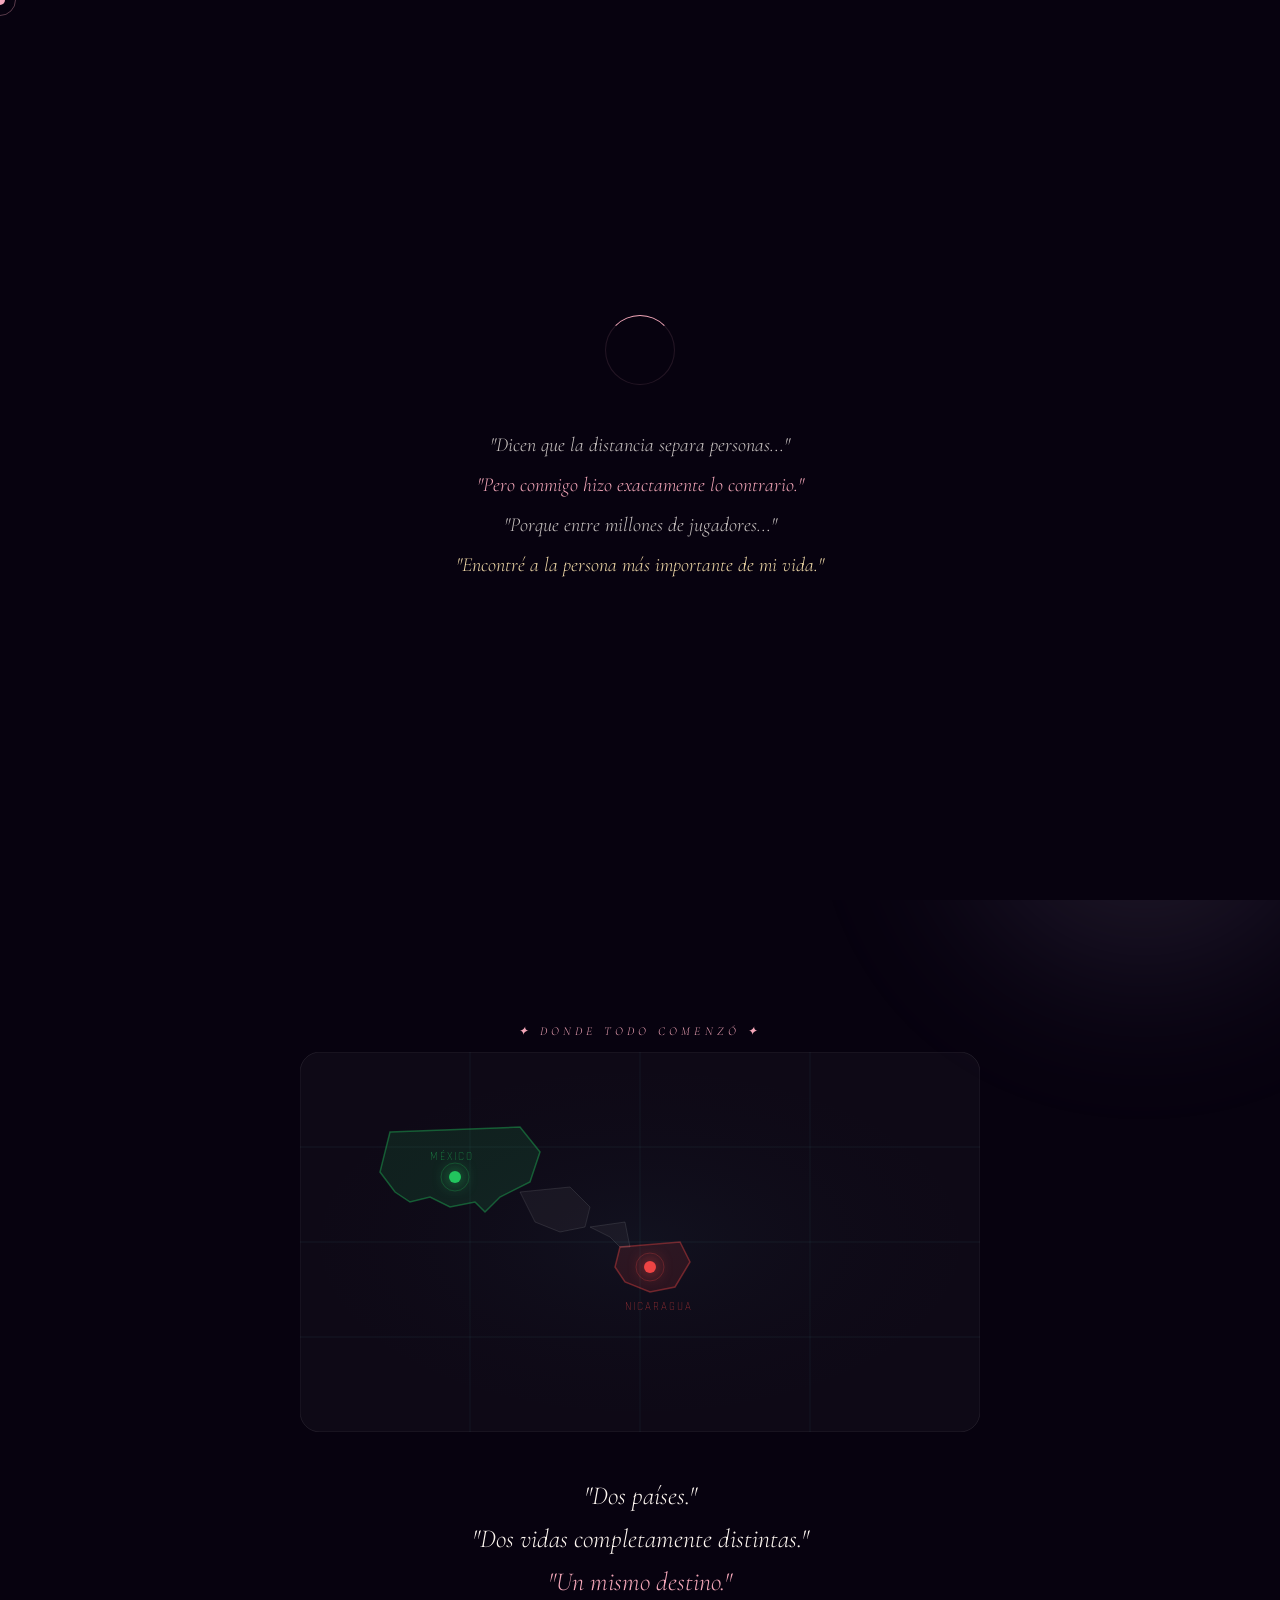
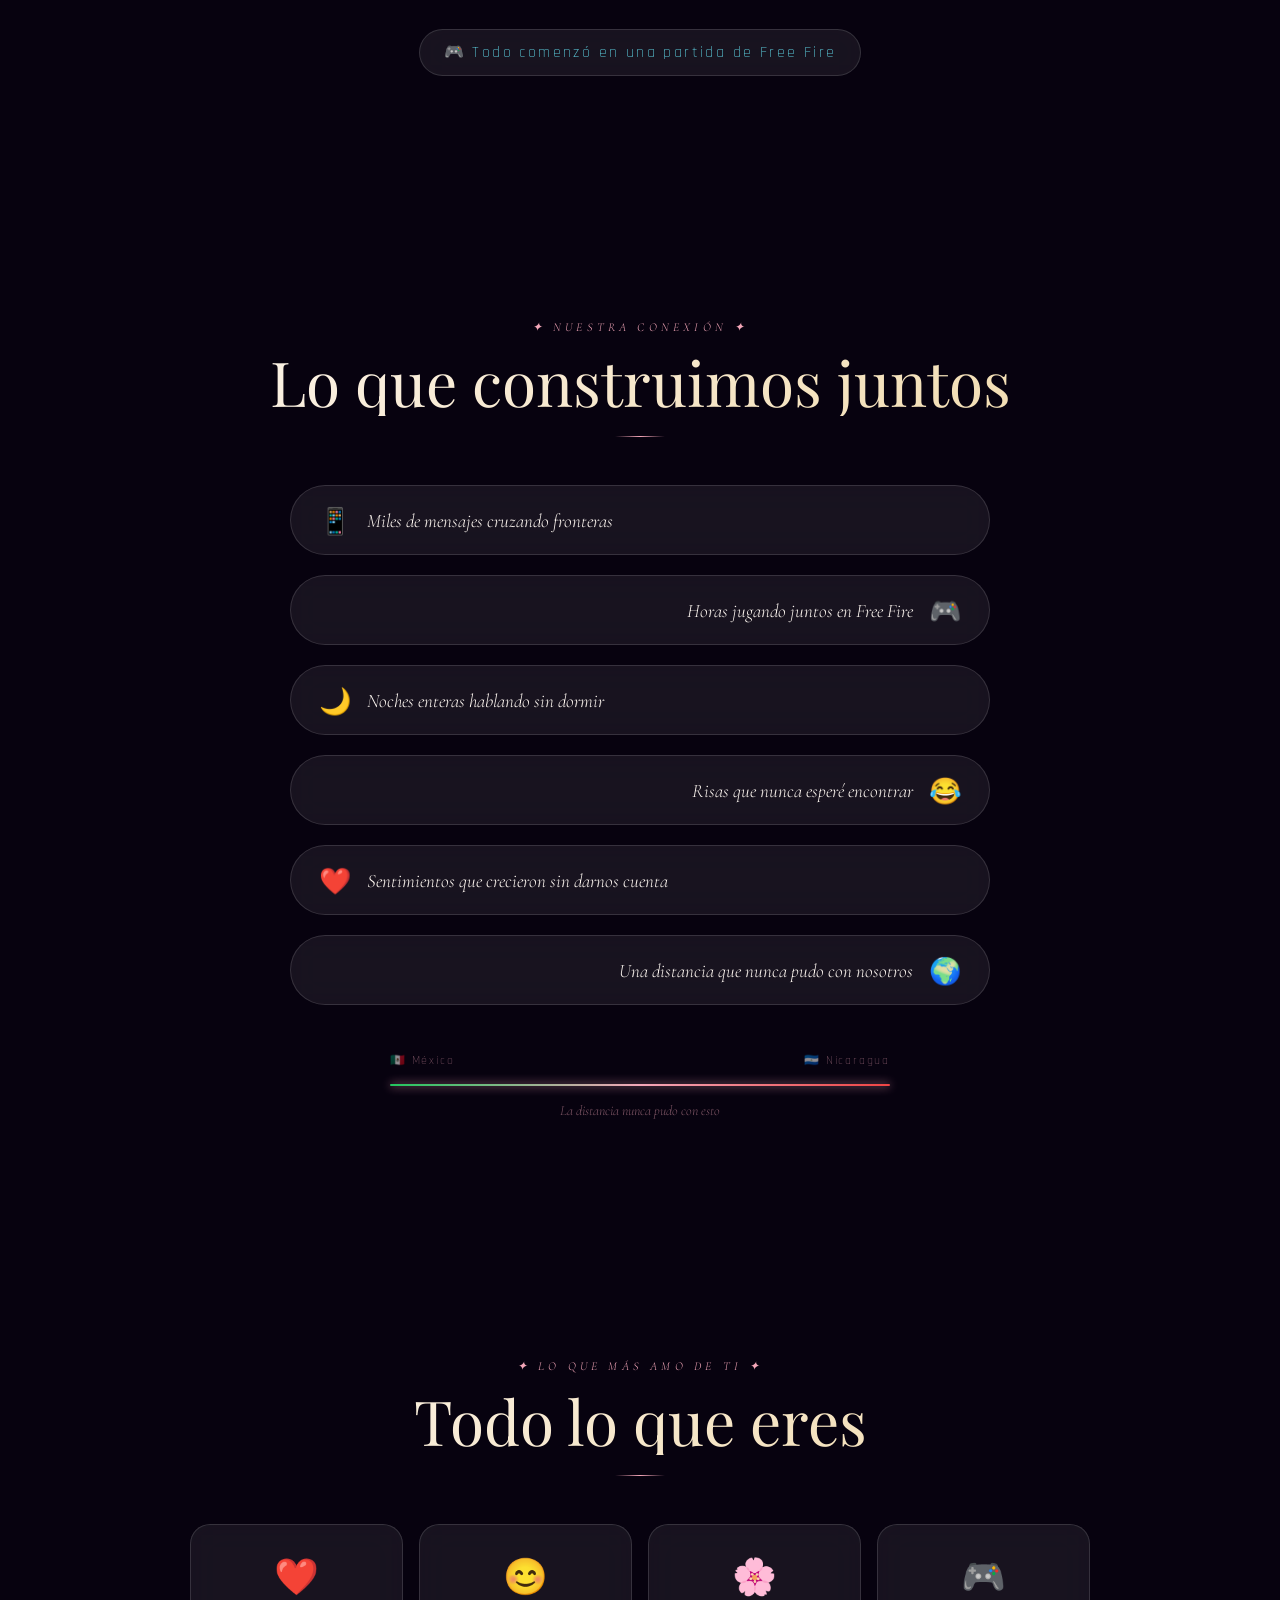
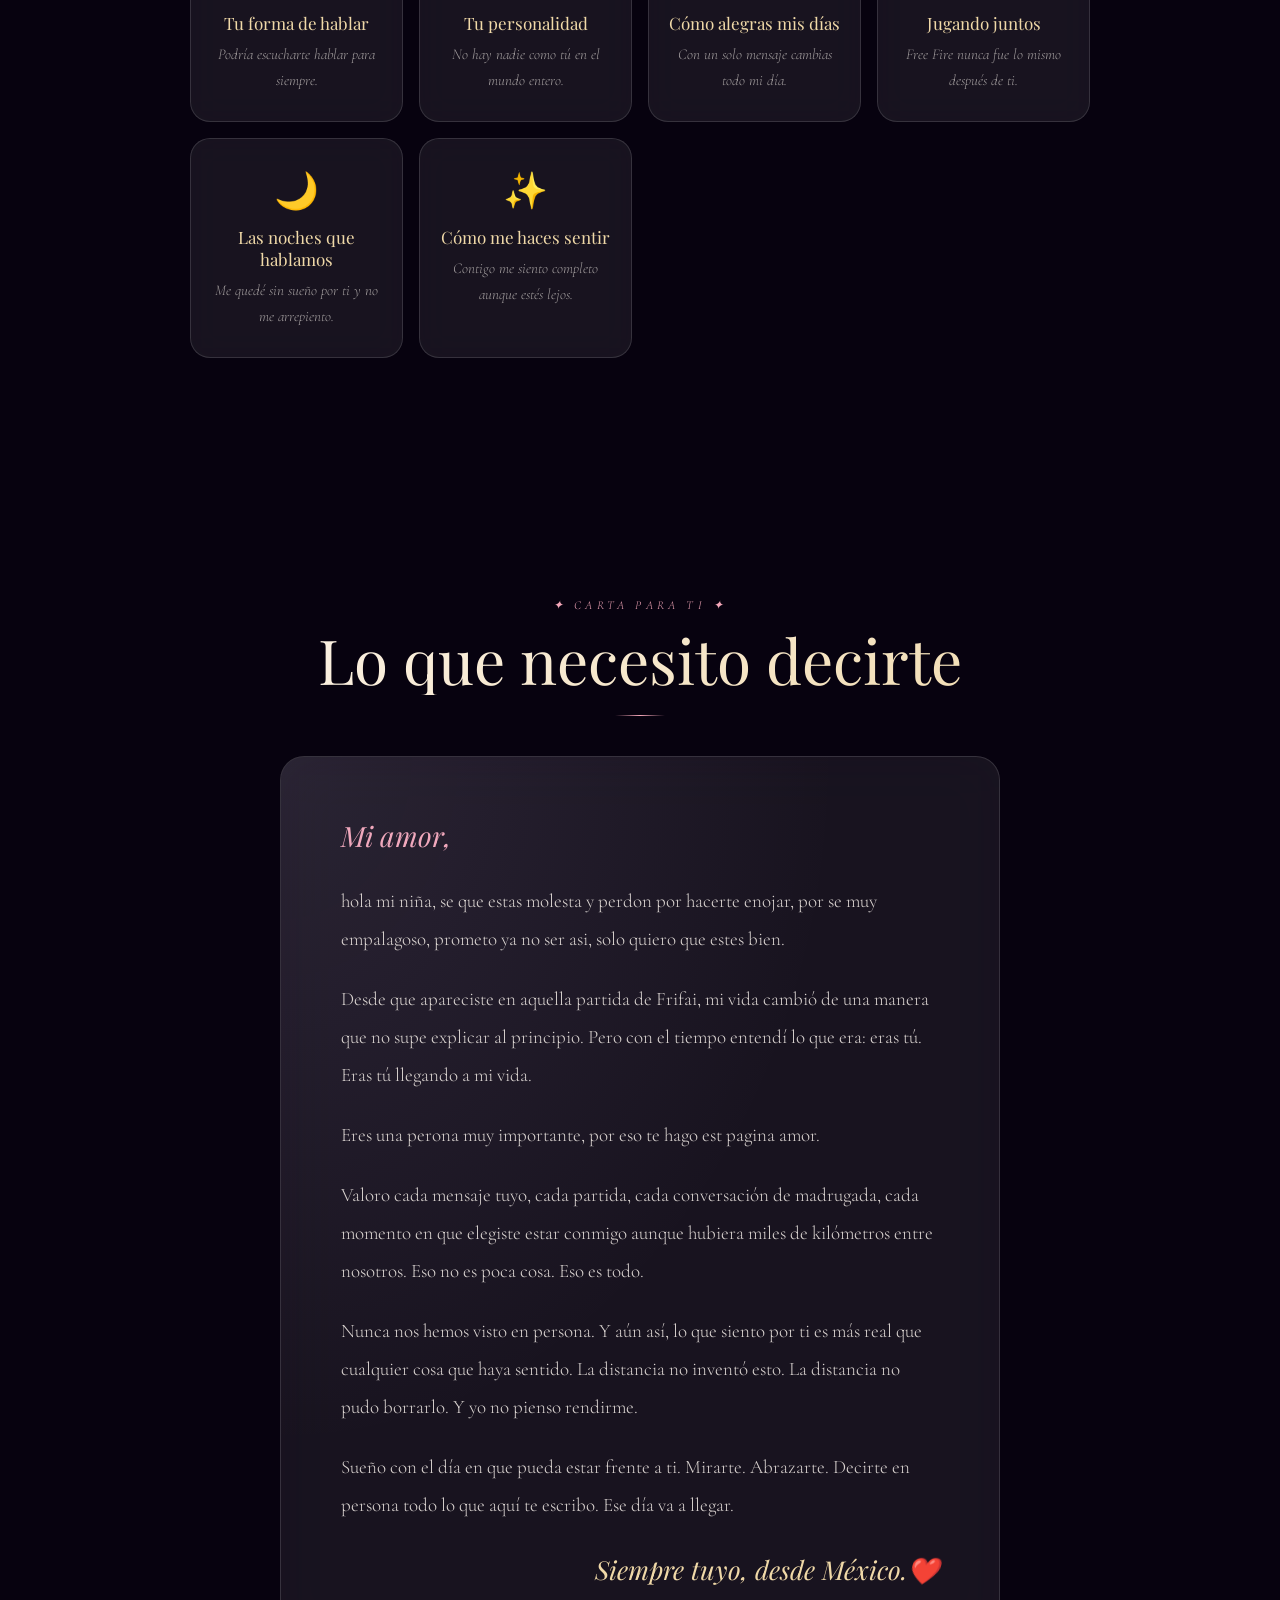
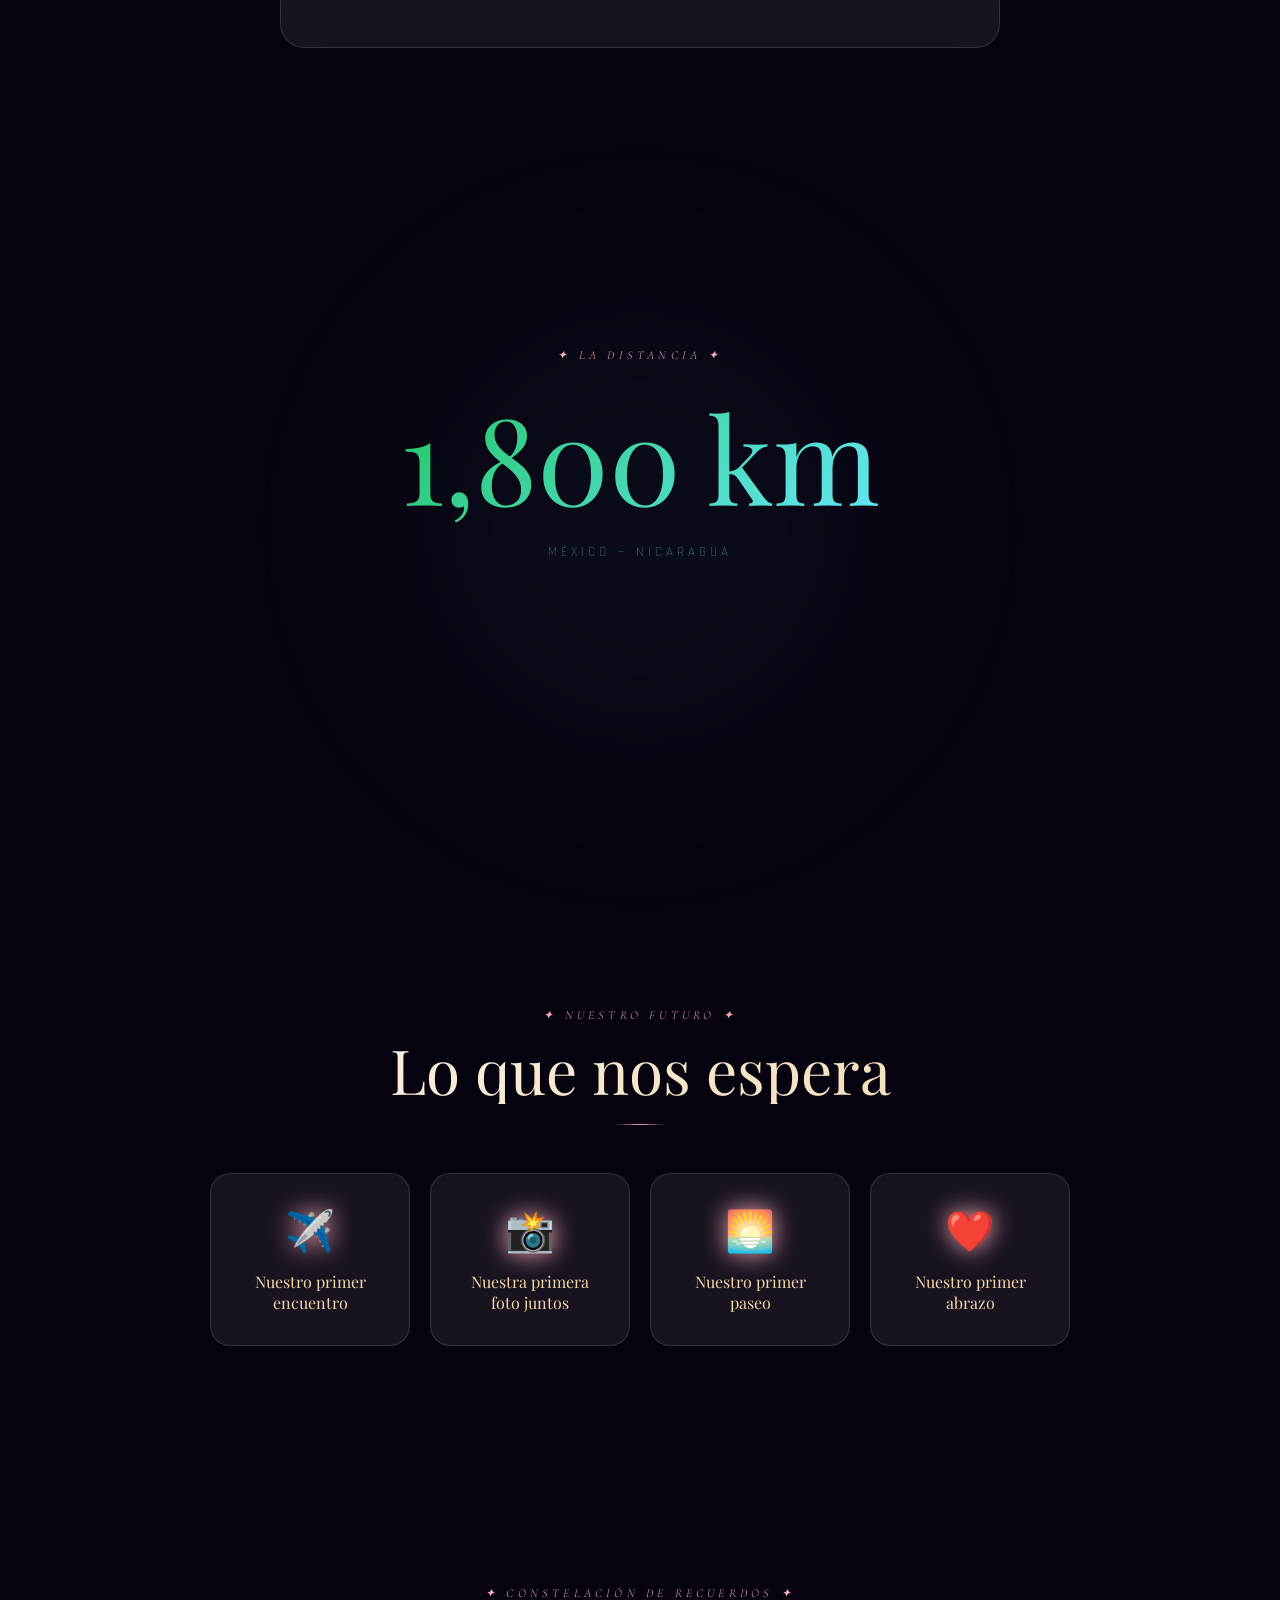
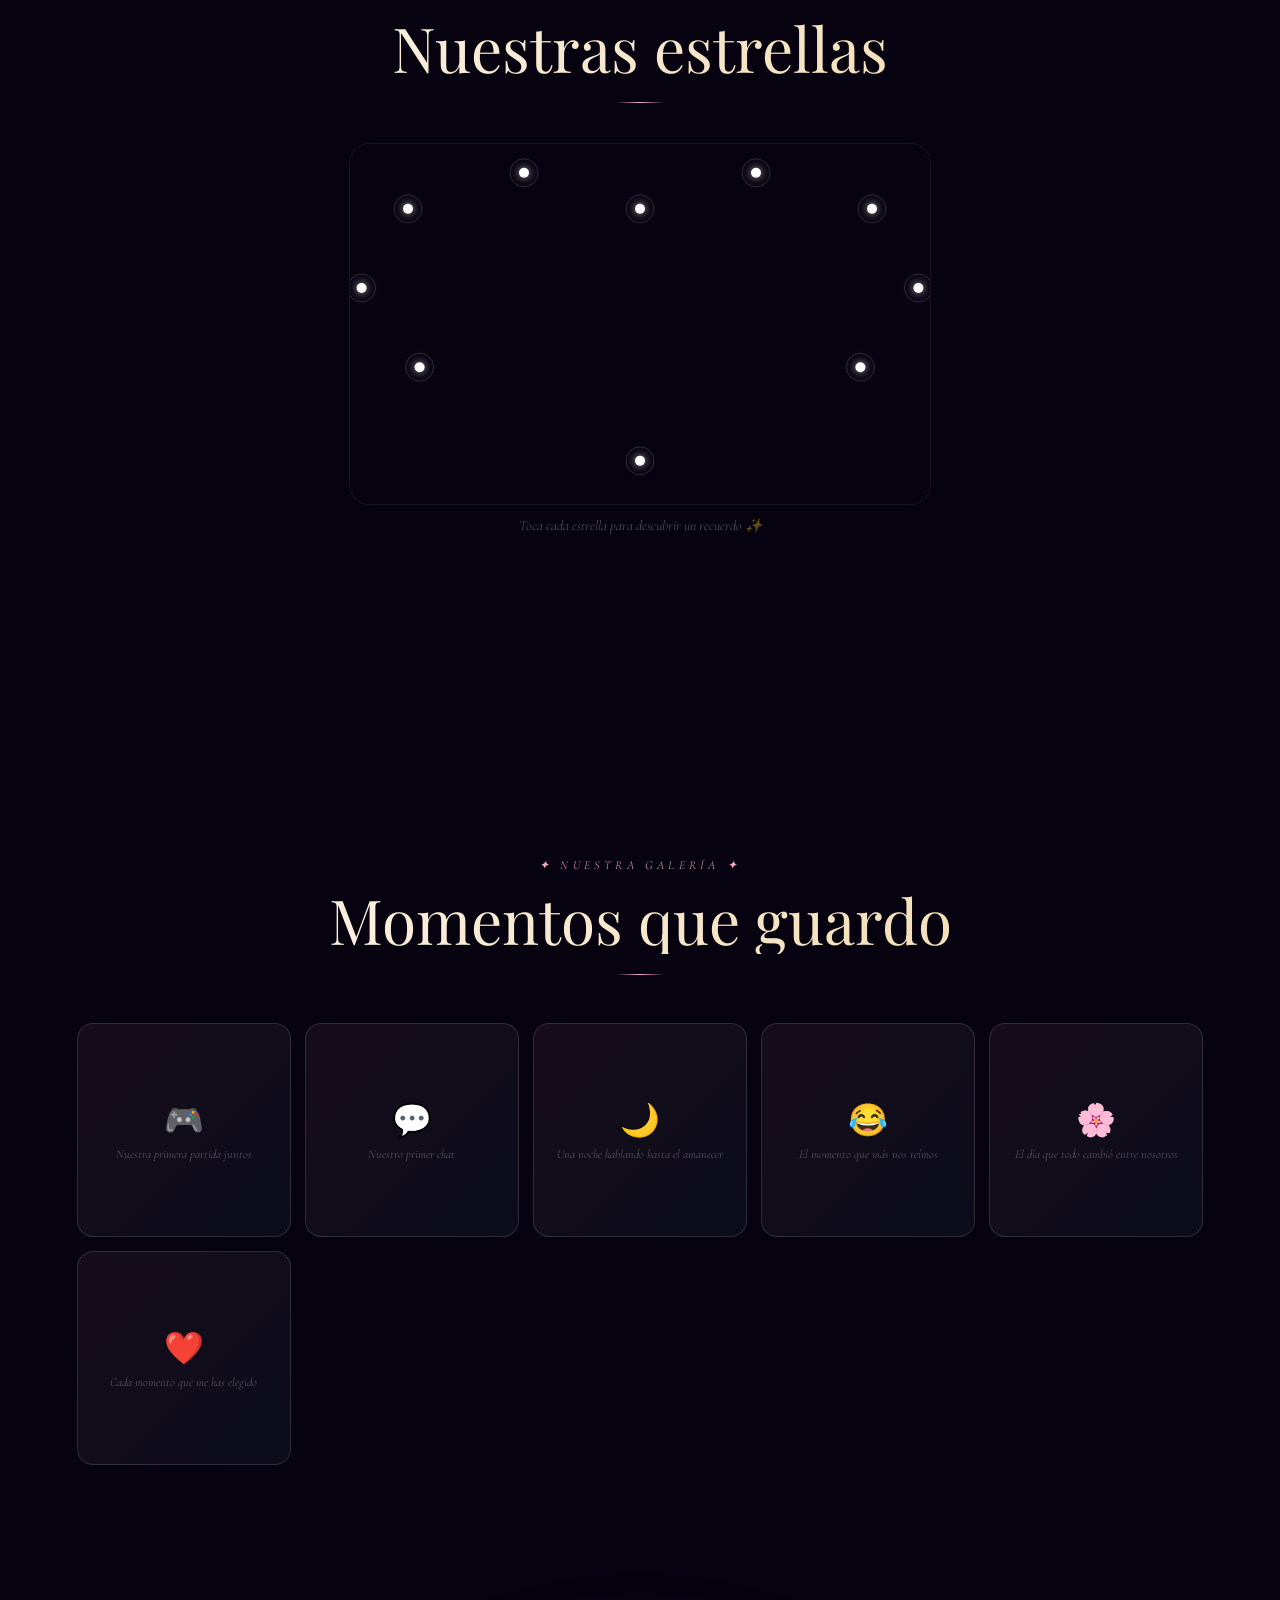
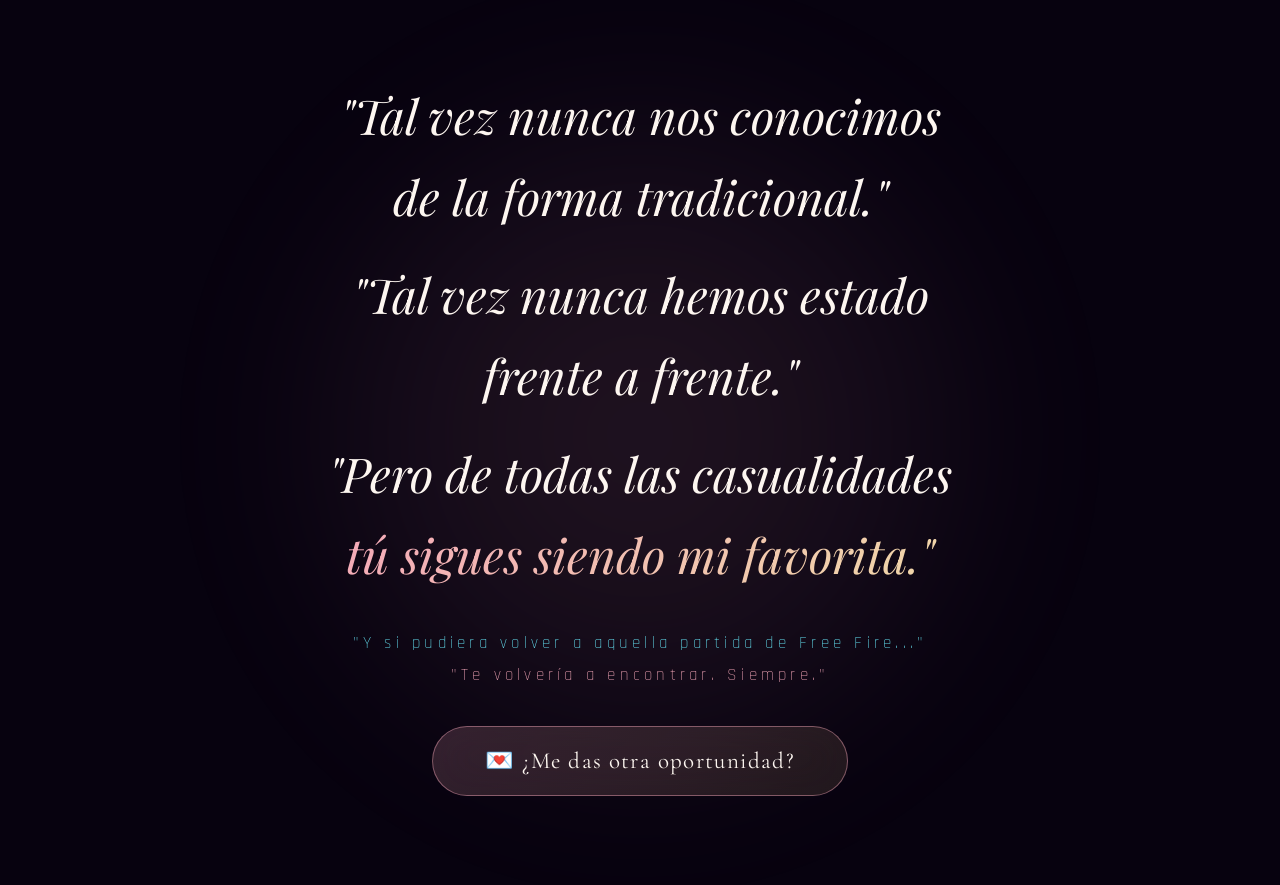
<file: teamo/para-ella.html>
<!DOCTYPE html>
<html lang="es">
<head>
<meta charset="UTF-8">
<meta name="viewport" content="width=device-width, initial-scale=1.0">
<title>Para Ti, Desde México ❤️</title>
<link rel="preconnect" href="https://fonts.googleapis.com">
<link href="https://fonts.googleapis.com/css2?family=Cormorant+Garamond:ital,wght@0,300;0,400;1,300;1,400&family=Playfair+Display:ital,wght@0,400;0,700;1,400&family=Rajdhani:wght@300;400;500&family=Lato:wght@100;300;400&display=swap" rel="stylesheet">
<style>
:root{
  --rose:#f4a7b9; --rose-d:#e0607e; --gold:#d4af7a; --gold-l:#f0d9a8;
  --lav:#c9b8e8; --pearl:#fdf6f0; --deep:#07020f; --deep2:#120822;
  --mx:#22c55e; --ni:#ef4444; --cyan:#67e8f9;
  --glass:rgba(255,255,255,.07); --gb:rgba(255,255,255,.13);
}
*{margin:0;padding:0;box-sizing:border-box;}
html{scroll-behavior:smooth;}
body{background:var(--deep);color:var(--pearl);font-family:'Lato',sans-serif;font-weight:300;overflow-x:hidden;cursor:none;}

/* CURSOR */
#cur{position:fixed;width:10px;height:10px;background:var(--rose);border-radius:50%;pointer-events:none;z-index:9999;transform:translate(-50%,-50%);mix-blend-mode:screen;transition:width .2s,height .2s;}
#cur2{position:fixed;width:32px;height:32px;border:1px solid rgba(244,167,185,.35);border-radius:50%;pointer-events:none;z-index:9998;transform:translate(-50%,-50%);transition:left .35s ease,top .35s ease;}
.csp{position:fixed;pointer-events:none;z-index:9997;width:5px;height:5px;border-radius:50%;background:var(--gold-l);animation:cspf .7s forwards;}
@keyframes cspf{0%{opacity:1;transform:scale(1) translate(0,0)}100%{opacity:0;transform:scale(0) translate(var(--tx),var(--ty))}}

/* STARFIELD */
#sf{position:fixed;inset:0;z-index:0;pointer-events:none;}

/* LOADER */
#loader{position:fixed;inset:0;z-index:1000;background:var(--deep);display:flex;flex-direction:column;align-items:center;justify-content:center;text-align:center;padding:24px;transition:opacity 1.5s,visibility 1.5s;}
#loader.hide{opacity:0;visibility:hidden;}
.lr{width:70px;height:70px;border:1px solid rgba(244,167,185,.12);border-top-color:var(--rose);border-radius:50%;animation:spin 1.3s linear infinite;margin-bottom:40px;}
@keyframes spin{to{transform:rotate(360deg)}}
.lq{font-family:'Cormorant Garamond',serif;font-style:italic;font-size:clamp(14px,3.5vw,20px);color:rgba(253,246,240,.8);line-height:2;max-width:560px;opacity:0;animation:fi 1s .5s forwards;}
.lq span{display:block;opacity:0;}
.lq span:nth-child(1){animation:ri 1s .6s forwards;}
.lq span:nth-child(2){animation:ri 1s 1.4s forwards;}
.lq span:nth-child(3){animation:ri 1s 2.4s forwards;}
.lq span:nth-child(4){animation:ri 1s 3.2s forwards;}
@keyframes ri{from{opacity:0;transform:translateY(16px)}to{opacity:1;transform:translateY(0)}}
@keyframes fi{to{opacity:1}}

/* NAV */
#ndots{position:fixed;right:18px;top:50%;transform:translateY(-50%);z-index:200;display:flex;flex-direction:column;gap:10px;}
.nd{width:6px;height:6px;border-radius:50%;background:rgba(244,167,185,.25);cursor:pointer;transition:all .3s;}
.nd.on{background:var(--rose);transform:scale(1.6);}
@media(max-width:480px){#ndots{display:none}}

/* MUSIC */
#mb{position:fixed;bottom:24px;right:24px;z-index:300;width:46px;height:46px;border-radius:50%;background:var(--glass);border:1px solid var(--gb);backdrop-filter:blur(12px);cursor:pointer;display:flex;align-items:center;justify-content:center;font-size:18px;transition:all .3s;}
#mb:hover{border-color:var(--rose);transform:scale(1.1);}

/* SECTIONS */
section{position:relative;z-index:1;padding:clamp(60px,10vw,120px) clamp(20px,6vw,80px);}
.sl{font-family:'Cormorant Garamond',serif;font-style:italic;font-size:12px;letter-spacing:.35em;color:var(--rose);text-transform:uppercase;margin-bottom:14px;}
.st{font-family:'Playfair Display',serif;font-size:clamp(30px,6vw,62px);font-weight:400;line-height:1.1;background:linear-gradient(135deg,var(--pearl),var(--gold-l));-webkit-background-clip:text;-webkit-text-fill-color:transparent;background-clip:text;margin-bottom:20px;}
.div{width:50px;height:1px;background:linear-gradient(to right,transparent,var(--rose),transparent);margin:0 auto 40px;}

/* ── HERO ── */
#hero{min-height:100vh;display:flex;flex-direction:column;align-items:center;justify-content:center;text-align:center;}
.htag{font-family:'Rajdhani',sans-serif;font-size:clamp(10px,2vw,13px);letter-spacing:.45em;color:var(--mx);text-transform:uppercase;margin-bottom:28px;opacity:0;animation:ri 1s 4.2s forwards;}
.htitle{font-family:'Playfair Display',serif;font-size:clamp(44px,12vw,110px);font-weight:400;line-height:.95;background:linear-gradient(135deg,var(--pearl) 0%,var(--gold-l) 45%,var(--rose) 100%);-webkit-background-clip:text;-webkit-text-fill-color:transparent;background-clip:text;opacity:0;animation:ri 1.4s 4.6s forwards;}
.hdesc{margin-top:28px;font-family:'Cormorant Garamond',serif;font-style:italic;font-size:clamp(15px,3.2vw,22px);color:rgba(253,246,240,.6);max-width:500px;line-height:1.9;opacity:0;animation:ri 1.2s 5.2s forwards;}
.flags{margin-top:32px;font-size:clamp(28px,6vw,48px);opacity:0;animation:ri 1s 5.8s forwards;letter-spacing:.1em;}
.shint{position:absolute;bottom:32px;display:flex;flex-direction:column;align-items:center;gap:8px;opacity:0;animation:fi 1s 6.4s forwards;}
.shint span{font-size:9px;letter-spacing:.3em;color:rgba(244,167,185,.45);text-transform:uppercase;}
.shl{width:1px;height:44px;background:linear-gradient(to bottom,var(--rose),transparent);animation:lp 2s infinite;}
@keyframes lp{0%,100%{opacity:.3}50%{opacity:1}}

/* ── MAP SECTION ── */
#mapzone{min-height:100vh;display:flex;flex-direction:column;align-items:center;justify-content:center;text-align:center;}
#mapsvg{width:min(680px,92vw);height:auto;margin:0 auto 40px;}
.maplabel{font-family:'Rajdhani',sans-serif;font-size:clamp(13px,2.5vw,16px);letter-spacing:.2em;text-transform:uppercase;}
.mx-dot{fill:var(--mx);filter:drop-shadow(0 0 8px var(--mx));}
.ni-dot{fill:var(--ni);filter:drop-shadow(0 0 8px var(--ni));}
.conn-line{stroke:url(#lineGrad);stroke-width:2;fill:none;stroke-dasharray:600;stroke-dashoffset:600;transition:stroke-dashoffset 2.5s ease;}
.conn-line.draw{stroke-dashoffset:0;}
.map-texts{display:flex;flex-direction:column;gap:12px;align-items:center;margin-top:8px;}
.map-texts p{font-family:'Cormorant Garamond',serif;font-style:italic;font-size:clamp(16px,3.5vw,26px);color:var(--pearl);opacity:0;transform:translateY(20px);transition:all 1s;}
.map-texts p.vis{opacity:1;transform:translateY(0);}
.map-texts p.ac{color:var(--rose);}
.ff-badge{display:inline-flex;align-items:center;gap:10px;background:var(--glass);border:1px solid var(--gb);backdrop-filter:blur(16px);border-radius:100px;padding:12px 24px;margin-top:32px;font-family:'Rajdhani',sans-serif;letter-spacing:.15em;font-size:clamp(13px,2.2vw,16px);color:var(--cyan);opacity:0;transform:translateY(20px);transition:all 1s .4s;}
.ff-badge.vis{opacity:1;transform:translateY(0);}

/* ── CONNECTION ── */
#connection{text-align:center;}
.msg-stream{position:relative;max-width:700px;margin:48px auto 0;display:flex;flex-direction:column;gap:20px;}
.msg-bubble{display:flex;align-items:center;gap:16px;background:var(--glass);border:1px solid var(--gb);backdrop-filter:blur(16px);border-radius:100px;padding:18px 28px;opacity:0;transform:translateX(-40px);transition:all .9s cubic-bezier(.16,1,.3,1);}
.msg-bubble:nth-child(even){flex-direction:row-reverse;transform:translateX(40px);}
.msg-bubble.vis{opacity:1;transform:translateX(0);}
.msg-bubble .ico{font-size:26px;}
.msg-bubble p{font-family:'Cormorant Garamond',serif;font-style:italic;font-size:clamp(15px,2.8vw,19px);color:var(--pearl);}
.dist-bar{margin-top:48px;max-width:500px;margin-left:auto;margin-right:auto;}
.dist-bar-track{height:2px;background:rgba(255,255,255,.08);border-radius:2px;position:relative;margin:16px 0;}
.dist-bar-fill{height:100%;width:0;background:linear-gradient(to right,var(--mx),var(--rose),var(--ni));border-radius:2px;transition:width 2s ease;box-shadow:0 0 10px var(--rose);}
.dist-bar-fill.fill{width:100%;}
.dist-labels{display:flex;justify-content:space-between;font-family:'Rajdhani',sans-serif;font-size:12px;letter-spacing:.15em;color:rgba(244,167,185,.55);}

/* ── LOVES ── */
#loves{text-align:center;}
.love-grid{display:grid;grid-template-columns:repeat(auto-fill,minmax(200px,1fr));gap:16px;margin-top:48px;max-width:900px;margin-left:auto;margin-right:auto;}
.lcard{background:var(--glass);border:1px solid var(--gb);backdrop-filter:blur(16px);border-radius:20px;padding:28px 20px;text-align:center;cursor:pointer;transition:all .4s cubic-bezier(.16,1,.3,1);opacity:0;transform:translateY(30px);}
.lcard.vis{opacity:1;transform:translateY(0);}
.lcard:hover{transform:translateY(-6px) scale(1.03);border-color:rgba(244,167,185,.4);box-shadow:0 20px 50px rgba(244,167,185,.12);}
.lcard .lico{font-size:36px;margin-bottom:14px;display:block;}
.lcard h3{font-family:'Playfair Display',serif;font-size:clamp(14px,2.2vw,17px);font-weight:400;color:var(--gold-l);margin-bottom:8px;}
.lcard p{font-family:'Cormorant Garamond',serif;font-style:italic;font-size:clamp(13px,2vw,15px);color:rgba(253,246,240,.6);line-height:1.7;}

/* ── LETTER ── */
#letter{text-align:center;}
.letter-wrap{max-width:720px;margin:0 auto;background:var(--glass);border:1px solid var(--gb);backdrop-filter:blur(28px);border-radius:24px;padding:clamp(28px,6vw,60px);position:relative;overflow:hidden;}
.letter-wrap::before{content:'';position:absolute;inset:0;background:radial-gradient(ellipse at top left,rgba(201,184,232,.1),transparent 55%);pointer-events:none;}
.ltr-sal{font-family:'Playfair Display',serif;font-style:italic;font-size:clamp(18px,4vw,28px);color:var(--rose);margin-bottom:28px;text-align:left;}
.ltr-p{font-family:'Cormorant Garamond',serif;font-size:clamp(15px,2.6vw,19px);line-height:2;color:rgba(253,246,240,.85);margin-bottom:22px;text-align:left;opacity:0;transform:translateY(18px);transition:all 1s cubic-bezier(.16,1,.3,1);}
.ltr-p.vis{opacity:1;transform:translateY(0);}
.ltr-sig{font-family:'Playfair Display',serif;font-style:italic;font-size:clamp(18px,3.5vw,26px);color:var(--gold-l);text-align:right;margin-top:28px;}

/* ── DISTANCE ── */
#distance{text-align:center;min-height:80vh;display:flex;flex-direction:column;align-items:center;justify-content:center;}
.km-display{font-family:'Playfair Display',serif;font-size:clamp(56px,14vw,120px);font-weight:400;background:linear-gradient(135deg,var(--mx),var(--cyan));-webkit-background-clip:text;-webkit-text-fill-color:transparent;background-clip:text;transition:all 1.5s;}
.km-display.smash{animation:smash 1.5s forwards;}
@keyframes smash{0%{opacity:1;transform:scale(1)}30%{transform:scale(1.15)}60%{opacity:.3;transform:scale(.5) rotate(5deg)}100%{opacity:0;transform:scale(0)}}
.km-sub{font-family:'Rajdhani',sans-serif;letter-spacing:.3em;font-size:clamp(10px,2vw,13px);color:rgba(100,220,240,.6);text-transform:uppercase;margin-top:8px;transition:opacity .5s;}
.dist-quote{margin-top:40px;font-family:'Cormorant Garamond',serif;font-style:italic;font-size:clamp(18px,4vw,30px);color:var(--pearl);line-height:1.8;max-width:560px;opacity:0;transition:opacity 1.5s .3s;}
.dist-quote.vis{opacity:1;}
.dist-quote span{color:var(--rose);}

/* ── FUTURE ── */
#future{text-align:center;}
.future-grid{display:flex;flex-wrap:wrap;gap:20px;justify-content:center;margin-top:48px;}
.fcard{background:var(--glass);border:1px solid var(--gb);backdrop-filter:blur(16px);border-radius:20px;padding:32px 24px;width:200px;text-align:center;opacity:0;transform:translateY(40px);transition:all 1s cubic-bezier(.16,1,.3,1);}
.fcard.vis{opacity:1;transform:translateY(0);}
.fcard:hover{border-color:rgba(212,175,122,.4);transform:translateY(-6px);}
.fcard .fglow{font-size:40px;margin-bottom:16px;filter:drop-shadow(0 0 12px var(--rose));display:block;}
.fcard h3{font-family:'Playfair Display',serif;font-weight:400;font-size:clamp(13px,2vw,16px);color:var(--gold-l);}

/* ── CONSTELLATION ── */
#constellation{text-align:center;}
#ccanv{border-radius:20px;border:1px solid rgba(244,167,185,.1);display:block;margin:40px auto 0;max-width:100%;cursor:crosshair;}
.cmsg-wrap{margin-top:24px;min-height:60px;display:flex;align-items:center;justify-content:center;}
#cmsg{font-family:'Playfair Display',serif;font-style:italic;font-size:clamp(16px,3.5vw,24px);color:var(--rose);opacity:0;transition:opacity 1s;text-align:center;}
#cmsg.show{opacity:1;}
#chint{font-family:'Cormorant Garamond',serif;font-style:italic;font-size:14px;color:rgba(253,246,240,.35);margin-top:12px;transition:opacity .5s;}

/* ── GALLERY ── */
#gallery{text-align:center;}
.gal-grid{display:grid;grid-template-columns:repeat(auto-fill,minmax(200px,1fr));gap:14px;margin-top:48px;}
.gitem{aspect-ratio:1;border-radius:16px;border:1px solid var(--gb);background:linear-gradient(135deg,rgba(244,167,185,.07),rgba(103,232,249,.05));display:flex;flex-direction:column;align-items:center;justify-content:center;gap:8px;cursor:pointer;overflow:hidden;position:relative;transition:all .4s;opacity:0;transform:translateY(28px);}
.gitem.vis{opacity:1;transform:translateY(0);}
.gitem:hover{transform:scale(1.04);border-color:rgba(244,167,185,.3);box-shadow:0 16px 40px rgba(244,167,185,.15);}
.gitem .gico{font-size:32px;}
.gitem p{font-family:'Cormorant Garamond',serif;font-style:italic;font-size:12px;color:rgba(253,246,240,.35);padding:0 14px;text-align:center;}
.gov{position:absolute;inset:0;background:linear-gradient(to top,rgba(7,2,15,.9),transparent 55%);opacity:0;transition:opacity .4s;display:flex;align-items:flex-end;padding:16px;}
.gitem:hover .gov{opacity:1;}
.gov span{font-family:'Cormorant Garamond',serif;font-style:italic;font-size:13px;color:var(--rose);}

/* ── FINAL ── */
#final{min-height:100vh;display:flex;flex-direction:column;align-items:center;justify-content:center;text-align:center;padding:60px 24px;}
.flines{font-family:'Playfair Display',serif;font-style:italic;font-size:clamp(20px,5vw,48px);line-height:1.7;margin-bottom:20px;}
.fline{display:block;opacity:0;transform:translateY(24px);transition:all 1.2s cubic-bezier(.16,1,.3,1);}
.fline.vis{opacity:1;transform:translateY(0);}
.fline.ac{background:linear-gradient(135deg,var(--rose),var(--gold-l));-webkit-background-clip:text;-webkit-text-fill-color:transparent;background-clip:text;}
.ff-line{display:block;font-family:'Rajdhani',sans-serif;font-size:clamp(13px,2.5vw,17px);letter-spacing:.25em;color:var(--cyan);opacity:0;transform:translateY(20px);transition:all 1s cubic-bezier(.16,1,.3,1);}
.ff-line.vis{opacity:1;transform:translateY(0);}
#chance-btn{position:relative;overflow:hidden;background:linear-gradient(135deg,rgba(244,167,185,.18),rgba(212,175,122,.12));border:1px solid rgba(244,167,185,.45);border-radius:100px;padding:20px 52px;font-family:'Cormorant Garamond',serif;font-size:clamp(17px,3vw,23px);color:var(--pearl);cursor:pointer;letter-spacing:.06em;transition:all .4s cubic-bezier(.16,1,.3,1);backdrop-filter:blur(20px);margin-top:40px;opacity:0;transform:translateY(20px);}
#chance-btn.vis{opacity:1;transform:translateY(0);}
#chance-btn:hover{box-shadow:0 0 60px rgba(244,167,185,.3),0 20px 50px rgba(0,0,0,.3);transform:translateY(-2px) scale(1.04);}
#chance-btn::before{content:'';position:absolute;inset:0;background:linear-gradient(135deg,transparent,rgba(255,255,255,.07),transparent);transform:translateX(-100%);transition:transform .6s;}
#chance-btn:hover::before{transform:translateX(100%);}

/* ── THANK YOU ── */
#ty{position:fixed;inset:0;z-index:500;background:rgba(7,2,15,.96);display:none;flex-direction:column;align-items:center;justify-content:center;text-align:center;padding:24px;}
#ty.show{display:flex;animation:fi .8s;}
.ty-flags{font-size:clamp(36px,8vw,64px);margin-bottom:24px;}
.ty-line{font-family:'Playfair Display',serif;font-style:italic;font-size:clamp(18px,4.5vw,36px);line-height:1.7;opacity:0;transform:translateY(20px);animation:none;}
.ty-line.in{animation:ri 1.2s forwards;}
.ty-line:nth-child(2){animation-delay:.2s!important;}
.ty-line:nth-child(3){animation-delay:.8s!important;color:var(--rose);}
#ty-close{margin-top:44px;background:none;border:1px solid rgba(244,167,185,.35);border-radius:100px;padding:12px 32px;color:rgba(244,167,185,.6);font-family:'Lato',sans-serif;font-size:12px;letter-spacing:.2em;text-transform:uppercase;cursor:pointer;transition:all .3s;}
#ty-close:hover{border-color:var(--rose);color:var(--rose);}

/* FLOATS */
.fheart{position:fixed;pointer-events:none;z-index:400;animation:fup 4s ease-in forwards;}
@keyframes fup{0%{opacity:.8;transform:translateY(0) rotate(0)}100%{opacity:0;transform:translateY(-85vh) rotate(25deg)}}

/* ORB */
.orb{position:absolute;border-radius:50%;filter:blur(90px);pointer-events:none;animation:od 12s ease-in-out infinite alternate;}
@keyframes od{from{transform:translate(0,0)}to{transform:translate(30px,25px)}}
</style>
</head>
<body>

<canvas id="sf"></canvas>
<div id="cur"></div>
<div id="cur2"></div>
<div id="ndots"></div>
<button id="mb" onclick="toggleMusic()" title="Música">🎵</button>
<audio id="bgm" loop></audio>

<!-- LOADER -->
<div id="loader">
  <div class="lr"></div>
  <div class="lq">
    <span>"Dicen que la distancia separa personas..."</span>
    <span style="color:var(--rose)">"Pero conmigo hizo exactamente lo contrario."</span>
    <span>"Porque entre millones de jugadores..."</span>
    <span style="color:var(--gold-l)">"Encontré a la persona más importante de mi vida."</span>
  </div>
</div>

<!-- HERO -->
<section id="hero" data-sec="0">
  <div class="orb" style="width:500px;height:500px;background:radial-gradient(var(--rose),transparent);top:-15%;left:-10%;opacity:.25;animation-duration:15s;"></div>
  <div class="orb" style="width:400px;height:400px;background:radial-gradient(var(--lav),transparent);bottom:-10%;right:-5%;opacity:.2;animation-duration:11s;animation-delay:-6s;"></div>
  <p class="htag">🎮 Free Fire · México 🇲🇽 × Nicaragua 🇳🇮</p>
  <h1 class="htitle">Para Ti</h1>
  <p class="hdesc">Una historia que comenzó en un juego y se convirtió en lo más real que tengo.</p>
  <div class="flags">🇲🇽 ❤️ 🇳🇮</div>
  <div class="shint">
    <span>Descubre nuestra historia</span>
    <div class="shl"></div>
  </div>
</section>

<!-- MAP SECTION -->
<section id="mapzone" data-sec="1">
  <p class="sl">✦ Donde todo comenzó ✦</p>
  <svg id="mapsvg" viewBox="0 0 680 380" xmlns="http://www.w3.org/2000/svg">
    <defs>
      <linearGradient id="lineGrad" x1="0%" y1="0%" x2="100%" y2="100%">
        <stop offset="0%" style="stop-color:#22c55e"/>
        <stop offset="50%" style="stop-color:#f4a7b9"/>
        <stop offset="100%" style="stop-color:#ef4444"/>
      </linearGradient>
      <radialGradient id="bgGrad" cx="50%" cy="50%" r="60%">
        <stop offset="0%" style="stop-color:rgba(103,232,249,.04)"/>
        <stop offset="100%" style="stop-color:transparent"/>
      </radialGradient>
      <filter id="glow"><feGaussianBlur stdDeviation="3" result="blur"/><feMerge><feMergeNode in="blur"/><feMergeNode in="SourceGraphic"/></feMerge></filter>
    </defs>
    <!-- Background -->
    <rect width="680" height="380" rx="20" fill="rgba(255,255,255,.03)" stroke="rgba(255,255,255,.08)" stroke-width="1"/>
    <ellipse cx="340" cy="190" rx="320" ry="170" fill="url(#bgGrad)"/>
    <!-- Grid lines -->
    <g stroke="rgba(103,232,249,.06)" stroke-width="1">
      <line x1="0" y1="95" x2="680" y2="95"/><line x1="0" y1="190" x2="680" y2="190"/><line x1="0" y1="285" x2="680" y2="285"/>
      <line x1="170" y1="0" x2="170" y2="380"/><line x1="340" y1="0" x2="340" y2="380"/><line x1="510" y1="0" x2="510" y2="380"/>
    </g>
    <!-- Mexico simplified shape -->
    <path d="M 90 80 L 220 75 L 240 100 L 230 130 L 200 145 L 185 160 L 175 150 L 150 155 L 130 145 L 110 150 L 95 140 L 80 120 Z" fill="rgba(34,197,94,.12)" stroke="rgba(34,197,94,.4)" stroke-width="1.5" id="mxshape"/>
    <!-- Nicaragua simplified -->
    <path d="M 320 195 L 380 190 L 390 210 L 375 235 L 350 240 L 325 230 L 315 215 Z" fill="rgba(239,68,68,.12)" stroke="rgba(239,68,68,.4)" stroke-width="1.5" id="nishape"/>
    <!-- Countries around - faint -->
    <path d="M 220 140 L 270 135 L 290 155 L 285 175 L 260 180 L 235 170 Z" fill="rgba(255,255,255,.04)" stroke="rgba(255,255,255,.1)" stroke-width="1"/>
    <path d="M 290 175 L 325 170 L 330 195 L 320 195 L 310 185 Z" fill="rgba(255,255,255,.04)" stroke="rgba(255,255,255,.1)" stroke-width="1"/>
    <!-- Connection line -->
    <path class="conn-line" d="M 155 125 Q 220 60 340 140 Q 360 150 350 215" id="cline"/>
    <!-- Mexico dot -->
    <circle cx="155" cy="125" r="6" class="mx-dot" id="mxdot" opacity="0"/>
    <circle cx="155" cy="125" r="14" fill="none" stroke="rgba(34,197,94,.25)" stroke-width="1" id="mxring" opacity="0"/>
    <!-- Nicaragua dot -->
    <circle cx="350" cy="215" r="6" class="ni-dot" id="nidot" opacity="0"/>
    <circle cx="350" cy="215" r="14" fill="none" stroke="rgba(239,68,68,.25)" stroke-width="1" id="niring" opacity="0"/>
    <!-- Labels -->
    <text x="130" y="108" font-family="Rajdhani,sans-serif" font-size="11" fill="rgba(34,197,94,.7)" letter-spacing="2" id="mxlbl" opacity="0">MÉXICO</text>
    <text x="325" y="258" font-family="Rajdhani,sans-serif" font-size="11" fill="rgba(239,68,68,.7)" letter-spacing="2" id="nilbl" opacity="0">NICARAGUA</text>
    <!-- Distance label -->
    <text x="340" y="100" font-family="Rajdhani,sans-serif" font-size="10" fill="rgba(244,167,185,.5)" text-anchor="middle" letter-spacing="1.5" id="distlbl" opacity="0">~1,800 km</text>
    <!-- Heart near midpoint -->
    <text x="255" y="155" font-size="18" text-anchor="middle" id="mapHeart" opacity="0" style="filter:drop-shadow(0 0 8px #f4a7b9)">❤️</text>
  </svg>
  <div class="map-texts" id="maptexts">
    <p>"Dos países."</p>
    <p style="transition-delay:.4s">"Dos vidas completamente distintas."</p>
    <p class="ac" style="transition-delay:.8s">"Un mismo destino."</p>
  </div>
  <div class="ff-badge" id="ffbadge">🎮 Todo comenzó en una partida de Free Fire</div>
</section>

<!-- CONNECTION -->
<section id="connection" data-sec="2">
  <p class="sl">✦ Nuestra conexión ✦</p>
  <h2 class="st">Lo que construimos juntos</h2>
  <div class="div"></div>
  <div class="msg-stream">
    <div class="msg-bubble"><span class="ico">📱</span><p>Miles de mensajes cruzando fronteras</p></div>
    <div class="msg-bubble"><span class="ico">🎮</span><p>Horas jugando juntos en Free Fire</p></div>
    <div class="msg-bubble"><span class="ico">🌙</span><p>Noches enteras hablando sin dormir</p></div>
    <div class="msg-bubble"><span class="ico">😂</span><p>Risas que nunca esperé encontrar</p></div>
    <div class="msg-bubble"><span class="ico">❤️</span><p>Sentimientos que crecieron sin darnos cuenta</p></div>
    <div class="msg-bubble"><span class="ico">🌍</span><p>Una distancia que nunca pudo con nosotros</p></div>
  </div>
  <div class="dist-bar" style="margin-top:48px;">
    <div class="dist-labels"><span>🇲🇽 México</span><span>🇳🇮 Nicaragua</span></div>
    <div class="dist-bar-track"><div class="dist-bar-fill" id="distfill"></div></div>
    <p style="text-align:center;font-family:'Cormorant Garamond',serif;font-style:italic;font-size:14px;color:rgba(244,167,185,.5);margin-top:8px;">La distancia nunca pudo con esto</p>
  </div>
</section>

<!-- LOVES -->
<section id="loves" data-sec="3">
  <p class="sl">✦ Lo que más amo de ti ✦</p>
  <h2 class="st">Todo lo que eres</h2>
  <div class="div"></div>
  <div class="love-grid">
    <div class="lcard" onclick="popCard(this)"><span class="lico">❤️</span><h3>Tu forma de hablar</h3><p>Podría escucharte hablar para siempre.</p></div>
    <div class="lcard" onclick="popCard(this)"><span class="lico">😊</span><h3>Tu personalidad</h3><p>No hay nadie como tú en el mundo entero.</p></div>
    <div class="lcard" onclick="popCard(this)"><span class="lico">🌸</span><h3>Cómo alegras mis días</h3><p>Con un solo mensaje cambias todo mi día.</p></div>
    <div class="lcard" onclick="popCard(this)"><span class="lico">🎮</span><h3>Jugando juntos</h3><p>Free Fire nunca fue lo mismo después de ti.</p></div>
    <div class="lcard" onclick="popCard(this)"><span class="lico">🌙</span><h3>Las noches que hablamos</h3><p>Me quedé sin sueño por ti y no me arrepiento.</p></div>
    <div class="lcard" onclick="popCard(this)"><span class="lico">✨</span><h3>Cómo me haces sentir</h3><p>Contigo me siento completo aunque estés lejos.</p></div>
  </div>
</section>

<!-- LETTER -->
<section id="letter" data-sec="4">
  <p class="sl">✦ Carta para ti ✦</p>
  <h2 class="st">Lo que necesito decirte</h2>
  <div class="div"></div>
  <div class="letter-wrap">
    <p class="ltr-sal">Mi amor,</p>
    <p class="ltr-p">hola mi niña, se que estas molesta y perdon por hacerte enojar, por se muy empalagoso, prometo ya no ser asi, solo quiero que estes bien.</p>
    <p class="ltr-p">Desde que apareciste en aquella partida de Frifai, mi vida cambió de una manera que no supe explicar al principio. Pero con el tiempo entendí lo que era: eras tú. Eras tú llegando a mi vida.</p>
    <p class="ltr-p">Eres una perona muy importante, por eso te hago est pagina amor.</p>
    <p class="ltr-p">Valoro cada mensaje tuyo, cada partida, cada conversación de madrugada, cada momento en que elegiste estar conmigo aunque hubiera miles de kilómetros entre nosotros. Eso no es poca cosa. Eso es todo.</p>
    <p class="ltr-p">Nunca nos hemos visto en persona. Y aún así, lo que siento por ti es más real que cualquier cosa que haya sentido. La distancia no inventó esto. La distancia no pudo borrarlo. Y yo no pienso rendirme.</p>
    <p class="ltr-p">Sueño con el día en que pueda estar frente a ti. Mirarte. Abrazarte. Decirte en persona todo lo que aquí te escribo. Ese día va a llegar.</p>
    <p class="ltr-sig">Siempre tuyo, desde México.❤️</p>
  </div>
</section>

<!-- DISTANCE -->
<section id="distance" data-sec="5">
  <div class="orb" style="width:600px;height:600px;background:radial-gradient(var(--cyan),transparent);top:50%;left:50%;transform:translate(-50%,-50%);opacity:.06;pointer-events:none;"></div>
  <p class="sl">✦ La distancia ✦</p>
  <div class="km-display" id="kmd">1,800 km</div>
  <p class="km-sub" id="kmsub">México — Nicaragua</p>
  <div class="dist-quote" id="dquote">
    <span>"La distancia puede medir kilómetros."</span><br>
    <span style="color:var(--rose)">"Pero nunca lo que siento por ti."</span>
  </div>
</section>

<!-- FUTURE -->
<section id="future" data-sec="5">
  <p class="sl">✦ Nuestro futuro ✦</p>
  <h2 class="st">Lo que nos espera</h2>
  <div class="div"></div>
  <div class="future-grid">
    <div class="fcard"><span class="fglow">✈️</span><h3>Nuestro primer encuentro</h3></div>
    <div class="fcard" style="transition-delay:.15s"><span class="fglow">📸</span><h3>Nuestra primera foto juntos</h3></div>
    <div class="fcard" style="transition-delay:.3s"><span class="fglow">🌅</span><h3>Nuestro primer paseo</h3></div>
    <div class="fcard" style="transition-delay:.45s"><span class="fglow">❤️</span><h3>Nuestro primer abrazo</h3></div>
  </div>
</section>

<!-- CONSTELLATION -->
<section id="constellation" data-sec="6">
  <p class="sl">✦ Constelación de recuerdos ✦</p>
  <h2 class="st">Nuestras estrellas</h2>
  <div class="div"></div>
  <canvas id="ccanv" width="580" height="360"></canvas>
  <p id="chint">Toca cada estrella para descubrir un recuerdo ✨</p>
  <div class="cmsg-wrap"><p id="cmsg"></p></div>
</section>

<!-- GALLERY -->
<section id="gallery" data-sec="7">
  <p class="sl">✦ Nuestra galería ✦</p>
  <h2 class="st">Momentos que guardo</h2>
  <div class="div"></div>
  <div class="gal-grid">
    <div class="gitem"><span class="gico">🎮</span><p>Nuestra primera partida juntos</p><div class="gov"><span>"Todo empezó aquí"</span></div></div>
    <div class="gitem" style="transition-delay:.1s"><span class="gico">💬</span><p>Nuestro primer chat</p><div class="gov"><span>"El mensaje que cambió todo"</span></div></div>
    <div class="gitem" style="transition-delay:.2s"><span class="gico">🌙</span><p>Una noche hablando hasta el amanecer</p><div class="gov"><span>"Sin querer dormirme"</span></div></div>
    <div class="gitem" style="transition-delay:.3s"><span class="gico">😂</span><p>El momento que más nos reímos</p><div class="gov"><span>"Tu risa es mi favorita"</span></div></div>
    <div class="gitem" style="transition-delay:.4s"><span class="gico">🌸</span><p>El día que todo cambió entre nosotros</p><div class="gov"><span>"Desde ese día, eres mía"</span></div></div>
    <div class="gitem" style="transition-delay:.5s"><span class="gico">❤️</span><p>Cada momento que me has elegido</p><div class="gov"><span>"Gracias por quedarte"</span></div></div>
  </div>
</section>

<!-- FINAL -->
<section id="final" data-sec="8">
  <div class="orb" style="width:700px;height:700px;background:radial-gradient(var(--rose),transparent);top:50%;left:50%;transform:translate(-50%,-50%);opacity:.12;pointer-events:none;"></div>
  <div class="flines">
    <span class="fline">"Tal vez nunca nos conocimos</span>
    <span class="fline" style="transition-delay:.4s">de la forma tradicional."</span>
    <span class="fline" style="transition-delay:.9s;margin-top:16px">"Tal vez nunca hemos estado</span>
    <span class="fline" style="transition-delay:1.3s">frente a frente."</span>
    <span class="fline" style="transition-delay:1.9s;margin-top:16px">"Pero de todas las casualidades</span>
    <span class="fline ac" style="transition-delay:2.4s">tú sigues siendo mi favorita."</span>
  </div>
  <div style="margin:16px 0 0;display:flex;flex-direction:column;align-items:center;gap:10px;">
    <span class="ff-line" style="transition-delay:3s">"Y si pudiera volver a aquella partida de Free Fire..."</span>
    <span class="ff-line" style="transition-delay:3.6s;color:var(--rose);">"Te volvería a encontrar. Siempre."</span>
  </div>
  <button id="chance-btn" onclick="onChance()">💌 ¿Me das otra oportunidad?</button>
</section>

<!-- THANK YOU -->
<div id="ty">
  <div class="ty-flags">🇲🇽 ❤️ 🇳🇮</div>
  <p class="ty-line in">"Desde México hasta Nicaragua..."</p>
  <p class="ty-line in">"A través de cada kilómetro..."</p>
  <p class="ty-line in">"Siempre tú. ❤️"</p>
  <button id="ty-close" onclick="document.getElementById('ty').classList.remove('show')">Cerrar</button>
</div>

<script>
// ── CURSOR ──
const cur=document.getElementById('cur'),cur2=document.getElementById('cur2');
let mx=0,my=0;
document.addEventListener('mousemove',e=>{
  mx=e.clientX;my=e.clientY;
  cur.style.left=mx+'px';cur.style.top=my+'px';
  cur2.style.left=mx+'px';cur2.style.top=my+'px';
  if(Math.random()<.18)spawnCsp(mx,my);
});
function spawnCsp(x,y){
  const s=document.createElement('div');s.className='csp';
  const a=Math.random()*360,d=15+Math.random()*25;
  s.style.cssText='left:'+x+'px;top:'+y+'px;--tx:'+Math.cos(a*Math.PI/180)*d+'px;--ty:'+Math.sin(a*Math.PI/180)*d+'px';
  document.body.appendChild(s);setTimeout(function(){s.remove();},700);
}

// ── STARFIELD ──
const sf=document.getElementById('sf'),sfc=sf.getContext('2d');
let sts=[];
function rsf(){sf.width=window.innerWidth;sf.height=window.innerHeight;}
rsf();window.addEventListener('resize',rsf);
for(let i=0;i<220;i++)sts.push({x:Math.random()*sf.width,y:Math.random()*sf.height,r:.2+Math.random()*1.3,o:Math.random(),sp:.003+Math.random()*.007,d:(Math.random()-.5)*.12});
(function anim(){
  sfc.clearRect(0,0,sf.width,sf.height);
  sts.forEach(function(s){
    s.o+=s.sp;if(s.o>1||s.o<0)s.sp*=-1;
    s.x+=s.d;if(s.x<0)s.x=sf.width;if(s.x>sf.width)s.x=0;
    const g=sfc.createRadialGradient(s.x,s.y,0,s.x,s.y,s.r*2.5);
    g.addColorStop(0,'rgba(255,215,230,'+s.o+')');g.addColorStop(1,'transparent');
    sfc.fillStyle=g;sfc.beginPath();sfc.arc(s.x,s.y,s.r*2.5,0,Math.PI*2);sfc.fill();
  });
  requestAnimationFrame(anim);
})();

// ── LOADER ──
window.addEventListener('load',function(){setTimeout(function(){document.getElementById('loader').classList.add('hide');},4200);});

// ── NAV DOTS ──
const secEls=document.querySelectorAll('section[data-sec]');
const ndWrap=document.getElementById('ndots');
const uniqueSecs=[...new Map([...secEls].map(function(s){return[s.dataset.sec,s];}).values())];
uniqueSecs.forEach(function(_,i){
  const d=document.createElement('div');
  d.className='nd'+(i===0?' on':'');
  d.onclick=function(){uniqueSecs[i].scrollIntoView({behavior:'smooth'});};
  ndWrap.appendChild(d);
});
const ndArr=document.querySelectorAll('.nd');
secEls.forEach(function(s){
  new IntersectionObserver(function(entries){
    entries.forEach(function(e){
      if(e.isIntersecting){
        const idx=parseInt(e.target.dataset.sec);
        ndArr.forEach(function(d,i){d.classList.toggle('on',i===idx);});
      }
    });
  },{threshold:.35}).observe(s);
});

// ── HEARTS ──
function spawnHeart(forced){
  if(!forced&&Math.random()>.4)return;
  const h=document.createElement('div');h.className='fheart';
  h.textContent=['❤️','💕','💖','🌸','✨','💫','⭐'][Math.floor(Math.random()*7)];
  h.style.left=(5+Math.random()*90)+'%';
  h.style.bottom='0';
  h.style.fontSize=(12+Math.random()*20)+'px';
  document.body.appendChild(h);setTimeout(function(){h.remove();},4200);
}
setInterval(spawnHeart,3000);

// ── SCROLL OBSERVER ──
const obs=new IntersectionObserver(function(entries){
  entries.forEach(function(e){if(e.isIntersecting)e.target.classList.add('vis');});
},{threshold:.12});
document.querySelectorAll('.map-texts p,.ff-badge,.msg-bubble,.lcard,.ltr-p,.fcard,.gitem,.fline,.ff-line,#chance-btn').forEach(function(el){obs.observe(el);});

// ── MAP ANIMATION ──
const mapObs=new IntersectionObserver(function(entries){
  entries.forEach(function(e){
    if(e.isIntersecting){
      setTimeout(function(){
        document.getElementById('mxdot').style.opacity='1';
        document.getElementById('mxring').style.opacity='1';
        document.getElementById('mxlbl').style.opacity='1';
        setTimeout(function(){
          document.getElementById('nidot').style.opacity='1';
          document.getElementById('niring').style.opacity='1';
          document.getElementById('nilbl').style.opacity='1';
          setTimeout(function(){
            document.querySelector('.conn-line').classList.add('draw');
            setTimeout(function(){
              document.getElementById('mapHeart').style.opacity='1';
              document.getElementById('distlbl').style.opacity='1';
              document.querySelectorAll('#maptexts p').forEach(function(p,i){setTimeout(function(){p.classList.add('vis');},i*400);});
              setTimeout(function(){document.getElementById('ffbadge').classList.add('vis');},1200);
            },2600);
          },600);
        },700);
      },400);
      mapObs.unobserve(e.target);
    }
  });
},{threshold:.3});
mapObs.observe(document.getElementById('mapzone'));

// ── DISTANCE BAR ──
new IntersectionObserver(function(entries){
  entries.forEach(function(e){if(e.isIntersecting)document.getElementById('distfill').classList.add('fill');});
},{threshold:.4}).observe(document.getElementById('connection'));

// ── DISTANCE SECTION ──
const distObs=new IntersectionObserver(function(entries){
  entries.forEach(function(e){
    if(e.isIntersecting){
      setTimeout(function(){document.getElementById('kmd').classList.add('smash');document.getElementById('kmsub').style.opacity='0';},1200);
      setTimeout(function(){document.getElementById('dquote').classList.add('vis');},2200);
      distObs.unobserve(e.target);
    }
  });
},{threshold:.5});
distObs.observe(document.getElementById('distance'));

// ── LOVE CARDS ──
function popCard(el){
  el.style.animation='none';
  el.offsetHeight;
  el.style.animation='';
  el.style.transform='scale(1.12)';
  for(let i=0;i<10;i++){
    const p=document.createElement('div');
    const r=el.getBoundingClientRect();
    const a=(i/10)*360,d=30+Math.random()*40;
    p.style.cssText=`position:fixed;pointer-events:none;z-index:300;left:${r.left+r.width/2}px;top:${r.top+r.height/2}px;width:8px;height:8px;border-radius:50%;background:${['#f4a7b9','#d4af7a','#c9b8e8'][i%3]};--tx:${Math.cos(a*Math.PI/180)*d}px;--ty:${Math.sin(a*Math.PI/180)*d}px;animation:cspf .7s forwards;`;
    document.body.appendChild(p);setTimeout(()=>p.remove(),700);
  }
  setTimeout(()=>el.style.transform='',400);
}

// ── CONSTELLATION ──
const cc=document.getElementById('ccanv'),cctx=cc.getContext('2d');
const msgs=["Aquella primera partida de Free Fire 🎮","La primera vez que me hiciste reír 😂","Cuando supe que me gustabas ❤️","Nuestras noches hablando hasta el amanecer 🌙","Cuando te convertiste en mi persona favorita ✨","El primer 'te extraño' que me dijiste 💬","Cada momento que elegiste quedarte 🌸","Cuando entendí que esto era real 💫","El día que me enamoré de ti 🇳🇮❤️🇲🇽","Tú. Solo tú. Siempre tú 💝"];
// Heart constellation pattern
const pts=[{x:.50,y:.18},{x:.30,y:.08},{x:.10,y:.18},{x:.02,y:.40},{x:.12,y:.62},{x:.50,y:.88},{x:.88,y:.62},{x:.98,y:.40},{x:.90,y:.18},{x:.70,y:.08}];
let cstars=pts.map((p,i)=>({x:p.x*cc.width,y:p.y*cc.height,clicked:false,id:i,pulse:0}));
let connections=[],lastStar=null,constDone=false;

function drawConst(){
  cctx.clearRect(0,0,cc.width,cc.height);
  connections.forEach(([a,b])=>{
    const sa=cstars[a],sb=cstars[b];
    const g=cctx.createLinearGradient(sa.x,sa.y,sb.x,sb.y);
    g.addColorStop(0,'rgba(244,167,185,.8)');g.addColorStop(1,'rgba(212,175,122,.8)');
    cctx.strokeStyle=g;cctx.lineWidth=1.5;
    cctx.shadowBlur=10;cctx.shadowColor='#f4a7b9';
    cctx.beginPath();cctx.moveTo(sa.x,sa.y);cctx.lineTo(sb.x,sb.y);cctx.stroke();
    cctx.shadowBlur=0;
  });
  cstars.forEach(s=>{
    const r=s.clicked?7:5,glow=s.clicked?20:8,col=s.clicked?'#f4a7b9':'rgba(255,255,255,.7)';
    cctx.shadowBlur=glow;cctx.shadowColor=col;
    cctx.fillStyle=s.clicked?'#f4a7b9':'white';
    cctx.beginPath();cctx.arc(s.x,s.y,r,0,Math.PI*2);cctx.fill();
    if(!s.clicked){
      cctx.strokeStyle='rgba(244,167,185,.2)';cctx.lineWidth=1;
      cctx.beginPath();cctx.arc(s.x,s.y,14,0,Math.PI*2);cctx.stroke();
    }
    cctx.shadowBlur=0;
  });
}
function nearStar(x,y){
  let best=null,bd=Infinity;
  cstars.forEach(s=>{const d=Math.hypot(x-s.x,y-s.y);if(d<40&&d<bd){bd=d;best=s;}});
  return best;
}
function handleConstClick(e){
  if(constDone)return;
  const r=cc.getBoundingClientRect();
  const sx=(e.clientX-r.left)*(cc.width/r.width);
  const sy=(e.clientY-r.top)*(cc.height/r.height);
  const star=nearStar(sx,sy);if(!star)return;
  if(lastStar!==null&&lastStar!==star.id){
    const pair=[lastStar,star.id];
    if(!connections.find(c=>(c[0]===pair[0]&&c[1]===pair[1])||(c[0]===pair[1]&&c[1]===pair[0]))){
      connections.push(pair);
    }
  }
  star.clicked=true;lastStar=star.id;
  const msgEl=document.getElementById('cmsg');
  msgEl.textContent=msgs[star.id]||msgs[0];
  msgEl.classList.remove('show');void msgEl.offsetHeight;msgEl.classList.add('show');
  drawConst();
  if(connections.length>=7&&!constDone){
    constDone=true;
    document.getElementById('chint').style.opacity='0';
    setTimeout(()=>{
      const m=document.getElementById('cmsg');
      m.textContent='💖 Nuestro amor, desde México hasta Nicaragua 💖';
      m.classList.add('show');
      for(let i=0;i<25;i++)setTimeout(()=>spawnHeart(true),i*120);
    },600);
  }
}
cc.addEventListener('click',handleConstClick);
cc.addEventListener('touchstart',e=>{e.preventDefault();const t=e.touches[0];handleConstClick({clientX:t.clientX,clientY:t.clientY});},{passive:false});
drawConst();

// ── GALLERY ──
new IntersectionObserver(entries=>{
  entries.forEach(e=>{if(e.isIntersecting)document.querySelectorAll('.gitem').forEach(g=>obs.observe(g));});
},{threshold:.1}).observe(document.getElementById('gallery'));

// ── CHANCE BUTTON ──
function onChance(){
  document.getElementById('ty').classList.add('show');
  for(let i=0;i<80;i++){
    setTimeout(()=>{
      const h=document.createElement('div');h.className='fheart';
      h.textContent=['❤️','💕','💖','💗','💝','✨','🌸','⭐','🇲🇽','🇳🇮'][Math.floor(Math.random()*10)];
      h.style.cssText=`left:${Math.random()*100}%;bottom:${Math.random()*30}%;font-size:${10+Math.random()*28}px`;
      document.body.appendChild(h);setTimeout(()=>h.remove(),4500);
    },i*55);
  }
}

// ── MUSIC ──
let musOn=false;
function toggleMusic(){
  const a=document.getElementById('bgm'),b=document.getElementById('mb');
  if(!a.src||a.src===window.location.href){b.textContent='🔇';return;}
  if(musOn){a.pause();b.textContent='🎵';}else{a.play();b.textContent='🔊';}
  musOn=!musOn;
}
</script>
</body>
</html>
</file>
